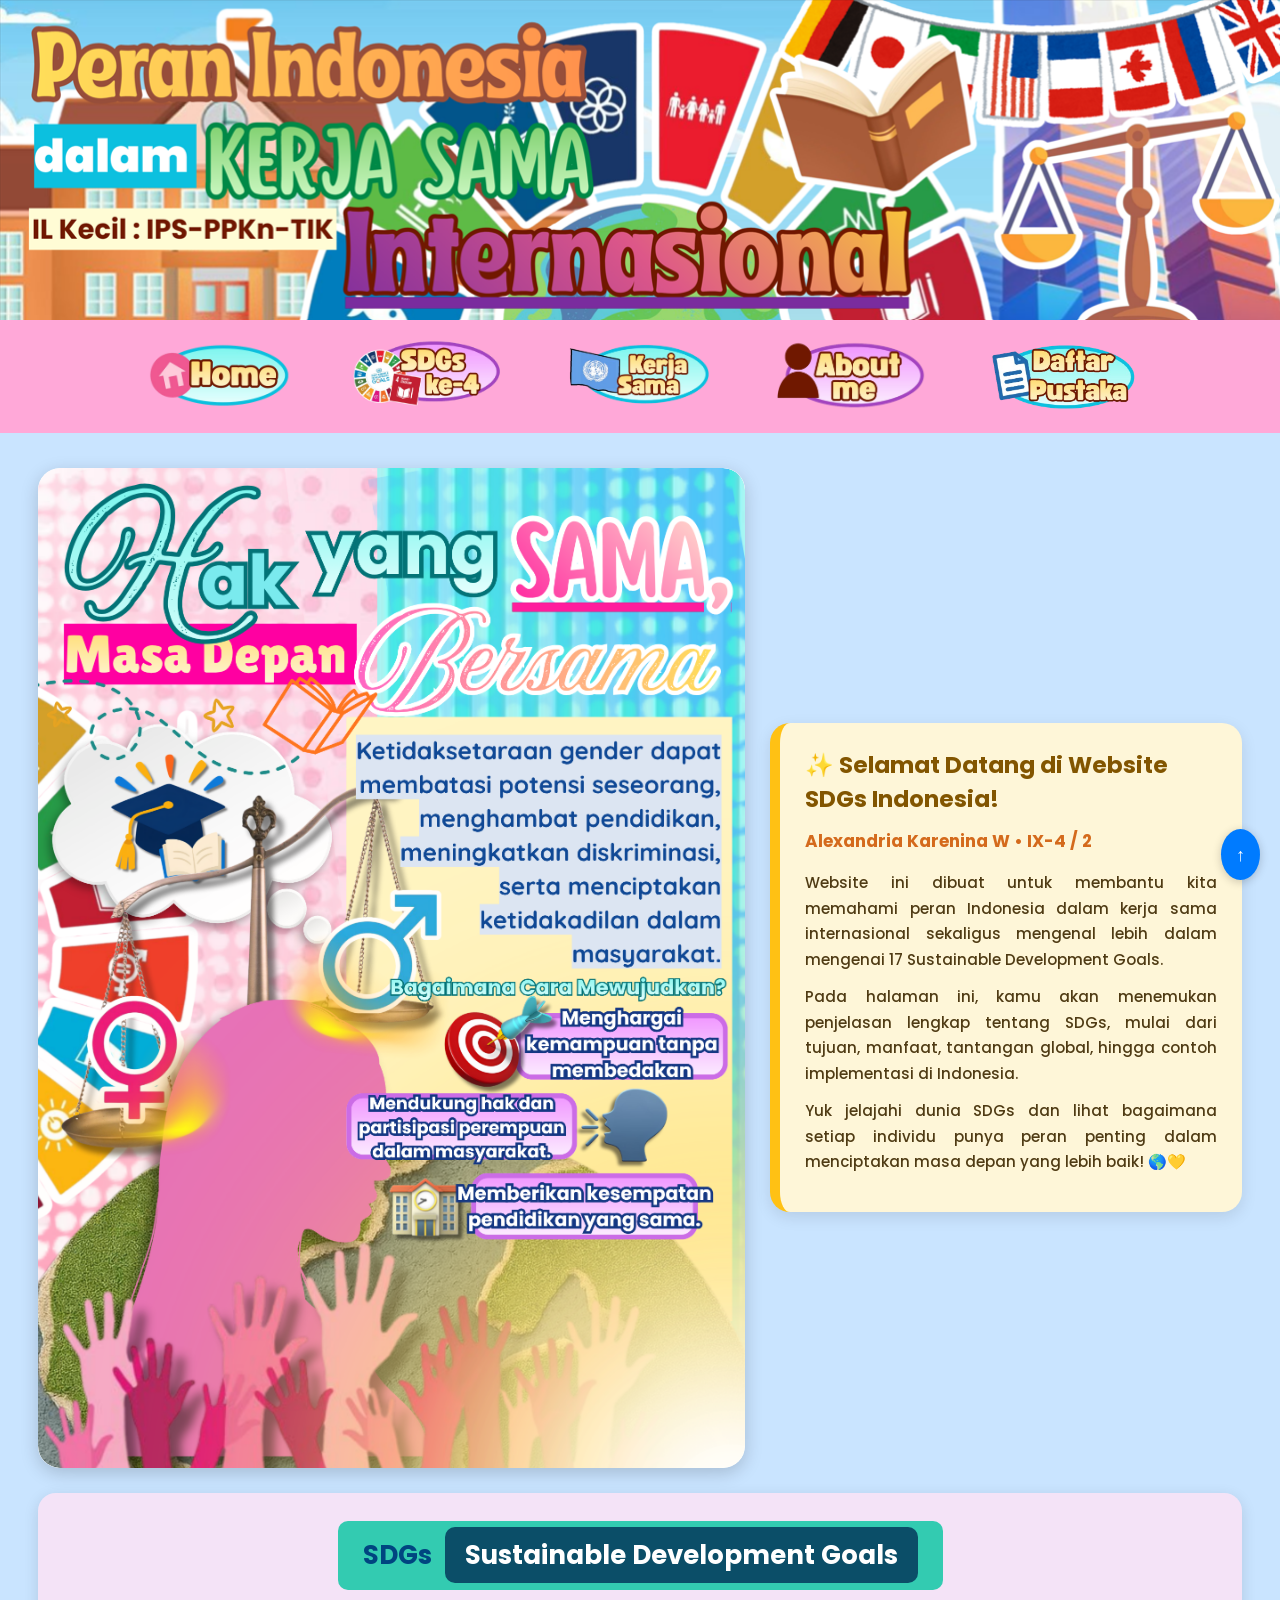
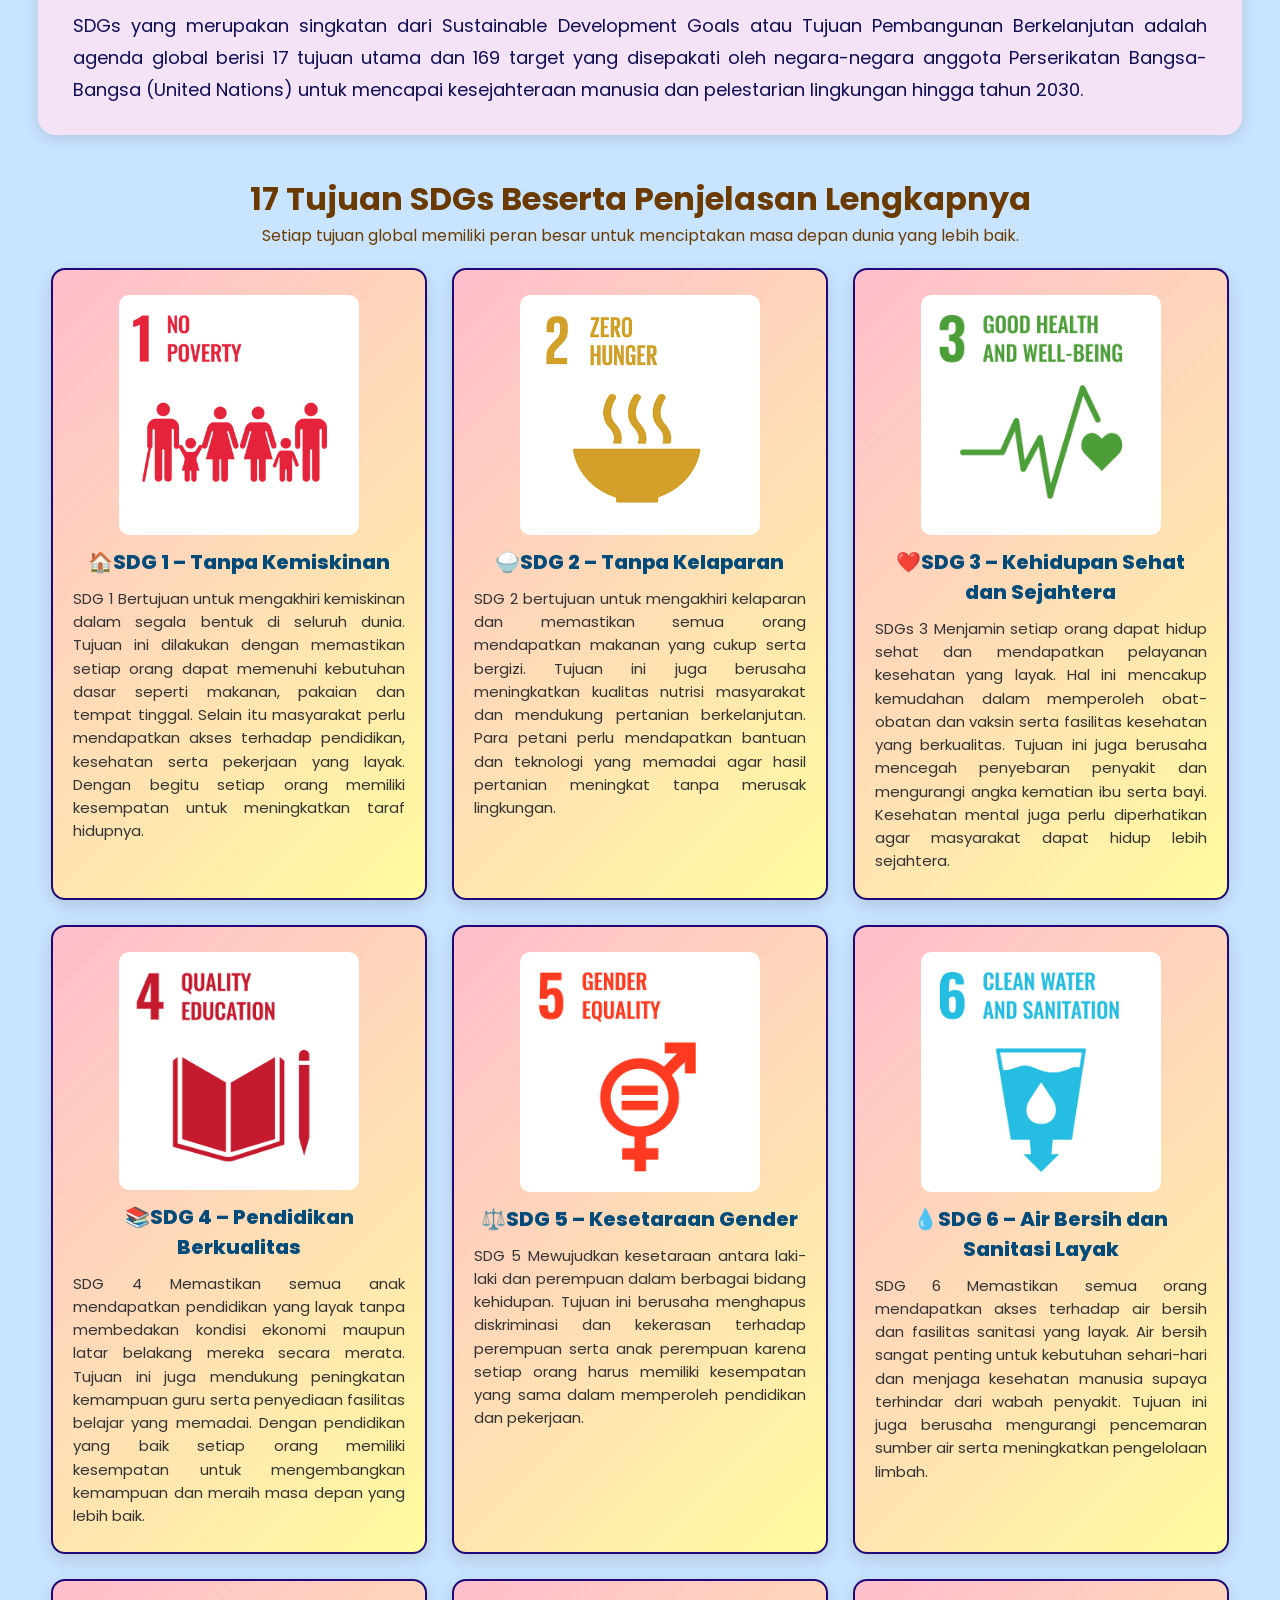
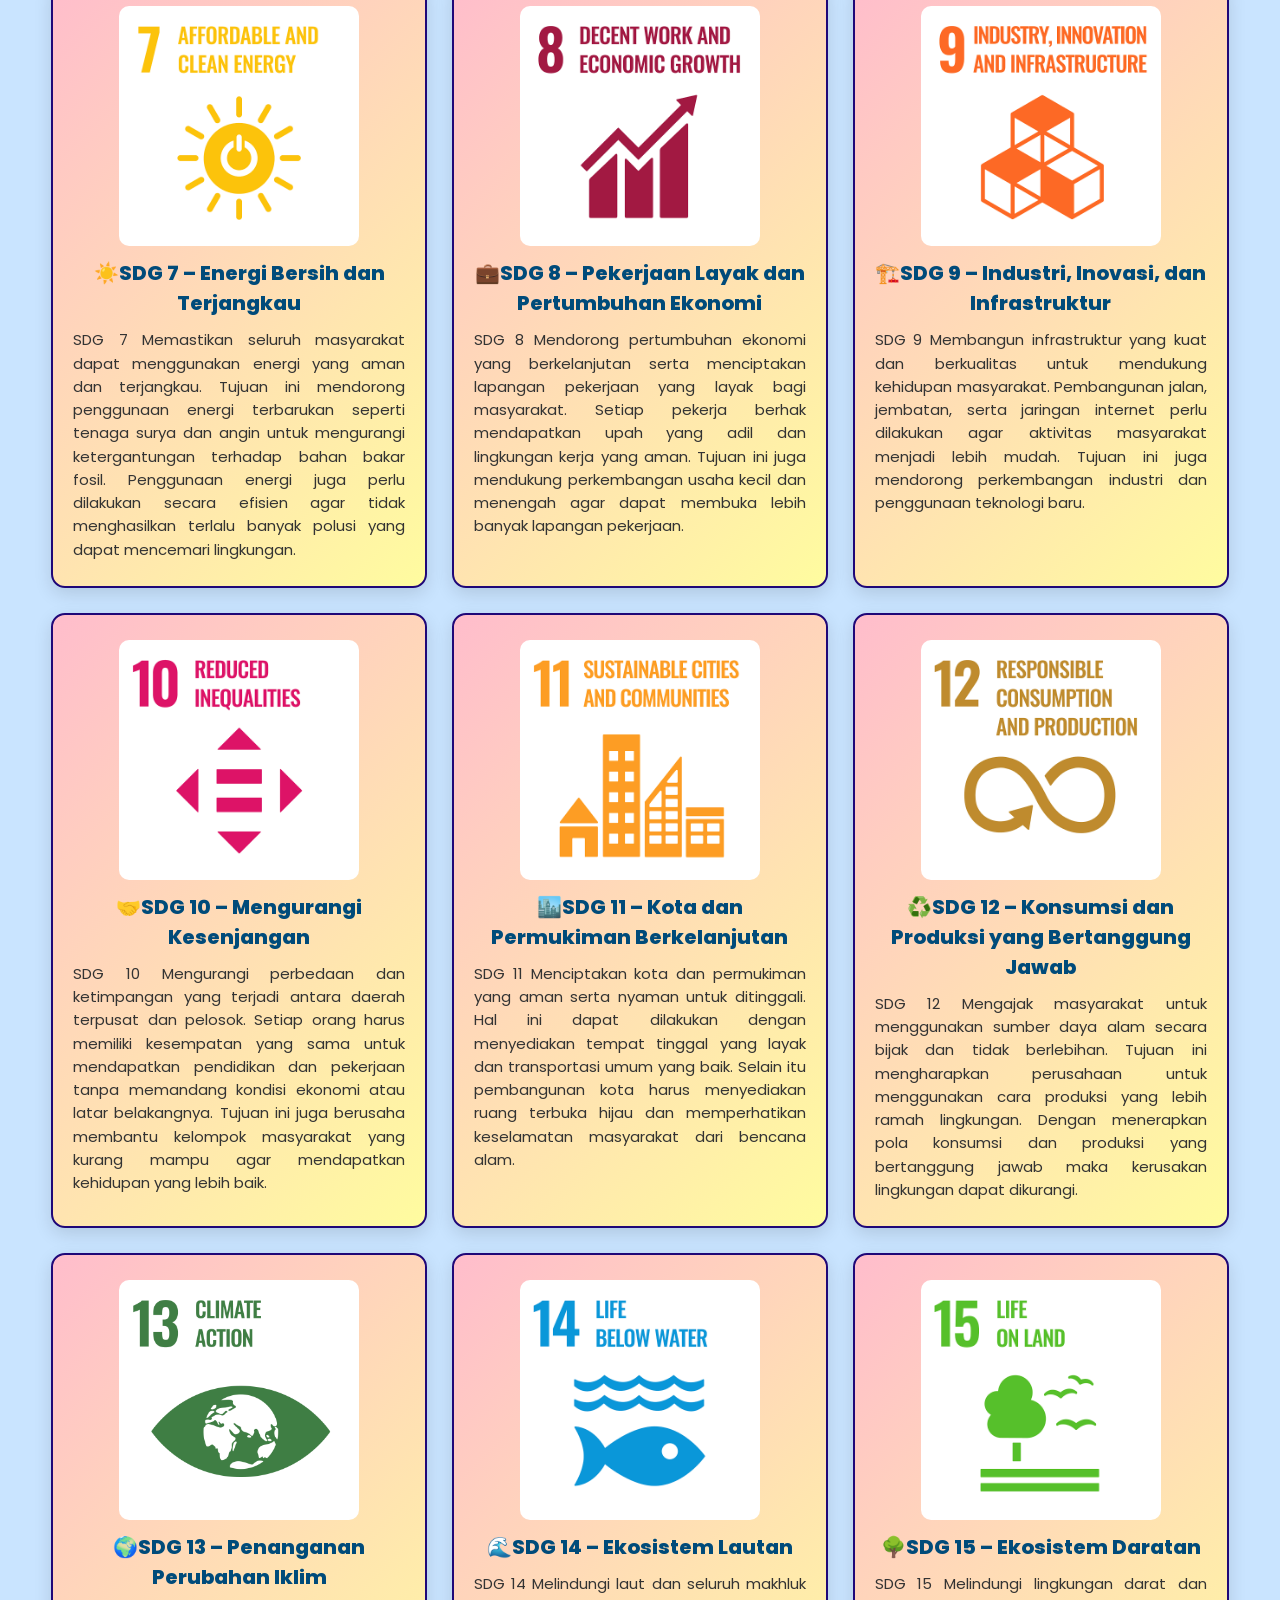
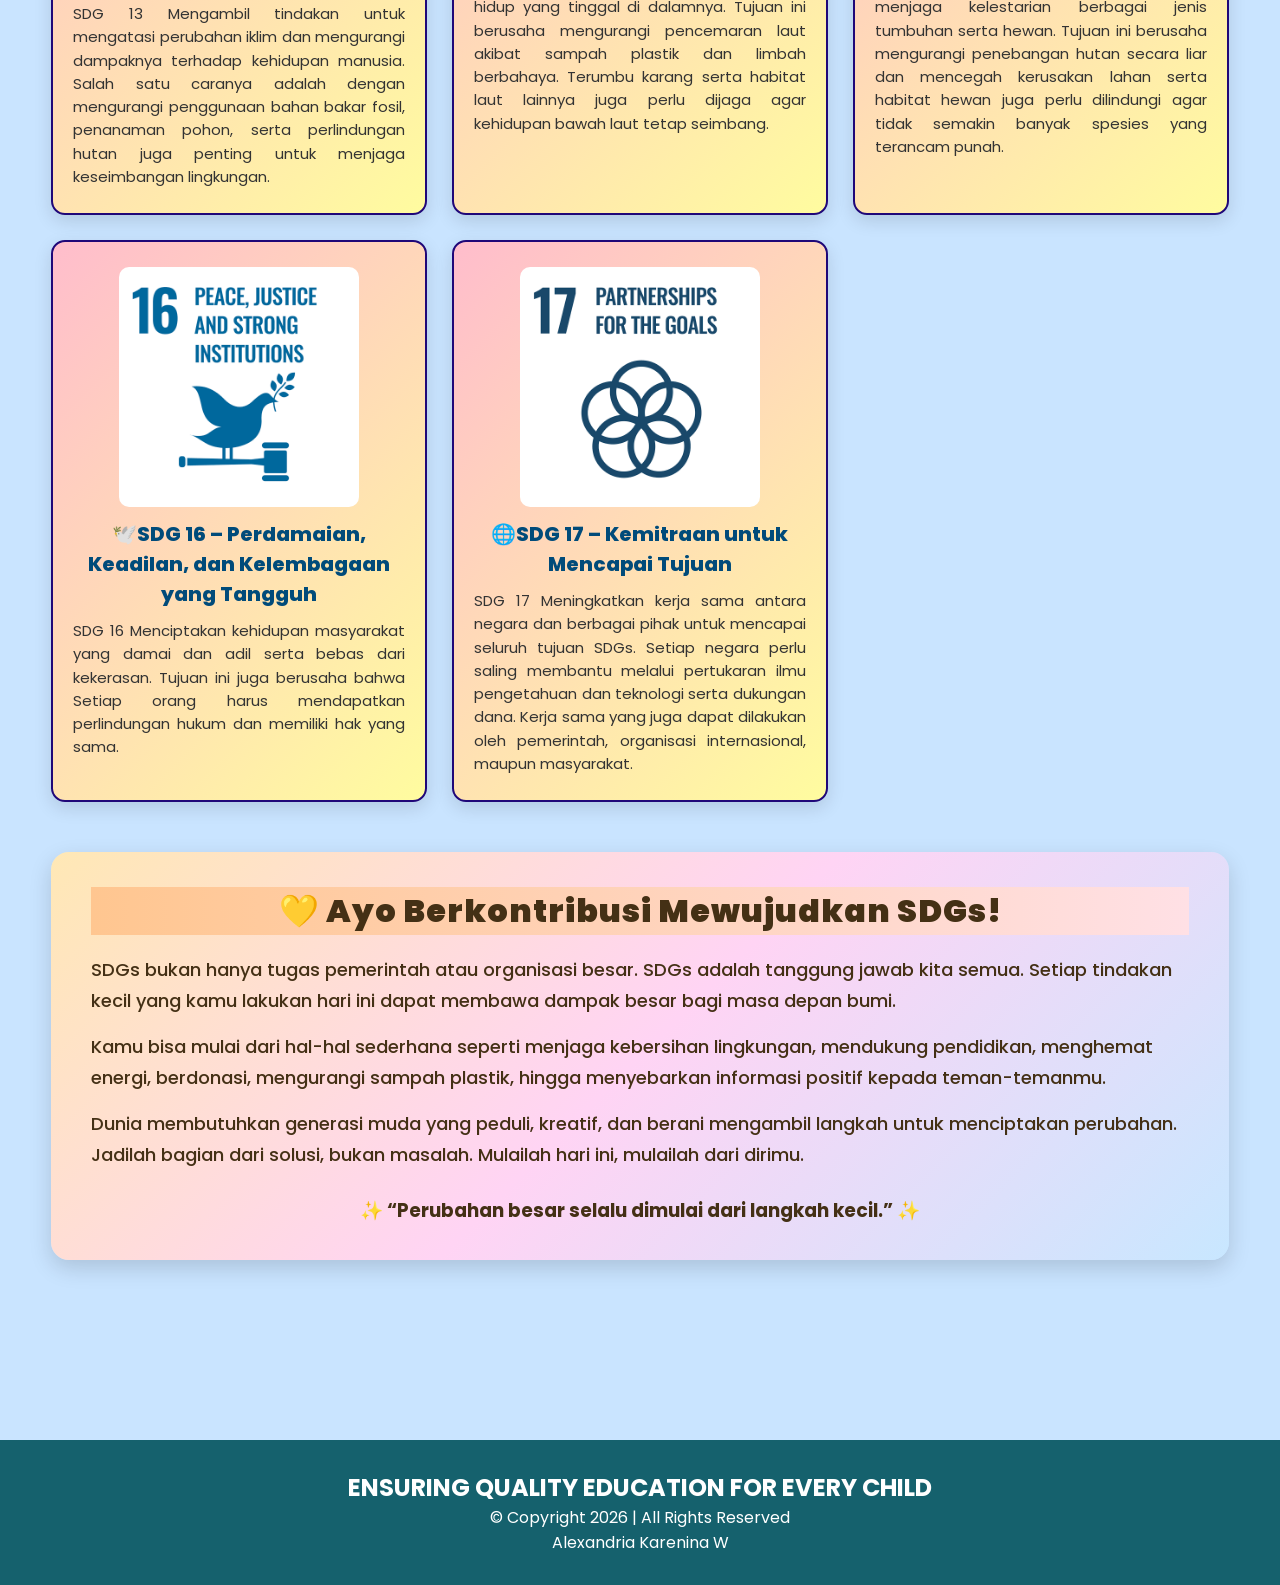
<file: index.html>
<!DOCTYPE html>
<html>
<head>
    <meta charset="UTF-8">
    <meta http-equiv="refresh" content="0; url=beranda.html">
    <title>Redirect</title>
</head>
<body>
    <script>
        window.location.replace("beranda.html");
    </script>
</body>
</html>
</file>
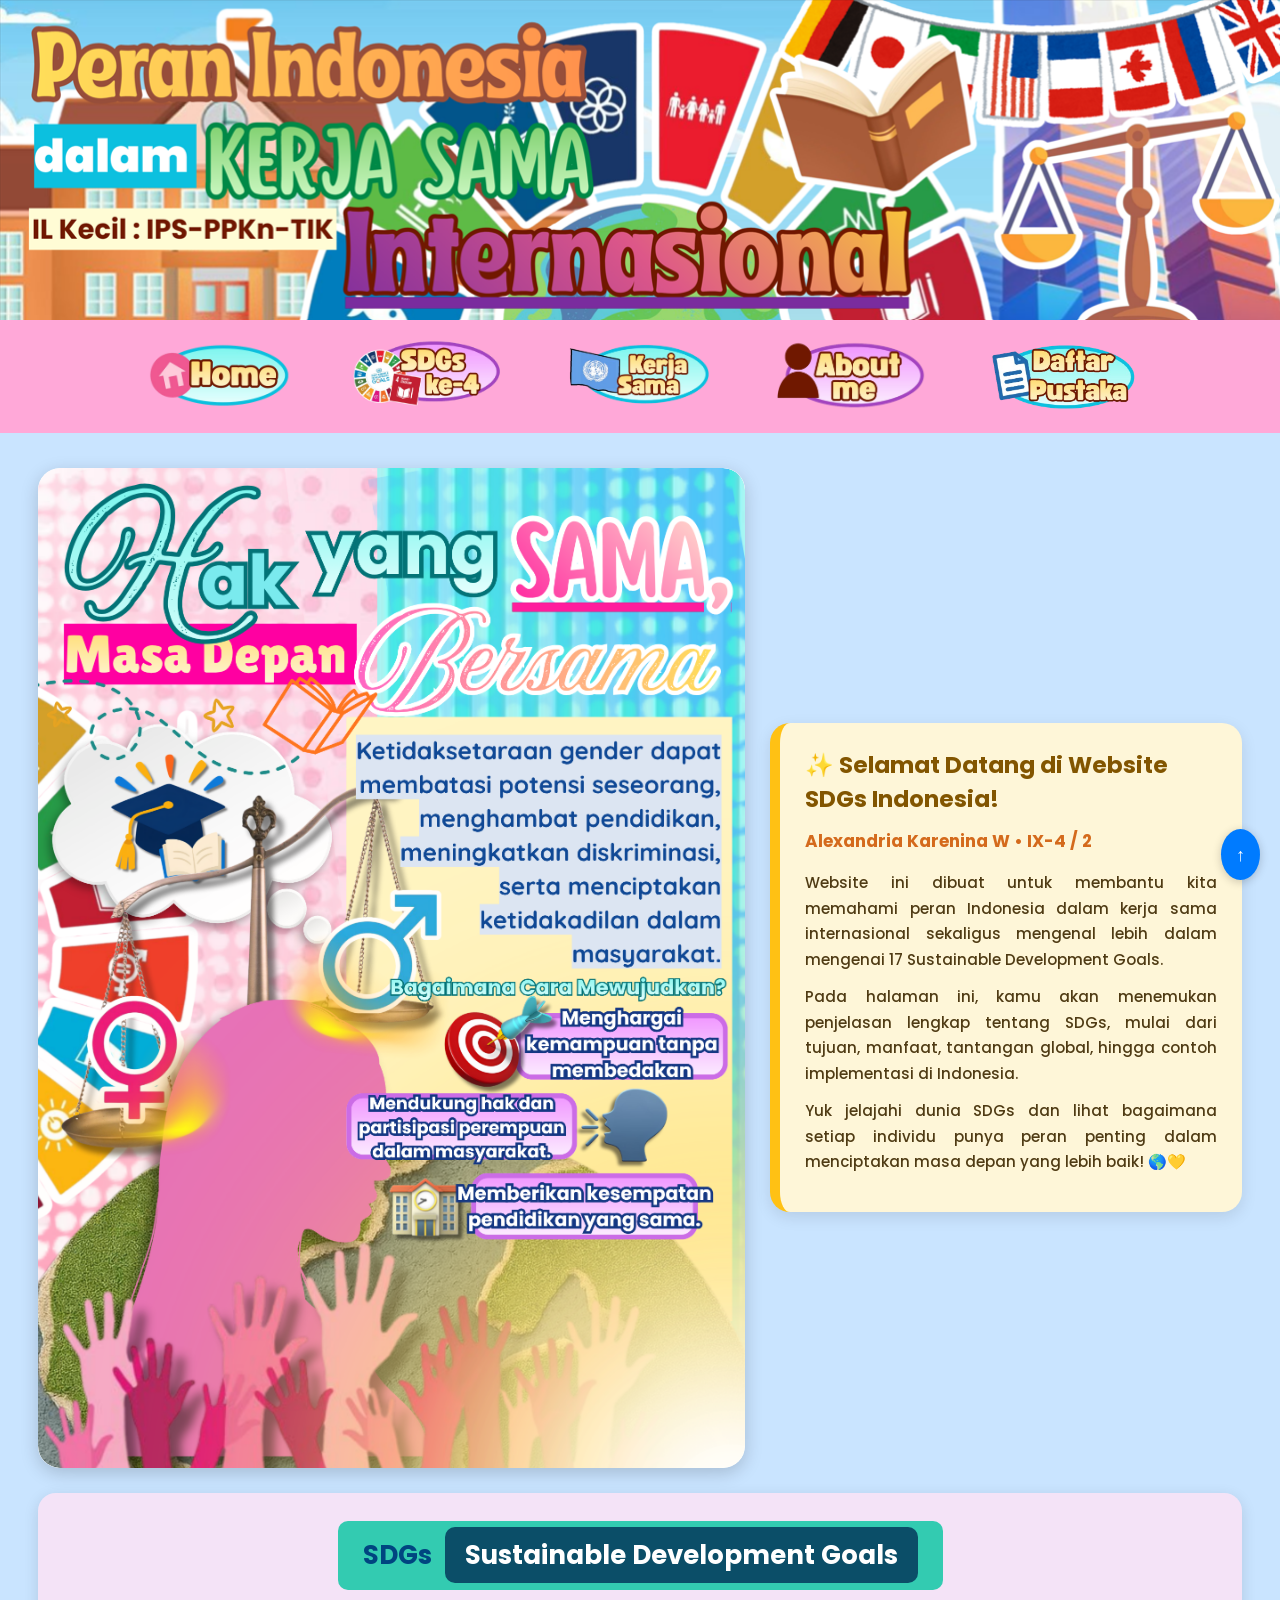
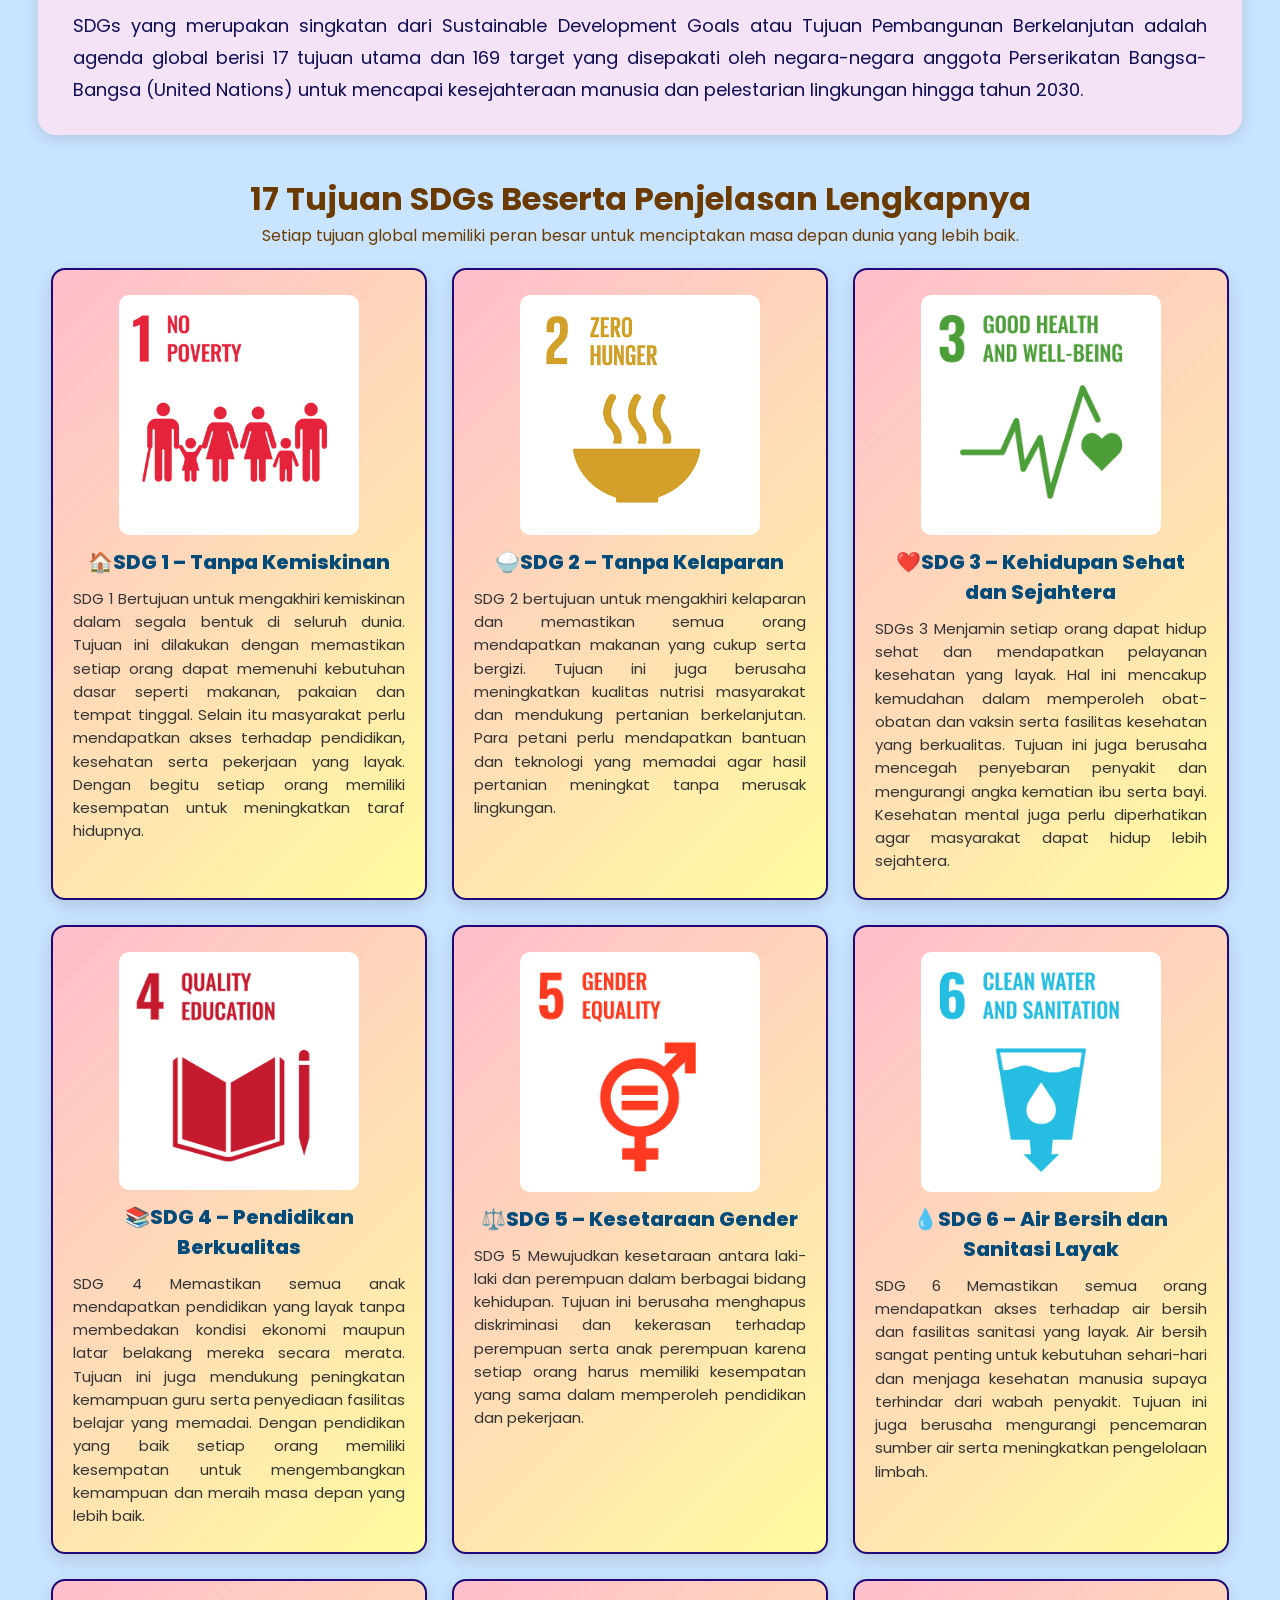
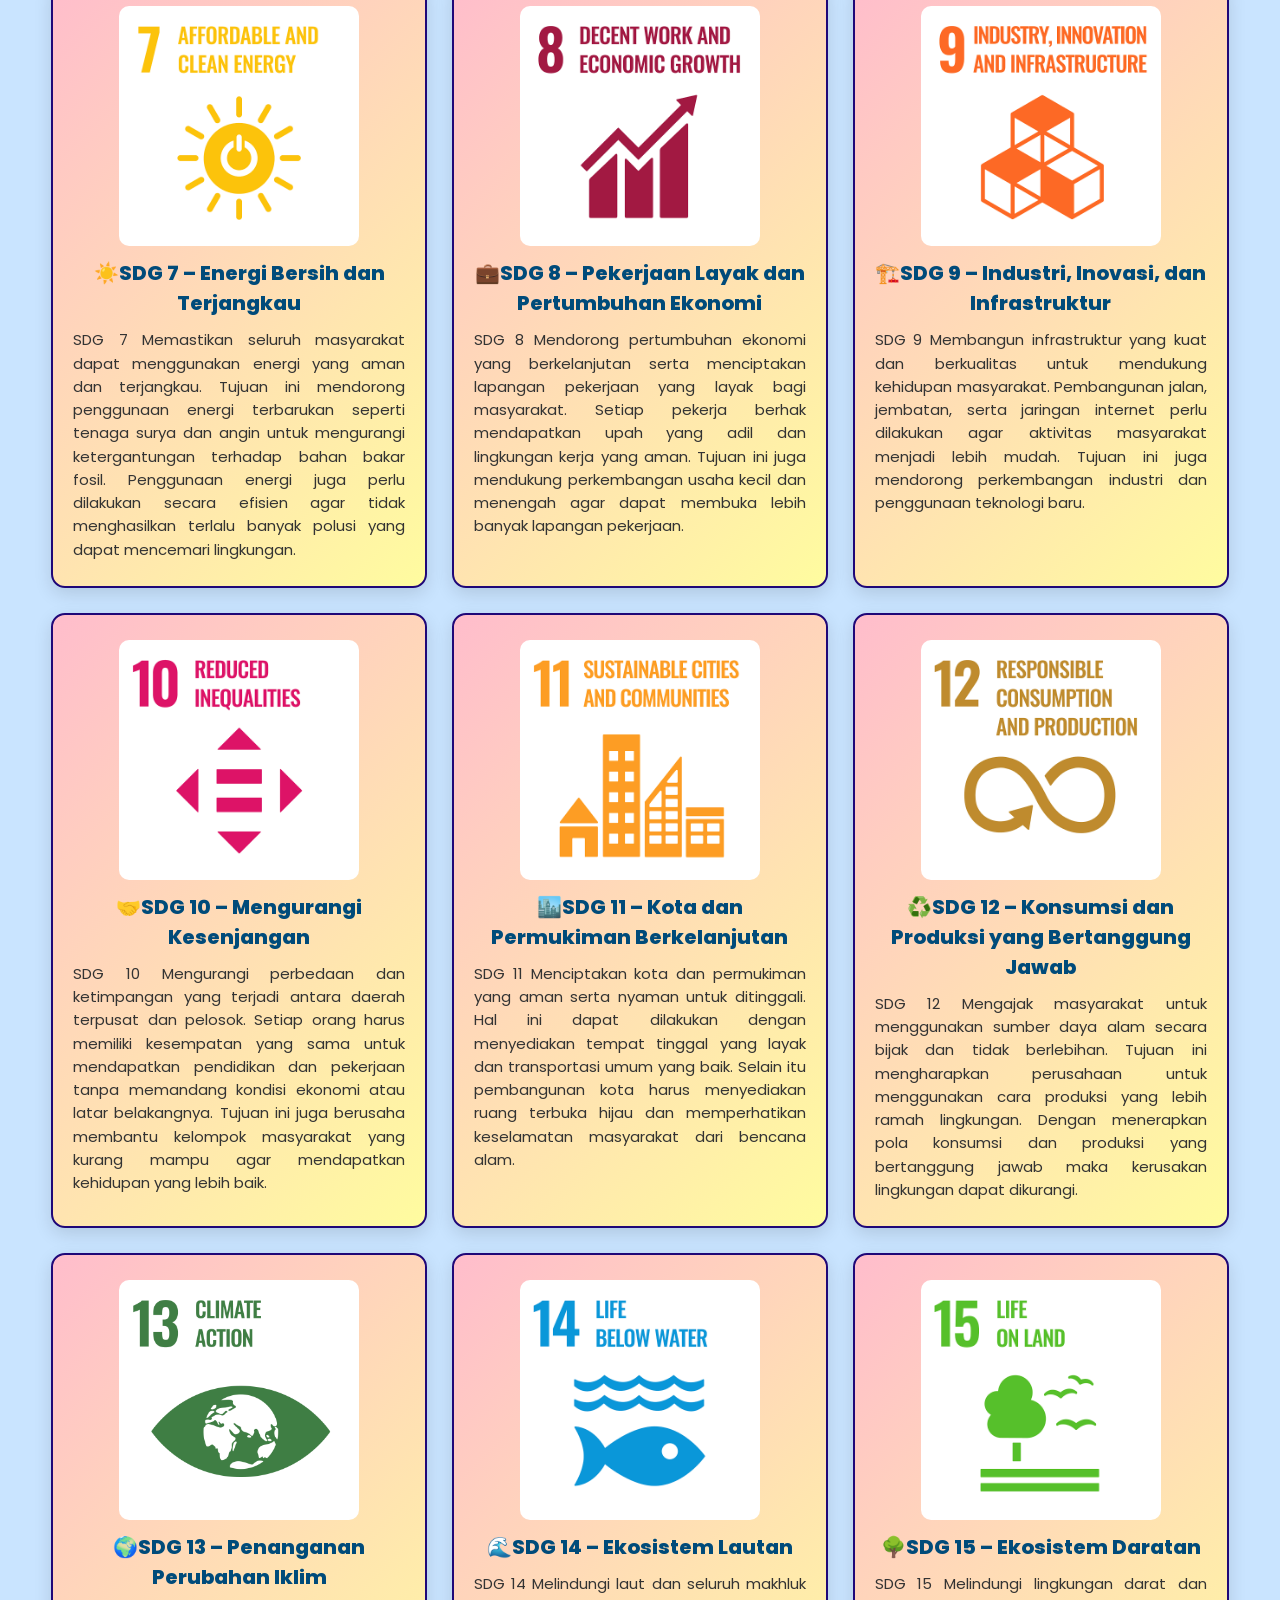
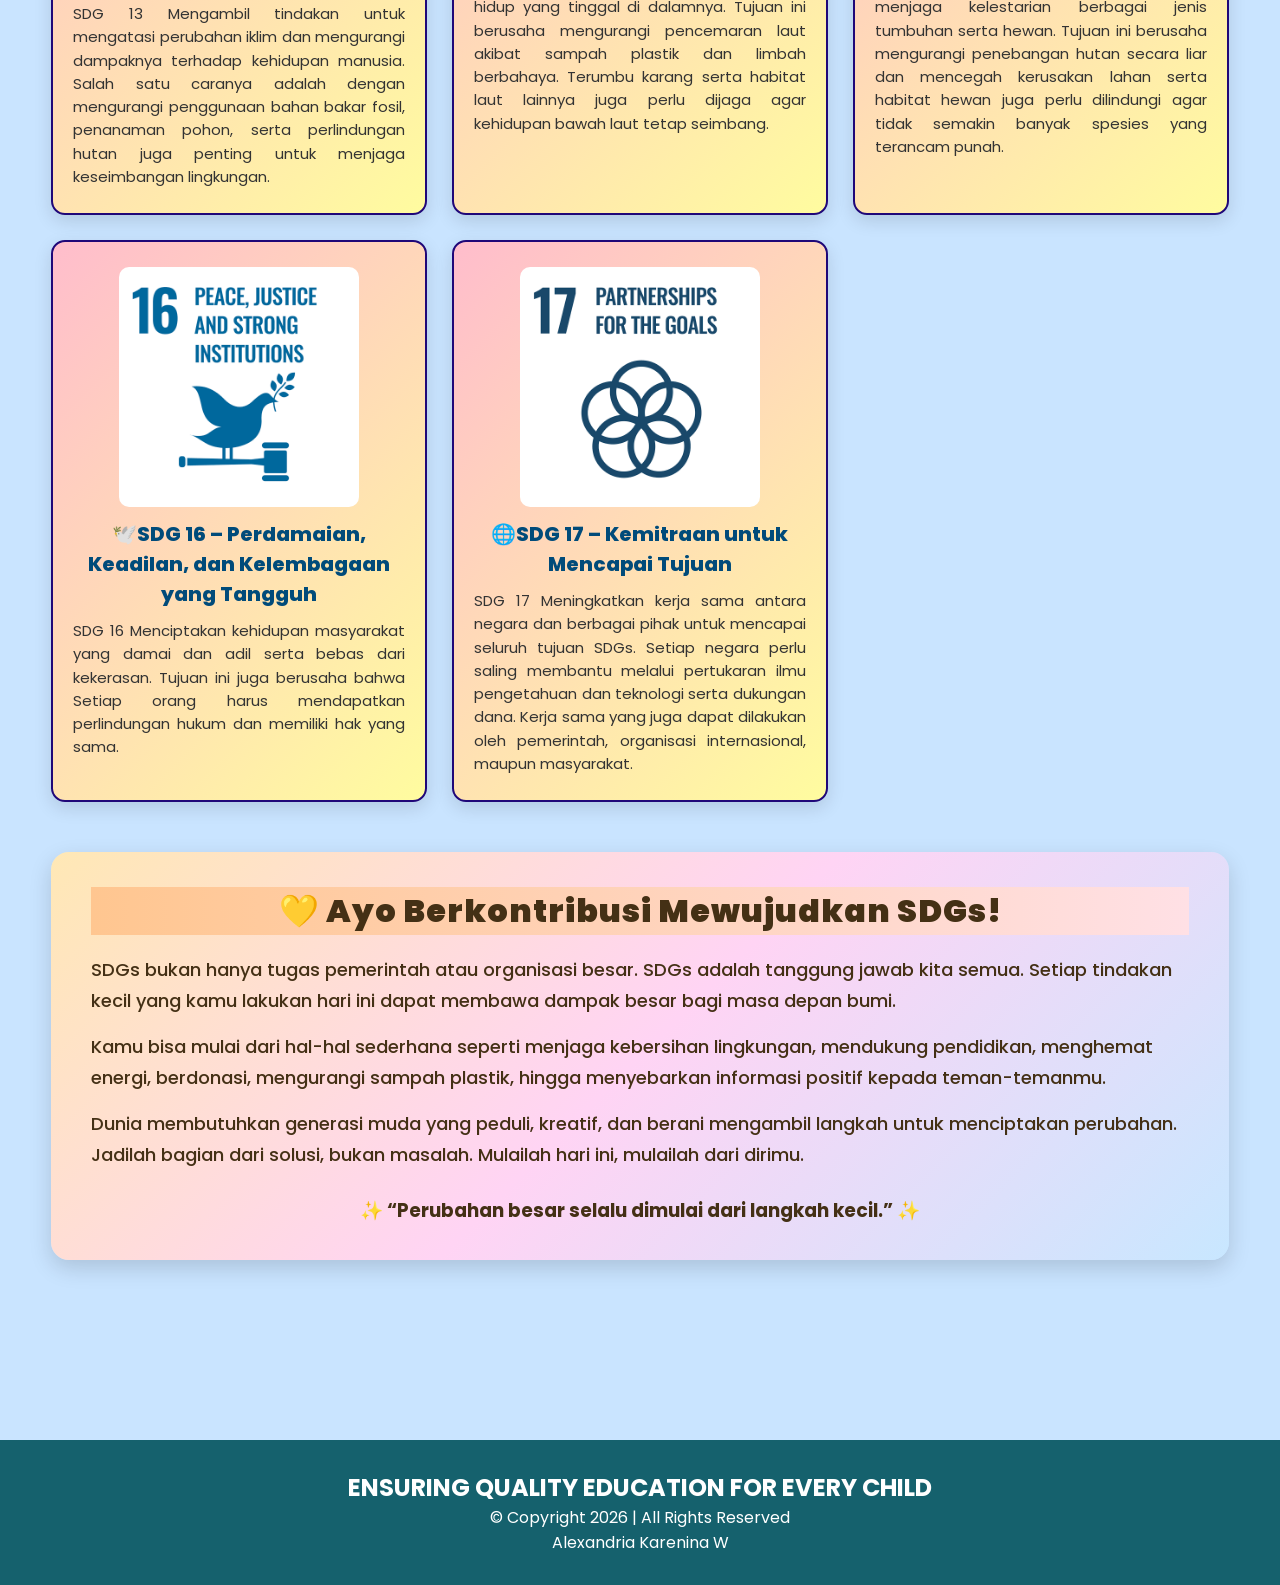
<file: beranda.html>
<!DOCTYPE html>
<html lang="en">


<head>
  <meta charset="utf-8" />
  <meta name="viewport" content="width=device-width, initial-scale=1" />
  <title>My Website</title>
  <link rel="stylesheet" href="index.css">
  <link rel="icon" href="favicon.ico?v=1">
  <link rel="shortcut icon" href="favicon.ico?v=1">

</head>

<body>
  <img src="header.png" alt="header" class="banner-image">
  <ul class="navbar">
    <!-- Navbar content tetap sama -->
    <li class="dropdown">
      <a href="beranda.html"><img src="home.png" alt="Beranda"></a>

    <li class="dropdown">
      <a href="sdgs5.html"><img src="ke4.png" alt="Pendidikan Berkualitas"></a>

    <li class="dropdown">
      <a href="#"><img src="image-removebg-preview.png" alt="Bentuk Kerjasama"></a>
      <ul class="Dropdown">
        <li><a href="bilateral.html"><img src="bilateral.png" alt="Bilateral"></a></li>
        <li><a href="regional.html"><img src="regionalreal.png" alt="Regional"></a></li>
        <li><a href="multilateral.html"><img src="multilateralreal.png" alt="Multilateral"></a></li>
        <li><a href="pancasila.html"><img src="pancasila.png" alt="Pancasila"></a></li>
      </ul>
    </li>

    <li class="dropdown">
      <a href="tentangsaya.html"><img src="about me.png" alt="Tentang Saya"></a>
   
    <li class="dafpus"><a href="dafpus.html"><img src="dafpus.png" alt="Daftar Pustaka"></a></li>
  </ul>

<!-- Layout Poster dan Selamat Datang -->
<div class="poster-welcome-layout">

    <!-- KIRI: POSTER BESAR -->
    <div class="poster-area">
        <div class="foto-one">
            <img src="Poster SDGS.png" alt="Poster SDGs" class="top">
        </div>
    </div>

    <!-- KANAN: SELAMAT DATANG -->
    <div class="welcome-area">

        <div class="sdgs-welcome-card">
            <h1>✨ Selamat Datang di Website SDGs Indonesia!</h1>
            <h2>Alexandria Karenina W • IX-4 / 2</h2>

            <p>
                Website ini dibuat untuk membantu kita memahami peran
                Indonesia dalam kerja sama internasional sekaligus
                mengenal lebih dalam mengenai 17 Sustainable Development Goals.
            </p>

            <p>
                Pada halaman ini, kamu akan menemukan penjelasan lengkap
                tentang SDGs, mulai dari tujuan, manfaat, tantangan global,
                hingga contoh implementasi di Indonesia.
            </p>

            <p>
                Yuk jelajahi dunia SDGs dan lihat bagaimana setiap individu
                punya peran penting dalam menciptakan masa depan yang lebih baik! 🌎💛
            </p>
        </div>

    </div>

</div>

<div class="sdgs-description">
    <div class="isi" id="SDGs4">
        <div class="header">
            SDGs &nbsp;
            <span>Sustainable Development Goals</span>
        </div>

        <p class="nama">
            SDGs yang merupakan singkatan dari Sustainable Development Goals
            atau Tujuan Pembangunan Berkelanjutan adalah agenda global berisi
            17 tujuan utama dan 169 target yang disepakati oleh negara-negara
            anggota Perserikatan Bangsa-Bangsa (United Nations) untuk mencapai
            kesejahteraan manusia dan pelestarian lingkungan hingga tahun 2030.
        </p>
    </div>
</div>

<h2 class="section-title"> 17 Tujuan SDGs Beserta Penjelasan Lengkapnya</h2>
<p class="section-desc">Setiap tujuan global memiliki peran besar untuk menciptakan masa depan dunia yang lebih baik.</p>
<div class="sdg-grid">

    <div class="sdg-card">
        <img src="sdgs1.png">
        <h3>🏠SDG 1 – Tanpa Kemiskinan</h3>
        <p>
            SDG 1 Bertujuan untuk mengakhiri kemiskinan dalam segala bentuk di seluruh dunia. Tujuan ini dilakukan dengan memastikan setiap orang dapat memenuhi kebutuhan dasar seperti makanan, pakaian dan tempat tinggal. Selain itu masyarakat perlu mendapatkan akses terhadap pendidikan, kesehatan serta pekerjaan yang layak. Dengan begitu setiap orang memiliki kesempatan untuk meningkatkan taraf hidupnya.
        </p>
    </div>

    <div class="sdg-card">
        <img src="sdgstwo.png">
        <h3>🍚SDG 2 – Tanpa Kelaparan</h3>
        <p>
            SDG 2 bertujuan untuk mengakhiri kelaparan dan memastikan semua orang mendapatkan makanan yang cukup serta bergizi. Tujuan ini juga berusaha meningkatkan kualitas nutrisi masyarakat dan mendukung pertanian berkelanjutan. Para petani perlu mendapatkan bantuan dan teknologi yang memadai agar hasil pertanian meningkat tanpa merusak lingkungan.

    </div>

    <div class="sdg-card">
        <img src="sdgs3.png">
        <h3>❤️SDG 3 – Kehidupan Sehat dan Sejahtera</h3>
        <p>
           SDGs 3 Menjamin setiap orang dapat hidup sehat dan mendapatkan pelayanan kesehatan yang layak. Hal ini mencakup kemudahan dalam memperoleh obat-obatan dan vaksin serta fasilitas kesehatan yang berkualitas. Tujuan ini juga berusaha mencegah penyebaran penyakit dan mengurangi angka kematian ibu serta bayi. Kesehatan mental juga perlu diperhatikan agar masyarakat dapat hidup lebih sejahtera.

        </p>
    </div>

    <div class="sdg-card highlight">
        <img src="sdgs4.png">
        <h3>📚SDG 4 – Pendidikan Berkualitas</h3>
        <p>
            SDG 4 Memastikan semua anak mendapatkan pendidikan yang layak tanpa membedakan kondisi ekonomi maupun latar belakang mereka secara merata. Tujuan ini juga mendukung peningkatan kemampuan guru serta penyediaan fasilitas belajar yang memadai. Dengan pendidikan yang baik setiap orang memiliki kesempatan untuk mengembangkan kemampuan dan meraih masa depan yang lebih baik.
        </p>
    </div>
 <div class="sdg-card">
        <img src="sdgs5.png">
        <h3>⚖️SDG 5 – Kesetaraan Gender</h3>
        <p>
           SDG 5 Mewujudkan kesetaraan antara laki-laki dan perempuan dalam berbagai bidang kehidupan. Tujuan ini berusaha menghapus diskriminasi dan kekerasan terhadap perempuan serta anak perempuan karena setiap orang harus memiliki kesempatan yang sama dalam memperoleh pendidikan dan pekerjaan. 
        </p>
    
    </div>

    <div class="sdg-card">
        <img src="sdgs6.png">
        <h3>💧SDG 6 – Air Bersih dan Sanitasi Layak</h3>
        <p>
           SDG 6 Memastikan semua orang mendapatkan akses terhadap air bersih dan fasilitas sanitasi yang layak. Air bersih sangat penting untuk kebutuhan sehari-hari dan menjaga kesehatan manusia supaya terhindar dari wabah penyakit. Tujuan ini juga berusaha mengurangi pencemaran sumber air serta meningkatkan pengelolaan limbah.
        </p>
    </div>

   
    <div class="sdg-card">
        <img src="sdgs7.png">
        <h3>☀️SDG 7 – Energi Bersih dan Terjangkau</h3>
        <p>
           SDG 7 Memastikan seluruh masyarakat dapat menggunakan energi yang aman dan terjangkau. Tujuan ini mendorong penggunaan energi terbarukan seperti tenaga surya dan angin untuk mengurangi ketergantungan terhadap bahan bakar fosil. Penggunaan energi juga perlu dilakukan secara efisien agar tidak menghasilkan terlalu banyak polusi yang dapat mencemari lingkungan. 
    </div>

    <div class="sdg-card">
        <img src="sdgs8.png">
        <h3>💼SDG 8 – Pekerjaan Layak dan Pertumbuhan Ekonomi</h3>
        <p>
           SDG 8 Mendorong pertumbuhan ekonomi yang berkelanjutan serta menciptakan lapangan pekerjaan yang layak bagi masyarakat. Setiap pekerja berhak mendapatkan upah yang adil dan lingkungan kerja yang aman. Tujuan ini juga mendukung perkembangan usaha kecil dan menengah agar dapat membuka lebih banyak lapangan pekerjaan. 
        </p>
    </div>


    <div class="sdg-card">
        <img src="sdgs9.png">
        <h3>🏗️SDG 9 – Industri, Inovasi, dan Infrastruktur</h3>
        <p>
           SDG 9 Membangun infrastruktur yang kuat dan berkualitas untuk mendukung kehidupan masyarakat. Pembangunan jalan, jembatan, serta jaringan internet perlu dilakukan agar aktivitas masyarakat menjadi lebih mudah. Tujuan ini juga mendorong perkembangan industri dan penggunaan teknologi baru. 
    </div>


    <div class="sdg-card">
        <img src="sdgs10.png">
        <h3>🤝SDG 10 – Mengurangi Kesenjangan</h3>
        <p>
         SDG 10 Mengurangi perbedaan dan ketimpangan yang terjadi antara daerah terpusat dan pelosok. Setiap orang harus memiliki kesempatan yang sama untuk mendapatkan pendidikan dan pekerjaan tanpa memandang kondisi ekonomi atau latar belakangnya. Tujuan ini juga berusaha membantu kelompok masyarakat yang kurang mampu agar mendapatkan kehidupan yang lebih baik. 
        </p>
    </div>

    <div class="sdg-card">
        <img src="sdgs11.png">
        <h3>🏙️SDG 11 – Kota dan Permukiman Berkelanjutan</h3>
        <p>
            SDG 11 Menciptakan kota dan permukiman yang aman serta nyaman untuk ditinggali. Hal ini dapat dilakukan dengan menyediakan tempat tinggal yang layak dan transportasi umum yang baik. Selain itu pembangunan kota harus menyediakan ruang terbuka hijau dan memperhatikan keselamatan masyarakat dari bencana alam.
        </p>
    </div>


    <div class="sdg-card">
        <img src="sdgs12.png">
        <h3>♻️SDG 12 – Konsumsi dan Produksi yang Bertanggung Jawab</h3>
        <p>
           SDG 12 Mengajak masyarakat untuk menggunakan sumber daya alam secara bijak dan tidak berlebihan. Tujuan ini mengharapkan perusahaan untuk menggunakan cara produksi yang lebih ramah lingkungan. Dengan menerapkan pola konsumsi dan produksi yang bertanggung jawab maka kerusakan lingkungan dapat dikurangi.
        </p>
    </div>

    <div class="sdg-card">
        <img src="sdgs13.png">
        <h3>🌍SDG 13 – Penanganan Perubahan Iklim</h3>
        <p>
           SDG 13 Mengambil tindakan untuk mengatasi perubahan iklim dan mengurangi dampaknya terhadap kehidupan manusia. Salah satu caranya adalah dengan mengurangi penggunaan bahan bakar fosil, penanaman pohon, serta perlindungan hutan juga penting untuk menjaga keseimbangan lingkungan. 
        </p>
    </div>

    <div class="sdg-card">
        <img src="sdgs14.png">
        <h3>🌊SDG 14 – Ekosistem Lautan</h3>
        <p>
            SDG 14 Melindungi laut dan seluruh makhluk hidup yang tinggal di dalamnya. Tujuan ini berusaha mengurangi pencemaran laut akibat sampah plastik dan limbah berbahaya. Terumbu karang serta habitat laut lainnya juga perlu dijaga agar kehidupan bawah laut tetap seimbang. 
        </p>
    </div>

    <div class="sdg-card">
        <img src="sdgs15.png">
        <h3>🌳SDG 15 – Ekosistem Daratan</h3>
        <p>
           SDG 15 Melindungi lingkungan darat dan menjaga kelestarian berbagai jenis tumbuhan serta hewan. Tujuan ini berusaha mengurangi penebangan hutan secara liar dan mencegah kerusakan lahan serta habitat hewan juga perlu dilindungi agar tidak semakin banyak spesies yang terancam punah. 
    </div>

    <div class="sdg-card">
        <img src="sdgs16.png">
        <h3>🕊️SDG 16 – Perdamaian, Keadilan, dan Kelembagaan yang Tangguh</h3>
        <p>
           SDG 16 Menciptakan kehidupan masyarakat yang damai dan adil serta bebas dari kekerasan. Tujuan ini juga berusaha bahwa Setiap orang harus mendapatkan perlindungan hukum dan memiliki hak yang sama.

    </div>

    <div class="sdg-card">
        <img src="sdgs17.png">
        <h3>🌐SDG 17 – Kemitraan untuk Mencapai Tujuan</h3>
        <p>
           SDG 17 Meningkatkan kerja sama antara negara dan berbagai pihak untuk mencapai seluruh tujuan SDGs. Setiap negara perlu saling membantu melalui pertukaran ilmu pengetahuan dan teknologi serta dukungan dana. Kerja sama yang juga dapat dilakukan oleh pemerintah, organisasi internasional, maupun masyarakat. 

        </p>
    </div>

</div>

<section class="ajak-box">
    <h2>💛 Ayo Berkontribusi Mewujudkan SDGs!</h2>

    <p>
        SDGs bukan hanya tugas pemerintah atau organisasi besar. SDGs adalah tanggung jawab kita semua.
        Setiap tindakan kecil yang kamu lakukan hari ini dapat membawa dampak besar bagi masa depan bumi.
    </p>

    <p>
        Kamu bisa mulai dari hal-hal sederhana seperti menjaga kebersihan lingkungan, mendukung pendidikan,
        menghemat energi, berdonasi, mengurangi sampah plastik, hingga menyebarkan informasi positif kepada teman-temanmu.
    </p>

    <p>
        Dunia membutuhkan generasi muda  yang peduli, kreatif, dan berani mengambil langkah
        untuk menciptakan perubahan. Jadilah bagian dari solusi, bukan masalah. Mulailah hari ini, mulailah dari dirimu.
    </p>

    <h3 class="ajak-quote">✨ “Perubahan besar selalu dimulai dari langkah kecil.” ✨</h3>
</section>
<!-- <div class="box-juga">
  <div class="isi" id="Mari Bersama ...">
    <div class="header">Peran &nbsp; <span>Masyarakat</span></div>
    <p class="nama"> aaa </p>
  </div>
</div> -->

<div style="height: 80px;"></div>

<footer>
  <div class="waves">
    <div class="wave" id="wave1"></div>
    <div class="wave" id="wave2"></div>
    <div class="wave" id="wave3"></div>
    <div class="wave" id="wave4"></div>
  </div>
  <div class="f-text">
    <h2>ENSURING QUALITY EDUCATION FOR EVERY CHILD</h2>
    <p>© Copyright 2026 | All Rights Reserved</p>
    <p>Alexandria Karenina W</p>
  </div>
</footer>

</body>

<style>
.scroll-to-top {
    position: fixed;
    bottom: 20px;
    right: 20px;
    background-color: #007bff;
    color: white;
    padding: 12px 15px;
    border-radius: 50%;
    text-decoration: none;
    font-size: 18px;
    display: block; /* Selalu terlihat */
    z-index: 1000;
    box-shadow: 0 2px 10px rgba(0,0,0,0.2);
    transition: all 0.3s ease;
}

.scroll-to-top:hover {
    background-color: #0056b3;
    transform: translateY(-3px);
}
</style>

<a href="#top" class="scroll-to-top" title="Kembali ke atas">↑</a>

</html>
</file>
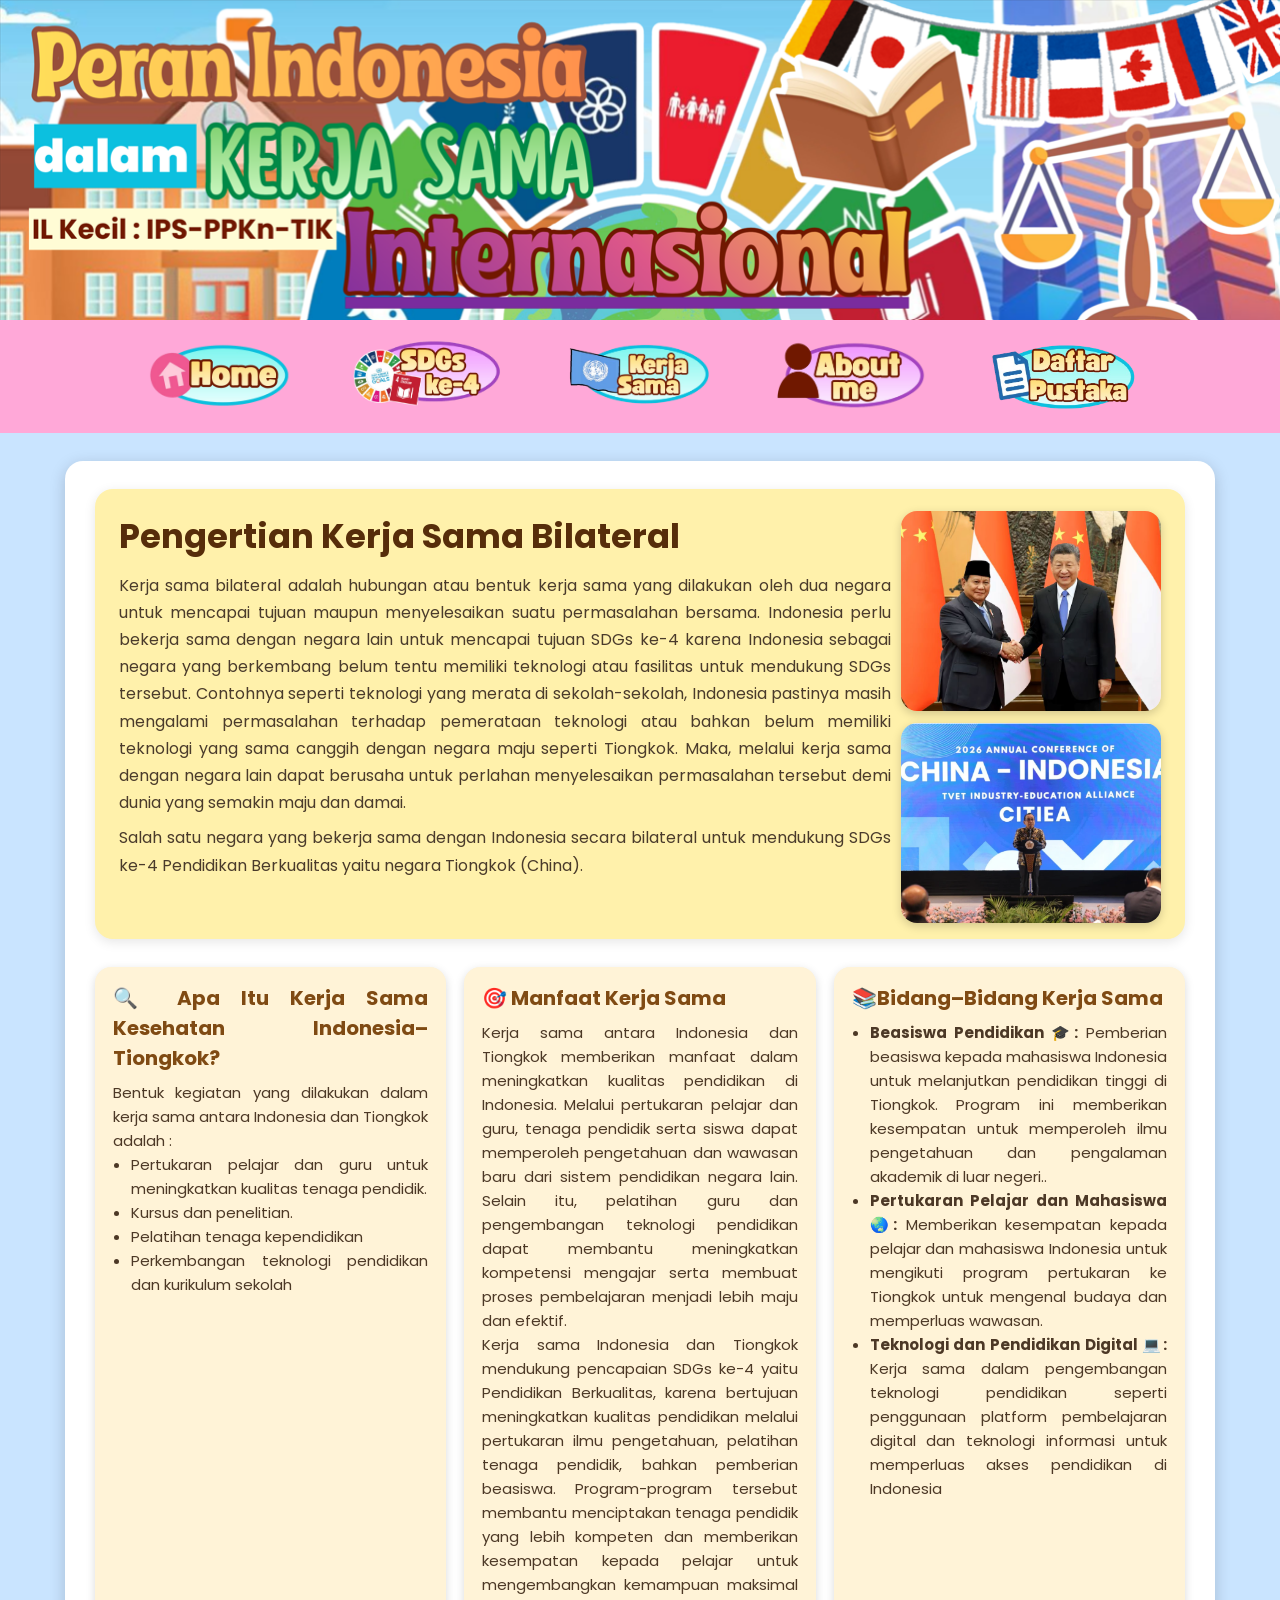
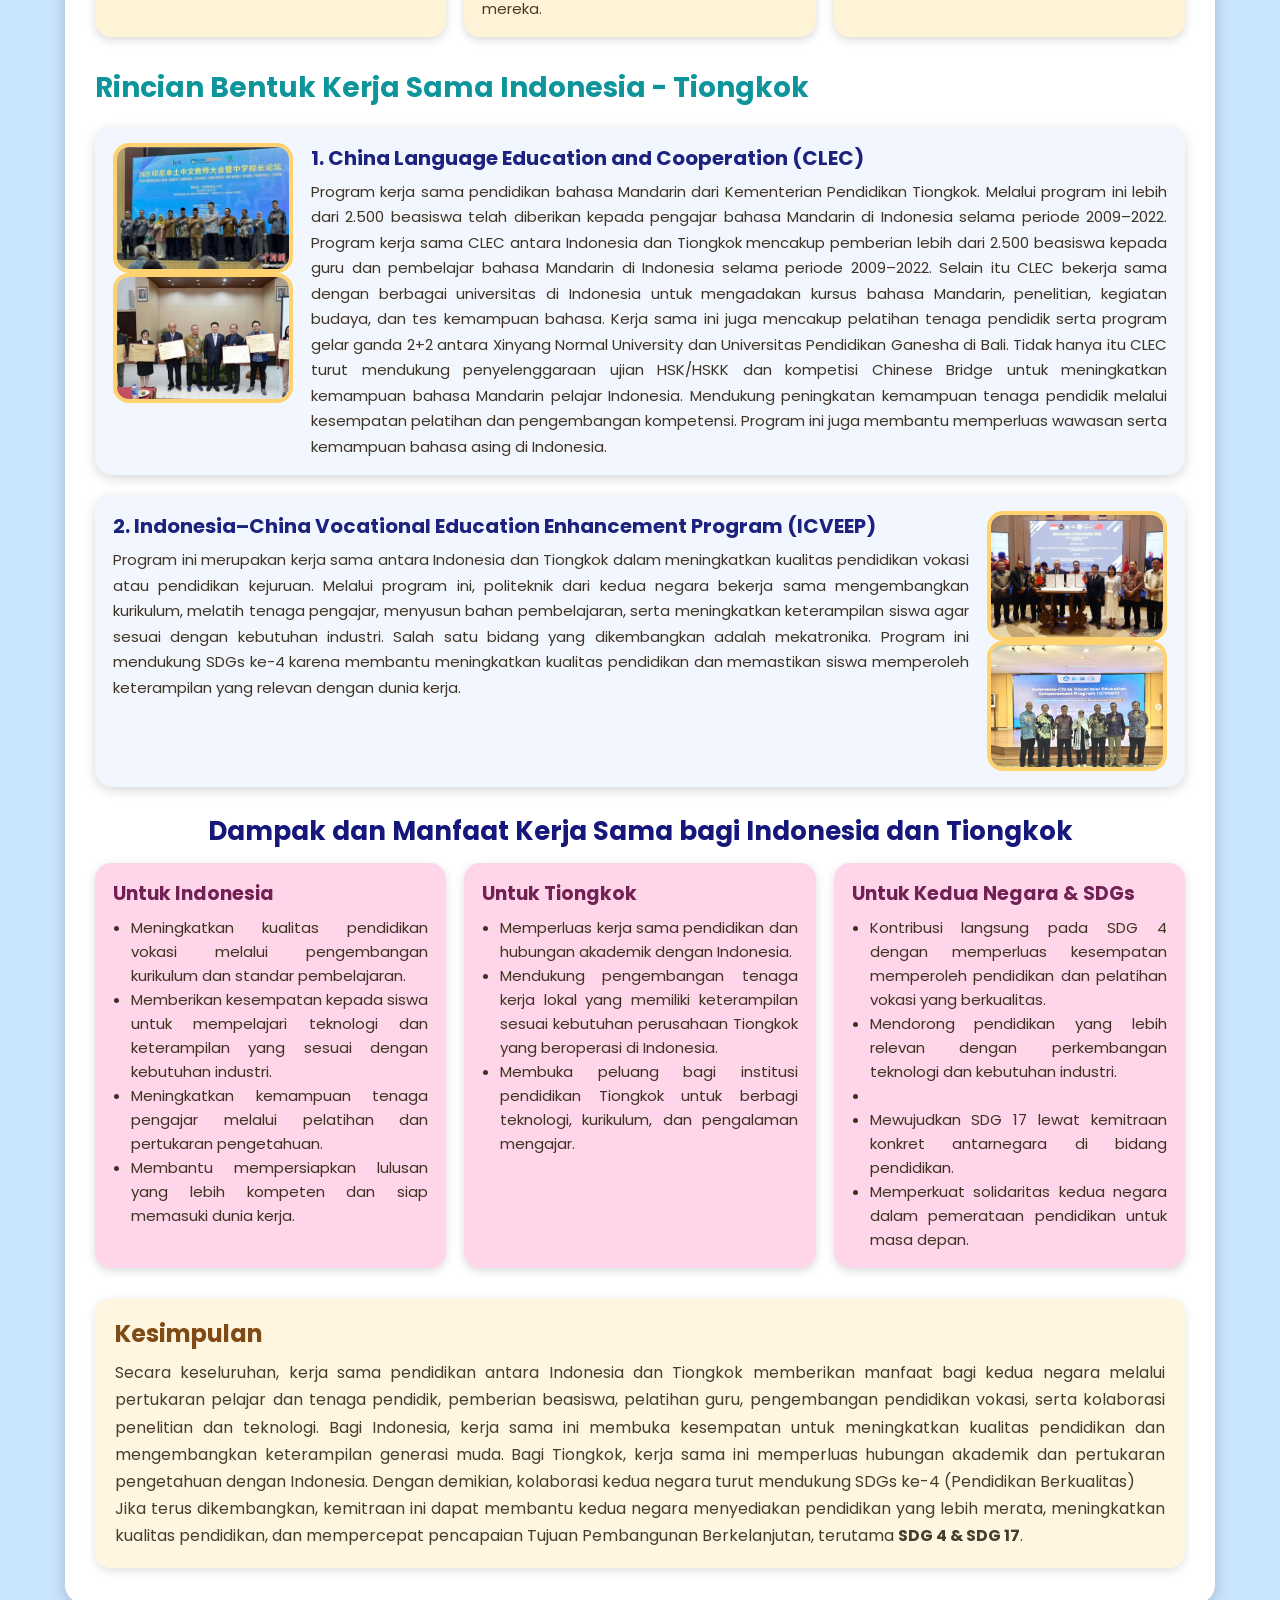
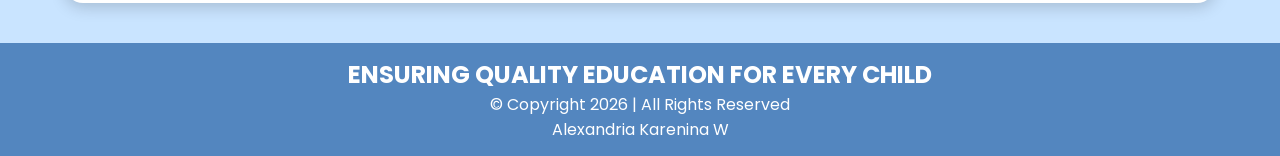
<file: bilateral.html>
<!DOCTYPE html>
<html>
<head>
    <meta charset="utf-8" />
    <meta name="viewport" content="width=device-width, initial-scale=1" />
    <title>Bilateral Page</title>
    <link rel="icon" href="favicon.ico?v=1">
    <link rel="shortcut icon" href="favicon.ico?v=1">
    <link rel="stylesheet" href="bilateral.css">
</head>
<body>
<img src="header.png" alt="header" class="banner-image">
<ul class="navbar">

<li class="dropdown">
    <a href="beranda.html"><img src="home.png" alt="Beranda"></a>

<li class="dropdown">
    <a href="sdgs5.html"><img src="ke4.png" alt="Pendidikan Berkualitas"></a>

<li class="dropdown">
    <a href="#"><img src="image-removebg-preview.png" alt="Bentuk Kerjasama"></a>
    <ul class="Dropdown">
    <li><a href="bilateral.html"><img src="bilateral.png" alt="Bilateral"></a></li>
    <li><a href="regional.html"><img src="regionalreal.png" alt="Regional"></a></li>
    <li><a href="multilateral.html"><img src="multilateralreal.png" alt="Multilateral"></a></li>
    <li><a href="pancasila.html"><img src="pancasila.png" alt="international"></a></li>
    </ul>
</li>

<li class="dropdown">
    <a href="tentangsaya.html"><img src="about me.png" alt="Tentang Saya"></a>

<li class="dafpus"><a href="dafpus.html"><img src="dafpus.png" alt="Daftar Pustaka"></a></li>
</ul>
<main class="container">

    <section class="intro-indoviet">
        <div class="intro-text">
            <h1>Pengertian Kerja Sama Bilateral</h1>
            <p>
             Kerja sama bilateral adalah hubungan atau bentuk kerja sama yang dilakukan oleh dua negara untuk mencapai tujuan maupun menyelesaikan suatu permasalahan bersama. Indonesia perlu bekerja sama dengan negara lain untuk mencapai tujuan SDGs ke-4 karena Indonesia sebagai negara yang berkembang belum tentu memiliki teknologi atau fasilitas untuk mendukung SDGs tersebut. Contohnya seperti teknologi yang merata di sekolah-sekolah, Indonesia pastinya masih mengalami permasalahan terhadap pemerataan teknologi atau bahkan belum memiliki teknologi yang sama canggih dengan negara maju seperti Tiongkok. Maka, melalui kerja sama dengan negara lain dapat berusaha untuk perlahan menyelesaikan permasalahan tersebut demi dunia yang semakin maju dan damai. 

           <p>
               Salah satu negara yang bekerja sama dengan Indonesia secara bilateral untuk mendukung SDGs ke-4 Pendidikan Berkualitas yaitu negara Tiongkok (China).

            </p>
        </div>

        <div class="intro-photo-col">
            <img src="Screenshot 2026-11-27 165933.png" alt="China Indonesia" class="intro-photo main">
            <img src="Screenshot 2026-11-27 170119.png" alt="meeting" class="intro-photo small">
        </div>
    </section>


    <section class="detail-grid">
        <article class="detail-card">
            <h2>🔍 Apa Itu Kerja Sama Kesehatan Indonesia–Tiongkok?</h2>
            <p>
               Bentuk kegiatan yang dilakukan dalam kerja sama antara Indonesia dan Tiongkok adalah :
            </p>
            <ul>
                <li>Pertukaran pelajar dan guru untuk meningkatkan kualitas tenaga pendidik.</li>
                <li>Kursus dan penelitian.</li>
                <li>Pelatihan tenaga kependidikan</li>
                <li>Perkembangan teknologi pendidikan dan kurikulum sekolah</li>
            </ul>
        </article>

        <article class="detail-card">
            <h2>🎯 Manfaat Kerja Sama</h2>
            <p>Kerja sama antara Indonesia dan Tiongkok memberikan manfaat dalam meningkatkan kualitas pendidikan di Indonesia. Melalui pertukaran pelajar dan guru, tenaga pendidik serta siswa dapat memperoleh pengetahuan dan wawasan baru dari sistem pendidikan negara lain. Selain itu, pelatihan guru dan pengembangan teknologi pendidikan dapat membantu meningkatkan kompetensi mengajar serta membuat proses pembelajaran menjadi lebih maju dan efektif. </p>

            <p>Kerja sama Indonesia dan Tiongkok mendukung pencapaian SDGs ke-4 yaitu Pendidikan Berkualitas, karena bertujuan meningkatkan kualitas pendidikan melalui pertukaran ilmu pengetahuan, pelatihan tenaga pendidik, bahkan pemberian beasiswa. Program-program tersebut membantu menciptakan tenaga pendidik yang lebih kompeten dan memberikan kesempatan kepada pelajar untuk mengembangkan kemampuan maksimal mereka. </p>
        </article>

        <article class="detail-card">
            <h2>📚Bidang–Bidang Kerja Sama</h2>
            <ul>
                <li><b>Beasiswa Pendidikan 🎓:</b> Pemberian beasiswa kepada mahasiswa Indonesia untuk melanjutkan pendidikan tinggi di Tiongkok. Program ini memberikan kesempatan untuk memperoleh ilmu pengetahuan dan pengalaman akademik di luar negeri..</li>
                <li><b>Pertukaran Pelajar dan Mahasiswa 🌏:</b> Memberikan kesempatan kepada pelajar dan mahasiswa Indonesia untuk mengikuti program pertukaran ke Tiongkok untuk mengenal budaya dan memperluas wawasan.</li>
                <li><b>Teknologi dan Pendidikan Digital 💻:</b> Kerja sama dalam pengembangan teknologi pendidikan seperti penggunaan platform pembelajaran digital dan teknologi informasi untuk memperluas akses pendidikan di Indonesia</li>
            </ul>
        </article>
    </section>


    <section class="collab-section">
        <h2>Rincian Bentuk Kerja Sama Indonesia - Tiongkok </h2>

        <article class="collab-card">
            <div class="collab-img-wrap">
                <img src="Screenshot 2026-11-27 172633.png" alt="CLEC" class="collab-img">
                 <img src="images.jpg" alt="CLEC2" class="collab-img">
            </div>
            <div class="collab-text">
                <h3>1. China Language Education and Cooperation (CLEC)</h3>
                <p>
                    Program kerja sama pendidikan bahasa Mandarin dari Kementerian Pendidikan Tiongkok. Melalui program ini lebih dari 2.500 beasiswa telah diberikan kepada pengajar bahasa Mandarin di Indonesia selama periode 2009–2022. Program kerja sama CLEC antara Indonesia dan Tiongkok mencakup pemberian lebih dari 2.500 beasiswa kepada guru dan pembelajar bahasa Mandarin di Indonesia selama periode 2009–2022. Selain itu CLEC bekerja sama dengan berbagai universitas di Indonesia untuk mengadakan kursus bahasa Mandarin, penelitian, kegiatan budaya, dan tes kemampuan bahasa. Kerja sama ini juga mencakup pelatihan tenaga pendidik serta program gelar ganda 2+2 antara Xinyang Normal University dan Universitas Pendidikan Ganesha di Bali. Tidak hanya itu CLEC turut mendukung penyelenggaraan ujian HSK/HSKK dan kompetisi Chinese Bridge untuk meningkatkan kemampuan bahasa Mandarin pelajar Indonesia. Mendukung peningkatan kemampuan tenaga pendidik melalui kesempatan pelatihan dan pengembangan kompetensi. Program ini juga membantu memperluas wawasan serta kemampuan bahasa asing di Indonesia.

                </p>
            </div>
        </article>

        <article class="collab-card reverse">
            <div class="collab-img-wrap">
                <img src="Screenshot 2026-11-27 173612.png" alt="Kerja sama pendidikan" class="collab-img">
                  <img src="Screenshot 2026-11-27 173702.png" alt="Kerja sama pendidikan" class="collab-img">
            </div>
            <div class="collab-text">
                <h3>2. Indonesia–China Vocational Education Enhancement Program (ICVEEP)</h3>
                <p>
                    Program ini merupakan kerja sama antara Indonesia dan Tiongkok dalam meningkatkan kualitas pendidikan vokasi atau pendidikan kejuruan. Melalui program ini, politeknik dari kedua negara bekerja sama mengembangkan kurikulum, melatih tenaga pengajar, menyusun bahan pembelajaran, serta meningkatkan keterampilan siswa agar sesuai dengan kebutuhan industri. Salah satu bidang yang dikembangkan adalah mekatronika. Program ini mendukung SDGs ke-4 karena membantu meningkatkan kualitas pendidikan dan memastikan siswa memperoleh keterampilan yang relevan dengan dunia kerja.
                </p>
            </div>
        </article>

       

    <section class="impact-section">
        <h2>Dampak dan Manfaat Kerja Sama bagi Indonesia dan Tiongkok</h2>

        <div class="impact-grid">
            <article class="impact-card">
                <h3>Untuk Indonesia</h3>
                <ul>
                    <li>Meningkatkan kualitas pendidikan vokasi melalui pengembangan kurikulum dan standar pembelajaran.</li>
                    <li>Memberikan kesempatan kepada siswa untuk mempelajari teknologi dan keterampilan yang sesuai dengan kebutuhan industri.</li>
                    <li>Meningkatkan kemampuan tenaga pengajar melalui pelatihan dan pertukaran pengetahuan.</li>
                    <li>Membantu mempersiapkan lulusan yang lebih kompeten dan siap memasuki dunia kerja.</li>
                </ul>
            </article>

            <article class="impact-card">
                <h3>Untuk Tiongkok</h3>
                <ul>
                    <li>Memperluas kerja sama pendidikan dan hubungan akademik dengan Indonesia.</li>
                    <li>Mendukung pengembangan tenaga kerja lokal yang memiliki keterampilan sesuai kebutuhan perusahaan Tiongkok yang beroperasi di Indonesia.</li>
                    <li>Membuka peluang bagi institusi pendidikan Tiongkok untuk berbagi teknologi, kurikulum, dan pengalaman mengajar.</li>
                </ul>
            </article>

            <article class="impact-card">
                <h3>Untuk Kedua Negara & SDGs</h3>
                <ul>
                    <li>Kontribusi langsung pada SDG 4 dengan memperluas kesempatan memperoleh pendidikan dan pelatihan vokasi yang berkualitas.</li>
                    <li>Mendorong pendidikan yang lebih relevan dengan perkembangan teknologi dan kebutuhan industri.<li>
                    <li>Mewujudkan SDG 17 lewat kemitraan konkret antarnegara di bidang pendidikan.</li>
                    <li>Memperkuat solidaritas kedua negara dalam pemerataan pendidikan untuk masa depan.</li>
                </ul>
            </article>
        </div>
    </section>

    <section class="conclusion">
        <h2>Kesimpulan</h2>
        <p>
            Secara keseluruhan, kerja sama pendidikan antara Indonesia dan Tiongkok memberikan manfaat bagi kedua negara melalui pertukaran pelajar dan tenaga pendidik, pemberian beasiswa, pelatihan guru, pengembangan pendidikan vokasi, serta kolaborasi penelitian dan teknologi. Bagi Indonesia, kerja sama ini membuka kesempatan untuk meningkatkan kualitas pendidikan dan mengembangkan keterampilan generasi muda. Bagi Tiongkok, kerja sama ini memperluas hubungan akademik dan pertukaran pengetahuan dengan Indonesia. Dengan demikian, kolaborasi kedua negara turut mendukung SDGs ke-4 (Pendidikan Berkualitas) 
        </p>
        <p>
            Jika terus dikembangkan, kemitraan ini dapat membantu kedua negara menyediakan pendidikan
            yang lebih merata, meningkatkan kualitas pendidikan, dan mempercepat pencapaian 
            Tujuan Pembangunan Berkelanjutan, terutama <b>SDG 4 & SDG 17</b>.
        </p>
    </section>

</main>

<footer class="footer">
    <div class="f-text">
    <h2>ENSURING QUALITY EDUCATION FOR EVERY CHILD</h2>
    <p>© Copyright 2026 | All Rights Reserved</p>
    <p>Alexandria Karenina W</p>
  </div>
</footer>

</body>
</html>
</file>
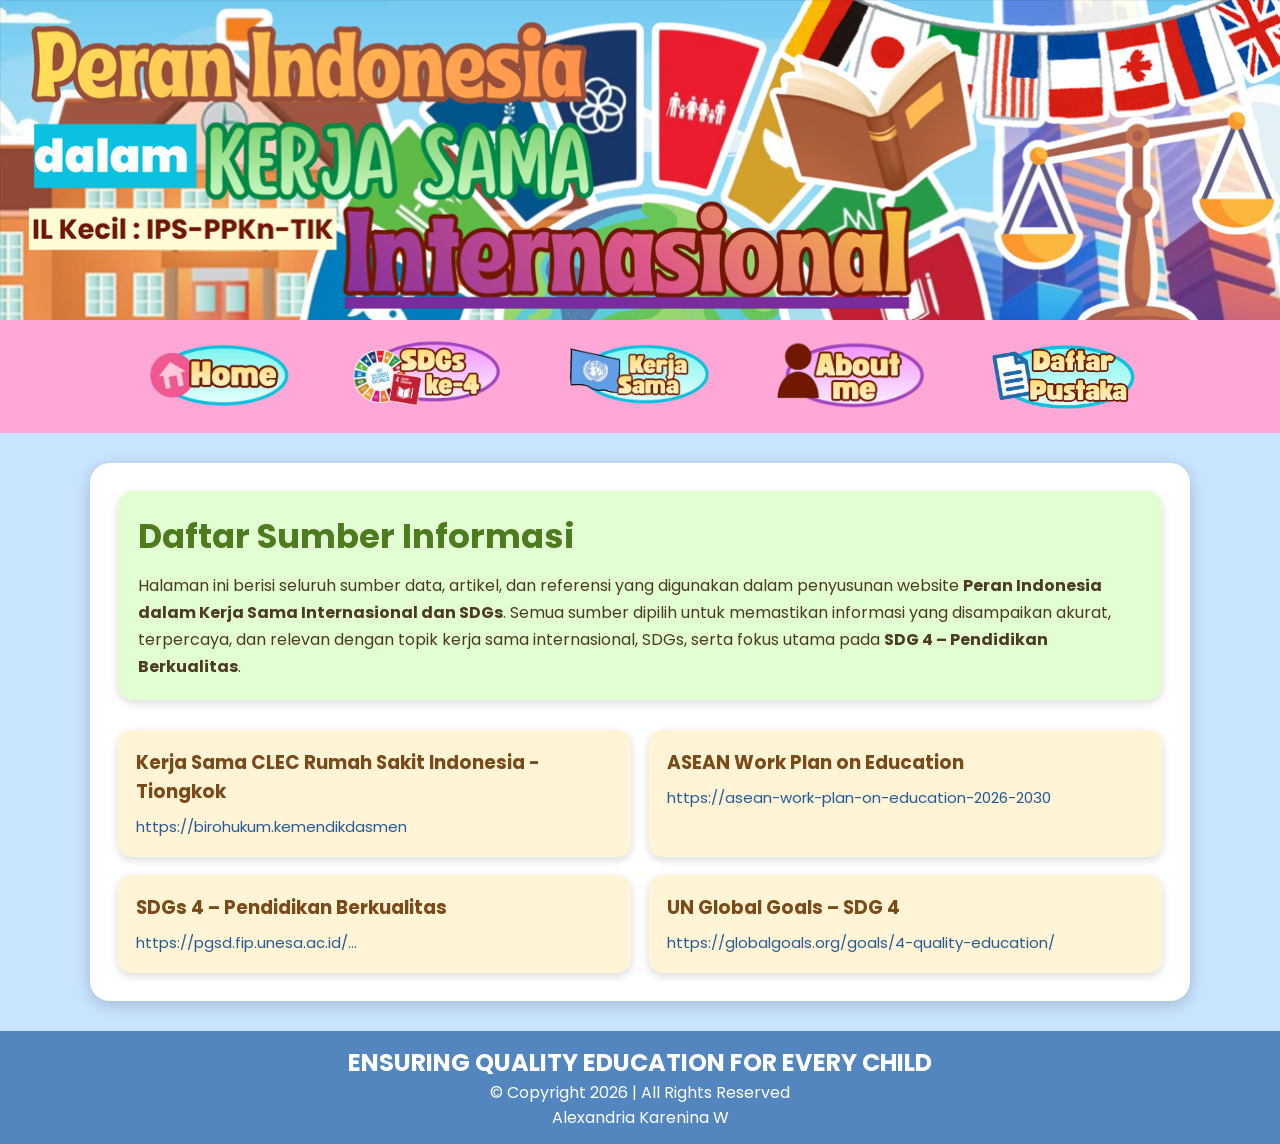
<file: dafpus.html>
<!DOCTYPE html>
<html>
<head>
    <meta charset="utf-8" />
    <meta name="viewport" content="width=device-width, initial-scale=1" />
    <title>Bilateral Page</title>
    <link rel="icon" href="favicon.ico?v=1">
    <link rel="shortcut icon" href="favicon.ico?v=1">
    <link rel="stylesheet" href="dafpus.css">
</head>
<body>
<img src="header.png" alt="header" class="banner-image">
<ul class="navbar">

<li class="dropdown">
    <a href="beranda.html"><img src="home.png" alt="Beranda"></a>

<li class="dropdown">
    <a href="sdgs5.html"><img src="ke4.png" alt="Pendidikan Berkualitas"></a>

<li class="dropdown">
    <a href="#"><img src="image-removebg-preview.png" alt="Bentuk Kerjasama"></a>
    <ul class="Dropdown">
    <li><a href="bilateral.html"><img src="bilateral.png" alt="Bilateral"></a></li>
    <li><a href="regional.html"><img src="regionalreal.png" alt="Regional"></a></li>
    <li><a href="multilateral.html"><img src="multilateralreal.png" alt="Multilateral"></a></li>
    <li><a href="pancasila.html"><img src="pancasila.png" alt="international"></a></li>
    </ul>
</li>

<li class="dropdown">
    <a href="tentangsaya.html"><img src="about me.png" alt="Tentang Saya"></a>

<li class="dafpus"><a href="dafpus.html"><img src="dafpus.png" alt="Daftar Pustaka"></a></li>
</ul>

<main class="container">

        <section class="intro-box">
            <h1>Daftar Sumber Informasi</h1>
            <p>
                Halaman ini berisi seluruh sumber data, artikel, dan referensi yang digunakan 
                dalam penyusunan website <b>Peran Indonesia dalam Kerja Sama Internasional dan SDGs</b>.  
                Semua sumber dipilih untuk memastikan informasi yang disampaikan akurat, terpercaya, 
                dan relevan dengan topik kerja sama internasional, SDGs, serta fokus utama pada 
                <b>SDG 4 – Pendidikan Berkualitas</b>.
            </p>
        </section>

        <section class="source-grid">

            <div class="source-card">
                <h3>Kerja Sama CLEC Rumah Sakit Indonesia - Tiongkok </h3>
                <a href="https://birohukum.kemendikdasmen.go.id/kerja-sama-indonesia-tiongkok-tingkatkan-kualitas-pendidikan-vokasi/"  target="_blank">
                    https://birohukum.kemendikdasmen
                </a> 
            </div>

            <div class="source-card">
                <h3>ASEAN Work Plan on Education</h3>
                <a href="https://asean.org/book/asean-work-plan-on-education-2026-2030/" target="_blank">
                    https://asean-work-plan-on-education-2026-2030
                </a>
            </div>

            <div class="source-card">
                <h3>SDGs 4 – Pendidikan Berkualitas</h3>
                <a href="https://pgsd.fip.unesa.ac.id/post/sdgs-4-pendidikan-berkualitas-sebagai-fondasi-pembangunan-berkelanjutan" target="_blank">
                    https://pgsd.fip.unesa.ac.id/…
                </a>
            </div>

            <div class="source-card">
                <h3>UN Global Goals – SDG 4</h3>
                <a href="https://globalgoals.org/goals/4-quality-education/" target="_blank">
                    https://globalgoals.org/goals/4-quality-education/
                </a>
            </div>

          

        
           
       
        </section>

    </main>

<footer class="footer">
    <div class="f-text">
    <h2>ENSURING QUALITY EDUCATION FOR EVERY CHILD</h2>
    <p>© Copyright 2026 | All Rights Reserved</p>
    <p>Alexandria Karenina W</p>
  </div>
</footer>

</body>
</html>
</file>
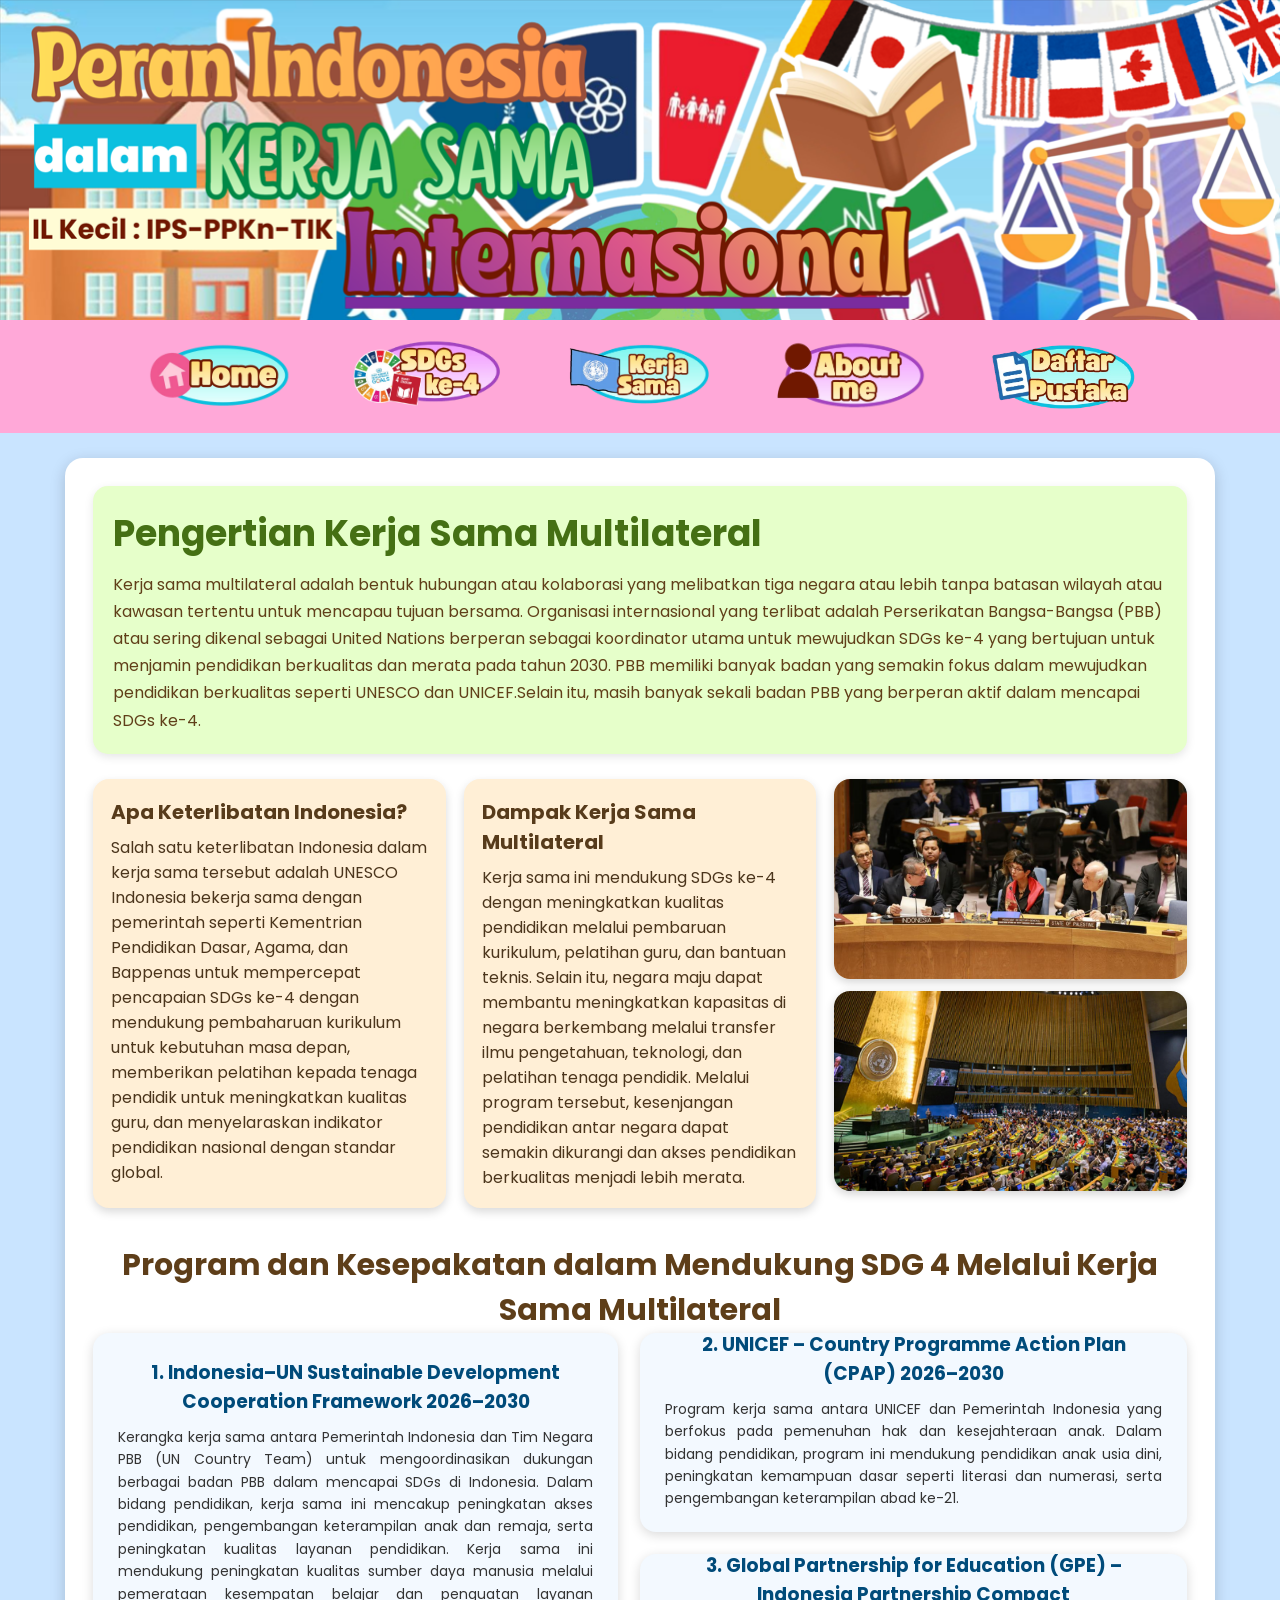
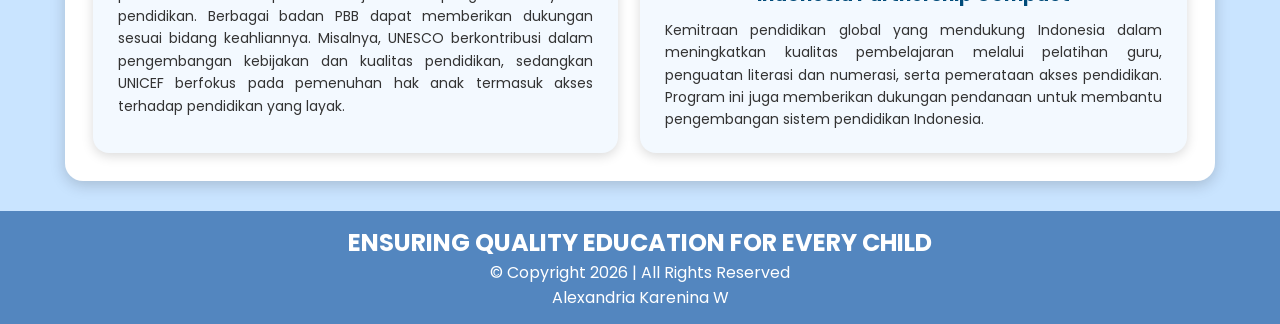
<file: multilateral.html>
<!DOCTYPE html>
<html>
<head>
    <meta charset="utf-8" />
    <meta name="viewport" content="width=device-width, initial-scale=1" />
    <title>Bilateral Page</title>
    <link rel="icon" href="favicon.ico?v=1">
    <link rel="shortcut icon" href="favicon.ico?v=1">
    <link rel="stylesheet" href="multilateral.css">
</head>
<body>
<img src="header.png" alt="header" class="banner-image">
<ul class="navbar">

<li class="dropdown">
    <a href="beranda.html"><img src="home.png" alt="Beranda"></a>

<li class="dropdown">
    <a href="sdgs5.html"><img src="ke4.png" alt="Pendidikan berkualitas"></a>

<li class="dropdown">
    <a href="#"><img src="image-removebg-preview.png" alt="Bentuk Kerjasama"></a>
    <ul class="Dropdown">
    <li><a href="bilateral.html"><img src="bilateral.png" alt="Bilateral"></a></li>
    <li><a href="regional.html"><img src="regionalreal.png" alt="Regional"></a></li>
    <li><a href="multilateral.html"><img src="multilateralreal.png" alt="Multilateral"></a></li>
    <li><a href="pancasila.html"><img src="pancasila.png" alt="Pancasila"></a></li>
    </ul>
</li>

<li class="dropdown">
    <a href="tentangsaya.html"><img src="about me.png" alt="Tentang Saya"></a>

<li class="dafpus"><a href="dafpus.html"><img src="dafpus.png" alt="Daftar Pustaka"></a></li>
</ul>
<main class="container">

    <section class="intro">
        <h1>Pengertian Kerja Sama Multilateral</h1>
        <p>
            Kerja sama multilateral adalah bentuk hubungan atau kolaborasi yang melibatkan tiga negara atau lebih tanpa batasan wilayah atau kawasan tertentu untuk mencapau tujuan bersama. Organisasi internasional yang terlibat adalah Perserikatan Bangsa-Bangsa (PBB) atau sering dikenal sebagai United Nations berperan sebagai koordinator utama untuk mewujudkan SDGs ke-4 yang bertujuan untuk menjamin pendidikan berkualitas dan merata pada tahun 2030. PBB memiliki banyak badan yang semakin fokus dalam mewujudkan pendidikan berkualitas seperti UNESCO dan UNICEF.Selain itu, masih banyak sekali badan PBB yang berperan aktif dalam mencapai SDGs ke-4. 

        </p>
    </section>

    <section class="big-info-grid">

        <div class="big-box">
            <h2>Apa Keterlibatan Indonesia?</h2>
            <p>
                Salah satu keterlibatan Indonesia dalam kerja sama tersebut adalah UNESCO Indonesia bekerja sama dengan pemerintah seperti Kementrian Pendidikan Dasar, Agama, dan Bappenas untuk mempercepat pencapaian SDGs ke-4 dengan mendukung pembaharuan kurikulum untuk kebutuhan masa depan, memberikan pelatihan kepada tenaga pendidik untuk meningkatkan kualitas guru, dan menyelaraskan indikator pendidikan nasional dengan standar global.
            </p>
        </div>

        <div class="big-box">
            <h2>Dampak Kerja Sama Multilateral</h2>
           <p>
            Kerja sama ini mendukung SDGs ke-4 dengan meningkatkan kualitas pendidikan melalui pembaruan kurikulum, pelatihan guru, dan bantuan teknis. Selain itu, negara maju dapat membantu meningkatkan kapasitas di negara berkembang melalui transfer ilmu pengetahuan, teknologi, dan pelatihan tenaga pendidik. Melalui program tersebut, kesenjangan pendidikan antar negara dapat semakin dikurangi dan akses pendidikan berkualitas menjadi lebih merata.
           </p>
        </div>

     <div class="intro-photo-col">
            <img src="Screenshot 2026-11-27 182914.png" alt="assembly" class="intro-photo main">
            <img src="Screenshot 2026-11-27 183015.png" alt="unitednations" class="intro-photo small">
        </div>
    </section>

    <section class="sdg-section">
        <h2>Program dan Kesepakatan dalam Mendukung SDG 4 Melalui Kerja Sama Multilateral</h2>

        <div class="sdg-grid">
            <div class="sdg-card landscape">
                <div class="sdg-content">
                    <h3>1. Indonesia–UN Sustainable Development Cooperation Framework 2026–2030</h3>
                    <p>Kerangka kerja sama antara Pemerintah Indonesia dan Tim Negara PBB (UN Country Team) untuk mengoordinasikan dukungan berbagai badan PBB dalam mencapai SDGs di Indonesia. Dalam bidang pendidikan, kerja sama ini mencakup peningkatan akses pendidikan, pengembangan keterampilan anak dan remaja, serta peningkatan kualitas layanan pendidikan. Kerja sama ini mendukung peningkatan kualitas sumber daya manusia melalui pemerataan kesempatan belajar dan penguatan layanan pendidikan. Berbagai badan PBB dapat memberikan dukungan sesuai bidang keahliannya. Misalnya, UNESCO berkontribusi dalam pengembangan kebijakan dan kualitas pendidikan, sedangkan UNICEF berfokus pada pemenuhan hak anak termasuk akses terhadap pendidikan yang layak. 
                </div>
            </div>
            <div class="sdg-card portrait">
                <div class="sdg-content">
                    <h3>2. UNICEF – Country Programme Action Plan (CPAP) 2026–2030</h3>
                    <p>Program kerja sama antara UNICEF dan Pemerintah Indonesia yang berfokus pada pemenuhan hak dan kesejahteraan anak. Dalam bidang pendidikan, program ini mendukung pendidikan anak usia dini, peningkatan kemampuan dasar seperti literasi dan numerasi, serta pengembangan keterampilan abad ke-21.</p>
                </div>
            </div>
            <div class="sdg-card portrait">
                <div class="sdg-content">
                    <h3>3. Global Partnership for Education (GPE) – Indonesia Partnership Compact</h3>
                    <p>Kemitraan pendidikan global yang mendukung Indonesia dalam meningkatkan kualitas pembelajaran melalui pelatihan guru, penguatan literasi dan numerasi, serta pemerataan akses pendidikan. Program ini juga memberikan dukungan pendanaan untuk membantu pengembangan sistem pendidikan Indonesia.</p>
                </div>
            </div>
        </div>
    </section>
</main>

<footer class="footer">
    <div class="f-text">
    <h2>ENSURING QUALITY EDUCATION FOR EVERY CHILD</h2>
    <p>© Copyright 2026 | All Rights Reserved</p>
    <p>Alexandria Karenina W</p>
  </div>
</footer>

</body>
</html>
</file>
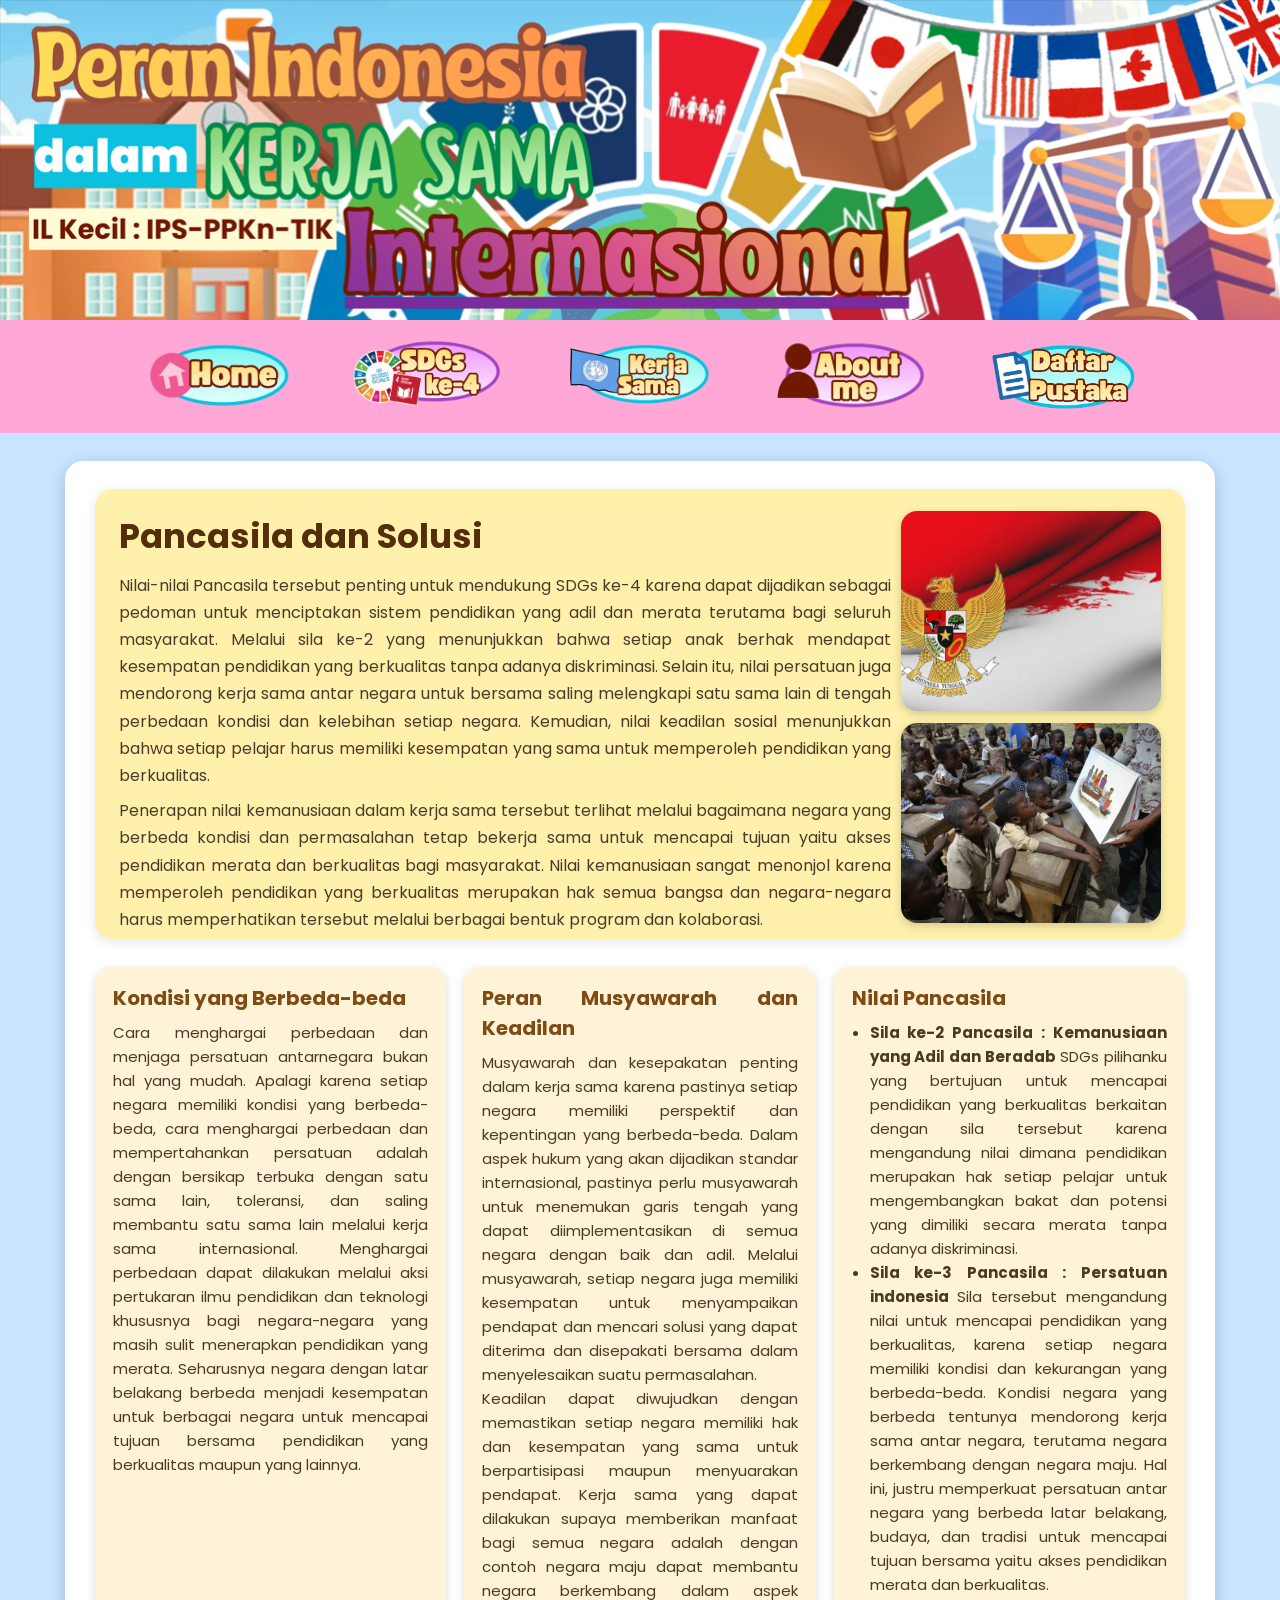
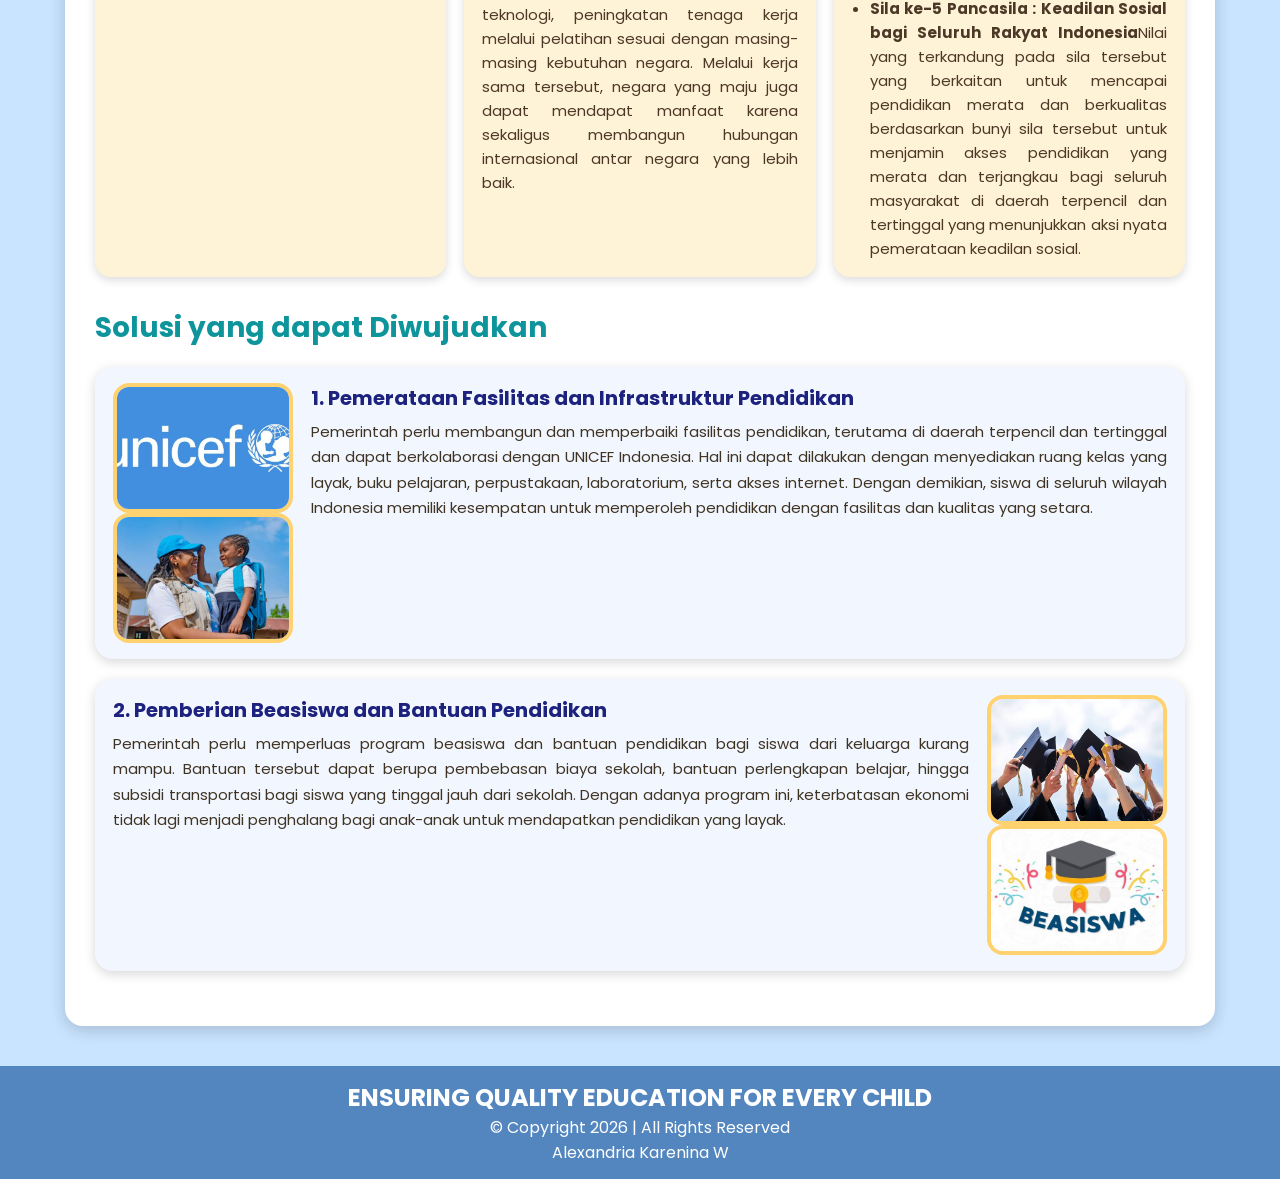
<file: pancasila.html>
<!DOCTYPE html>
<html>
<head>
    <meta charset="utf-8" />
    <meta name="viewport" content="width=device-width, initial-scale=1" />
    <title>Bilateral Page</title>
    <link rel="icon" href="favicon.ico?v=1">
    <link rel="shortcut icon" href="favicon.ico?v=1">
    <link rel="stylesheet" href="bilateral.css">
</head>
<body>
<img src="header.png" alt="header" class="banner-image">
<ul class="navbar">

<li class="dropdown">
    <a href="beranda.html"><img src="home.png" alt="Beranda"></a>

<li class="dropdown">
    <a href="sdgs5.html"><img src="ke4.png" alt="Pendidikan Berkualitas"></a>

<li class="dropdown">
    <a href="#"><img src="image-removebg-preview.png" alt="Bentuk Kerjasama"></a>
    <ul class="Dropdown">
    <li><a href="bilateral.html"><img src="bilateral.png" alt="Bilateral"></a></li>
    <li><a href="regional.html"><img src="regionalreal.png" alt="Regional"></a></li>
    <li><a href="multilateral.html"><img src="multilateralreal.png" alt="Multilateral"></a></li>
    <li><a href="pancasila.html"><img src="pancasila.png" alt="Pancasila"></a></li>
    </ul>
</li>

<li class="dropdown">
    <a href="tentangsaya.html"><img src="about me.png" alt="Tentang Saya"></a>

<li class="dafpus"><a href="dafpus.html"><img src="dafpus.png" alt="Daftar Pustaka"></a></li>
</ul>
<main class="container">

    <section class="intro-indoviet">
        <div class="intro-text">
            <h1>Pancasila dan Solusi</h1>
            <p>
               
            <p>
               Nilai-nilai Pancasila tersebut penting untuk mendukung SDGs ke-4 karena dapat dijadikan sebagai pedoman untuk menciptakan sistem pendidikan yang adil dan merata terutama bagi seluruh masyarakat. Melalui sila ke-2 yang menunjukkan bahwa setiap anak berhak mendapat kesempatan pendidikan yang berkualitas tanpa adanya diskriminasi. Selain itu, nilai persatuan juga mendorong kerja sama antar negara untuk bersama saling melengkapi satu sama lain di tengah perbedaan kondisi dan kelebihan setiap negara. Kemudian, nilai keadilan sosial menunjukkan bahwa setiap pelajar harus memiliki kesempatan yang sama untuk memperoleh pendidikan yang berkualitas. 
            </p>
            <p>
                Penerapan nilai kemanusiaan dalam kerja sama tersebut terlihat melalui bagaimana negara yang berbeda kondisi dan permasalahan tetap bekerja sama untuk mencapai tujuan yaitu akses pendidikan merata dan berkualitas bagi masyarakat. Nilai kemanusiaan sangat menonjol karena memperoleh pendidikan yang berkualitas merupakan hak semua bangsa dan negara-negara harus memperhatikan tersebut melalui berbagai bentuk program dan kolaborasi. 
            </p>
        </div>

        <div class="intro-photo-col">
            <img src="pancasila.jpeg" alt="pancasila" class="intro-photo main">
            <img src="kidsgamampu.jpg" alt="pendidikan tidak merata" class="intro-photo small">
        </div>
    </section>


    <section class="detail-grid">
        <article class="detail-card">
            <h2>Kondisi yang Berbeda-beda</h2>
            <p>Cara menghargai perbedaan dan menjaga persatuan antarnegara bukan hal yang mudah. Apalagi karena setiap negara memiliki kondisi yang berbeda-beda, cara menghargai perbedaan dan mempertahankan persatuan adalah dengan bersikap terbuka dengan satu sama lain, toleransi, dan saling membantu satu sama lain melalui kerja sama internasional. Menghargai perbedaan dapat dilakukan melalui aksi pertukaran ilmu pendidikan dan teknologi khususnya bagi negara-negara yang masih sulit menerapkan pendidikan yang merata. Seharusnya negara dengan latar belakang berbeda menjadi kesempatan untuk berbagai negara untuk mencapai tujuan bersama pendidikan yang berkualitas maupun yang lainnya.</p>
        </article>

        <article class="detail-card">
            <h2>Peran Musyawarah dan Keadilan</h2>
            <p>Musyawarah dan kesepakatan penting dalam kerja sama karena pastinya setiap negara memiliki perspektif dan kepentingan yang berbeda-beda. Dalam aspek hukum yang akan dijadikan standar internasional, pastinya perlu musyawarah untuk menemukan garis tengah yang dapat diimplementasikan di semua negara dengan baik dan adil. Melalui musyawarah, setiap negara juga memiliki kesempatan untuk menyampaikan pendapat dan mencari solusi yang dapat diterima dan disepakati bersama dalam menyelesaikan suatu permasalahan. </p>

            <p>Keadilan dapat diwujudkan dengan memastikan setiap negara memiliki hak dan kesempatan yang sama untuk berpartisipasi maupun menyuarakan pendapat. Kerja sama yang dapat dilakukan supaya memberikan manfaat bagi semua negara adalah dengan contoh negara maju dapat membantu negara berkembang dalam aspek teknologi, peningkatan tenaga kerja melalui pelatihan sesuai dengan masing-masing kebutuhan negara. Melalui kerja sama tersebut, negara yang maju juga dapat mendapat manfaat karena sekaligus membangun hubungan internasional antar negara yang lebih baik. </p>
        </article>

        <article class="detail-card">
            <h2>Nilai Pancasila</h2>
            <ul>
                <li><b>Sila ke-2 Pancasila : Kemanusiaan yang Adil dan Beradab</b> SDGs pilihanku yang bertujuan untuk mencapai pendidikan yang berkualitas berkaitan dengan sila tersebut karena mengandung nilai dimana pendidikan merupakan hak setiap pelajar untuk mengembangkan bakat dan potensi yang dimiliki secara merata tanpa adanya diskriminasi. 
</li>
                <li><b>Sila ke-3 Pancasila : Persatuan indonesia </b>Sila tersebut mengandung nilai untuk mencapai pendidikan yang berkualitas, karena setiap negara memiliki kondisi dan kekurangan yang berbeda-beda. Kondisi negara yang berbeda tentunya mendorong kerja sama antar negara, terutama negara berkembang dengan negara maju. Hal ini, justru memperkuat persatuan antar negara yang berbeda latar belakang, budaya, dan tradisi untuk mencapai tujuan bersama yaitu akses pendidikan merata dan berkualitas. 
</li>
                <li><b>Sila ke-5 Pancasila : Keadilan Sosial bagi Seluruh Rakyat Indonesia</b>Nilai yang terkandung pada sila tersebut yang berkaitan untuk mencapai pendidikan merata dan berkualitas berdasarkan bunyi sila tersebut untuk menjamin akses pendidikan yang merata dan terjangkau bagi seluruh masyarakat di daerah terpencil dan tertinggal yang menunjukkan aksi nyata pemerataan keadilan sosial. </li>
                
            </ul>
        </article>
    </section>


    <section class="collab-section">
        <h2>Solusi yang dapat Diwujudkan</h2>

        <article class="collab-card">
            <div class="collab-img-wrap">
                <img src="unicef.jpg" alt="unicef" class="collab-img">
                 <img src="Screenshot 2026-11-27 192531.png" alt="unicef" class="collab-img">
            </div>
            <div class="collab-text">
                <h3>1. Pemerataan Fasilitas dan Infrastruktur Pendidikan</h3>
                <p>
                    Pemerintah perlu membangun dan memperbaiki fasilitas pendidikan, terutama di daerah terpencil dan tertinggal dan dapat berkolaborasi dengan UNICEF Indonesia. Hal ini dapat dilakukan dengan menyediakan ruang kelas yang layak, buku pelajaran, perpustakaan, laboratorium, serta akses internet. Dengan demikian, siswa di seluruh wilayah Indonesia memiliki kesempatan untuk memperoleh pendidikan dengan fasilitas dan kualitas yang setara.
                </p>
            </div>
        </article>

        <article class="collab-card reverse">
            <div class="collab-img-wrap">
                <img src="school.jpg" alt="school" class="collab-img">
                  <img src="ilustrasi-beasiswa-1_169.jpeg" alt="beasiswa" class="collab-img">
            </div>
            <div class="collab-text">
                <h3>2. Pemberian Beasiswa dan Bantuan Pendidikan</h3>
                <p>
                    Pemerintah perlu memperluas program beasiswa dan bantuan pendidikan bagi siswa dari keluarga kurang mampu. Bantuan tersebut dapat berupa pembebasan biaya sekolah, bantuan perlengkapan belajar, hingga subsidi transportasi bagi siswa yang tinggal jauh dari sekolah. Dengan adanya program ini, keterbatasan ekonomi tidak lagi menjadi penghalang bagi anak-anak untuk mendapatkan pendidikan yang layak.
                </p>
            </div>
        </article>


            </div>
        </article>
    </section>
</main>

<footer class="footer">
    <div class="f-text">
    <h2>ENSURING QUALITY EDUCATION FOR EVERY CHILD</h2>
    <p>© Copyright 2026 | All Rights Reserved</p>
    <p>Alexandria Karenina W</p>
  </div>
</footer>
</body>
</html>
</file>
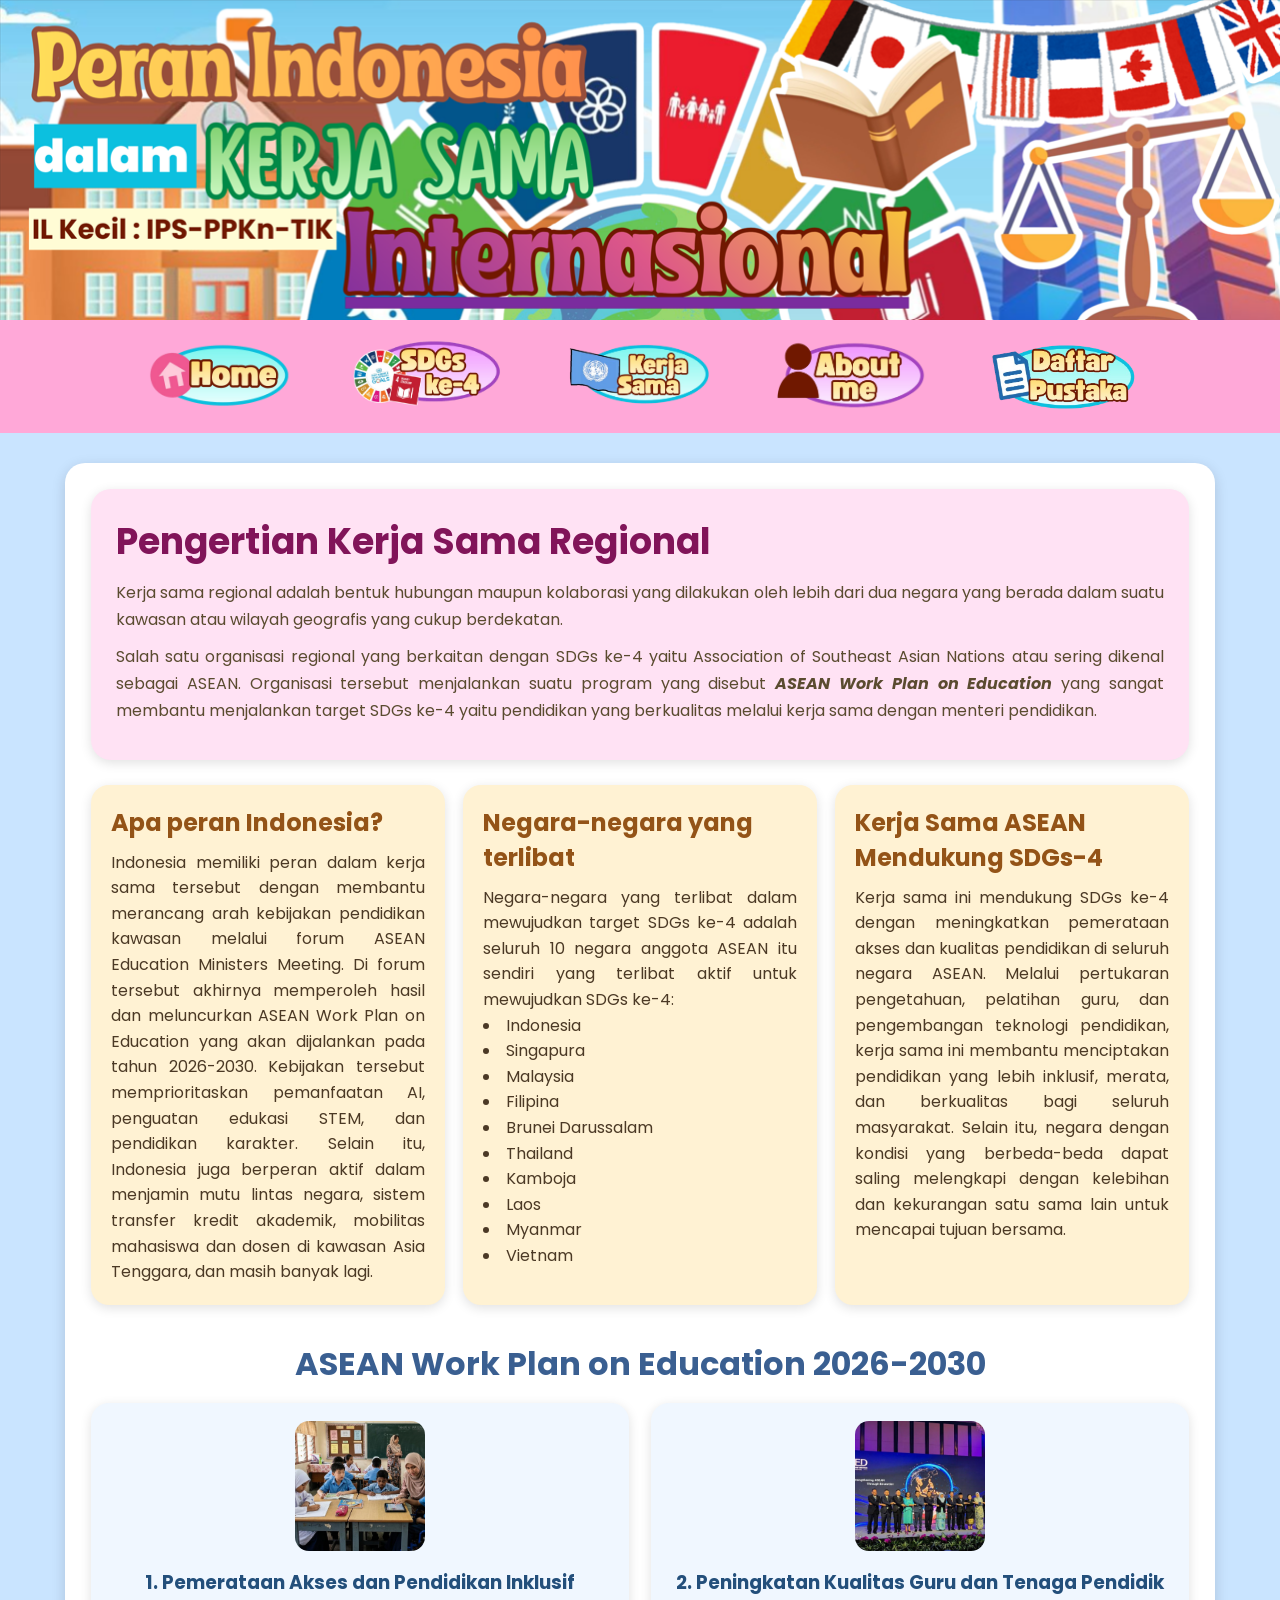
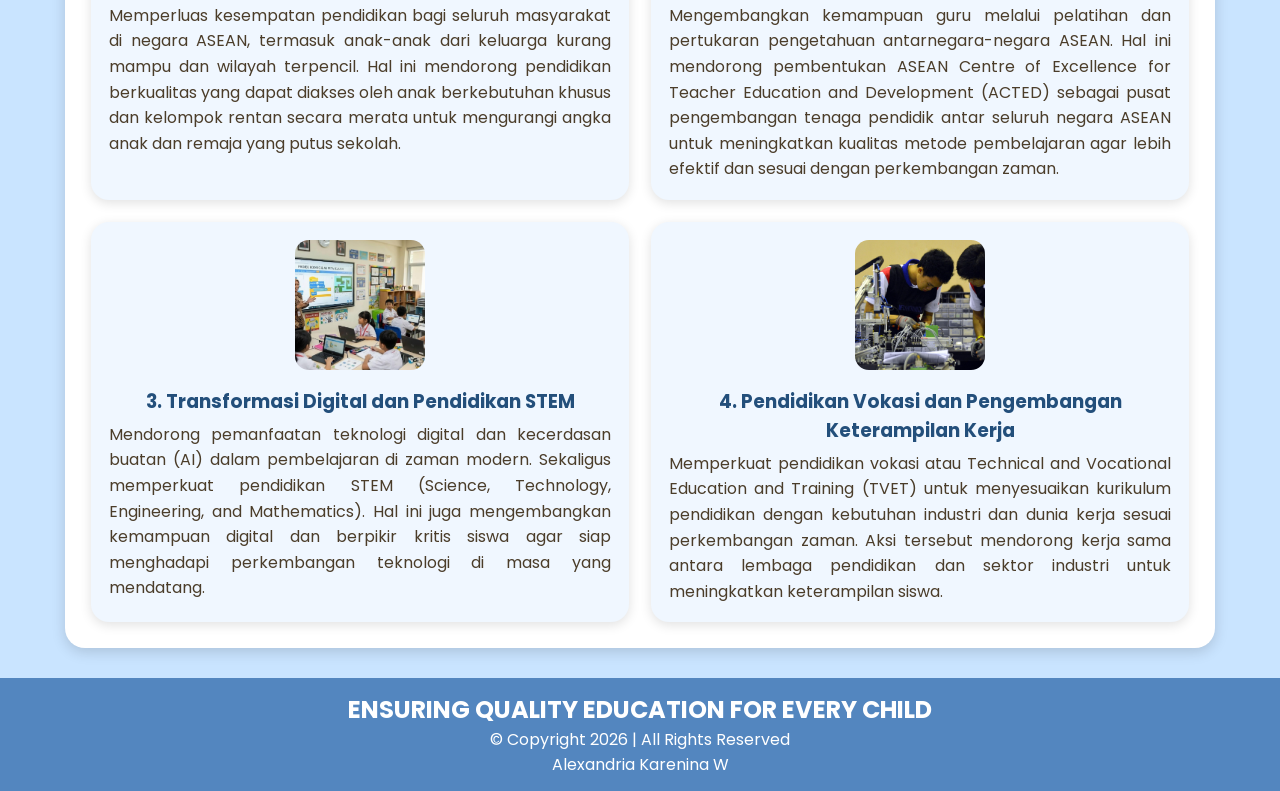
<file: regional.html>
<!DOCTYPE html>
<html>
<head>
    <meta charset="utf-8" />
    <meta name="viewport" content="width=device-width, initial-scale=1" />
    <title>Bilateral Page</title>
    <link rel="icon" href="favicon.ico?v=1">
    <link rel="shortcut icon" href="favicon.ico?v=1">
    <link rel="stylesheet" href="regional.css">
</head>
<body>
<img src="header.png" alt="header" class="banner-image">
<ul class="navbar">

<li class="dropdown">
    <a href="beranda.html"><img src="home.png" alt="Beranda"></a>

<li class="dropdown">
    <a href="sdgs5.html"><img src="ke4.png" alt="Pendidikan Berkualitas"></a>

<li class="dropdown">
    <a href="#"><img src="image-removebg-preview.png" alt="Bentuk Kerjasama"></a>
    <ul class="Dropdown">
    <li><a href="bilateral.html"><img src="bilateral.png" alt="Bilateral"></a></li>
    <li><a href="regional.html"><img src="regionalreal.png" alt="Regional"></a></li>
    <li><a href="multilateral.html"><img src="multilateralreal.png" alt="Multilateral"></a></li>
    <li><a href="pancasila.html"><img src="pancasila.png" alt="international"></a></li>
    </ul>
</li>

<li class="dropdown">
    <a href="tentangsaya.html"><img src="about me.png" alt="Tentang Saya"></a>

<li class="dafpus"><a href="dafpus.html"><img src="dafpus.png" alt="Daftar Pustaka"></a></li>
</ul>
<main class="container">

    <section class="intro-box">
        <h1>Pengertian Kerja Sama Regional</h1>
        <p>
            Kerja sama regional adalah bentuk hubungan maupun kolaborasi yang dilakukan oleh lebih dari dua negara yang berada dalam suatu kawasan atau wilayah geografis yang cukup berdekatan. 
        </p>
        <p>
            Salah satu organisasi regional yang berkaitan dengan SDGs ke-4 yaitu Association of Southeast Asian Nations atau sering dikenal sebagai ASEAN. Organisasi tersebut menjalankan suatu program yang disebut <b><i>ASEAN Work Plan on Education</i></b> yang sangat membantu menjalankan target SDGs ke-4 yaitu pendidikan yang berkualitas melalui kerja sama dengan menteri pendidikan. 
        </p>
    </section>

    <section class="three-box-grid">

        <div class="three-box">
            <h2>Apa peran Indonesia?</h2>
            <p>
               Indonesia memiliki peran dalam kerja sama tersebut dengan membantu merancang arah kebijakan pendidikan kawasan melalui forum ASEAN Education Ministers Meeting. Di forum tersebut akhirnya memperoleh hasil dan meluncurkan ASEAN Work Plan on Education yang akan dijalankan pada tahun 2026-2030. Kebijakan tersebut memprioritaskan pemanfaatan AI, penguatan edukasi STEM, dan pendidikan karakter. Selain itu, Indonesia juga berperan aktif dalam menjamin mutu lintas negara, sistem transfer kredit akademik, mobilitas mahasiswa dan dosen di kawasan Asia Tenggara, dan masih banyak lagi. 
            </p>
        </div>

        <div class="three-box">
            <h2>Negara-negara yang terlibat</h2>
<p>Negara-negara yang terlibat dalam mewujudkan target SDGs ke-4 adalah seluruh 10 negara anggota ASEAN itu sendiri yang terlibat aktif untuk mewujudkan SDGs ke-4:</p>
                <li>Indonesia</li>
                <li>Singapura</li>
                <li>Malaysia</li>
                <li>Filipina</li>
                <li>Brunei Darussalam</li>
                <li>Thailand</li>
                <li>Kamboja</li>
                <li>Laos</li>
                <li>Myanmar</li>
                <li>Vietnam</li>
            </ul>
        </div>

        <div class="three-box">
            <h2>Kerja Sama ASEAN Mendukung SDGs-4</h2>
<p>Kerja sama ini mendukung SDGs ke-4 dengan meningkatkan pemerataan akses dan kualitas pendidikan di seluruh negara ASEAN. Melalui pertukaran pengetahuan, pelatihan guru, dan pengembangan teknologi pendidikan, kerja sama ini membantu menciptakan pendidikan yang lebih inklusif, merata, dan berkualitas bagi seluruh masyarakat. Selain itu, negara dengan kondisi yang berbeda-beda dapat saling melengkapi dengan kelebihan dan kekurangan satu sama lain untuk mencapai tujuan bersama. </p>
        </div>

    </section>

    <section class="sdg-multi">
        <h2>ASEAN Work Plan on Education 2026-2030</h2>

        <div class="sdg-card-grid">

            <div class="sdg-card">
                <img src="Screenshot 2026-11-27 181618.png">
                <h3>1. Pemerataan Akses dan Pendidikan Inklusif</h3>
                <p>
                   Memperluas kesempatan pendidikan bagi seluruh masyarakat di negara ASEAN, termasuk anak-anak dari keluarga kurang mampu dan wilayah terpencil. Hal ini mendorong pendidikan berkualitas yang dapat diakses oleh anak berkebutuhan khusus dan kelompok rentan secara merata untuk mengurangi angka anak dan remaja yang putus sekolah.
                </p>
            </div>

            <div class="sdg-card">
                <img src="Screenshot 2026-11-27 181553.png">
                <h3>2. Peningkatan Kualitas Guru dan Tenaga Pendidik</h3>
                <p>
                    Mengembangkan kemampuan guru melalui pelatihan dan pertukaran pengetahuan antarnegara-negara ASEAN. Hal ini mendorong pembentukan ASEAN Centre of Excellence for Teacher Education and Development (ACTED) sebagai pusat pengembangan tenaga pendidik antar seluruh negara ASEAN untuk meningkatkan kualitas metode pembelajaran agar lebih efektif dan sesuai dengan perkembangan zaman.
                </p>
            </div>

            <div class="sdg-card">
                <img src="Screenshot 2026-11-27 181649.png">
                <h3>3. Transformasi Digital dan Pendidikan STEM</h3>
                <p>
                    Mendorong pemanfaatan teknologi digital dan kecerdasan buatan (AI) dalam pembelajaran di zaman modern. Sekaligus memperkuat pendidikan STEM (Science, Technology, Engineering, and Mathematics). Hal ini juga mengembangkan kemampuan digital dan berpikir kritis siswa agar siap menghadapi perkembangan teknologi di masa yang mendatang.
                </p>
            </div>

            <div class="sdg-card">
                <img src="Screenshot 2026-11-27 181714.png">
                <h3>4. Pendidikan Vokasi dan Pengembangan Keterampilan Kerja</h3>
                <p>
                    Memperkuat pendidikan vokasi atau Technical and Vocational Education and Training (TVET) untuk menyesuaikan kurikulum pendidikan dengan kebutuhan industri dan dunia kerja sesuai perkembangan zaman. Aksi tersebut mendorong kerja sama antara lembaga pendidikan dan sektor industri untuk meningkatkan keterampilan siswa.
                </p>
            </div>

        </div>
    </section>

</main>

<footer class="footer">
    <div class="f-text">
    <h2>ENSURING QUALITY EDUCATION FOR EVERY CHILD</h2>
    <p>© Copyright 2026 | All Rights Reserved</p>
    <p>Alexandria Karenina W</p>
  </div>
</footer>

</body>
</html>
</file>
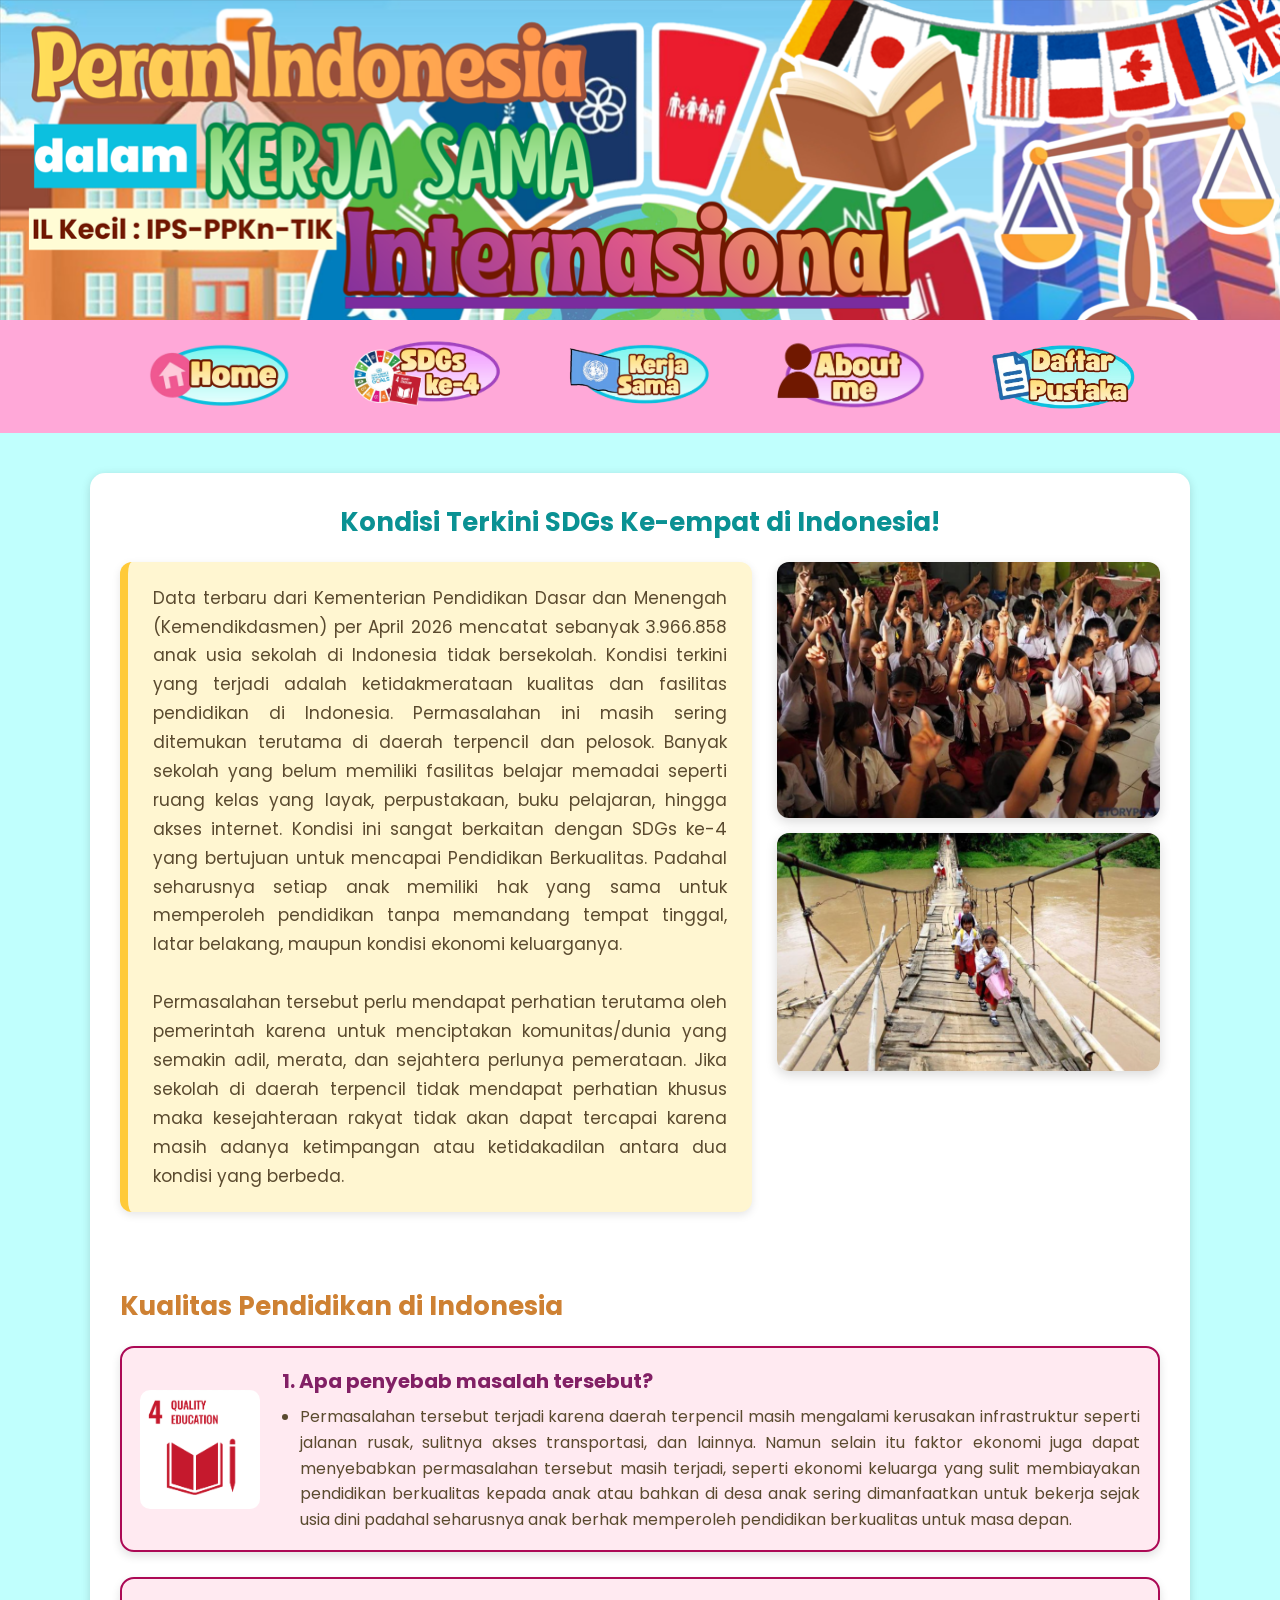
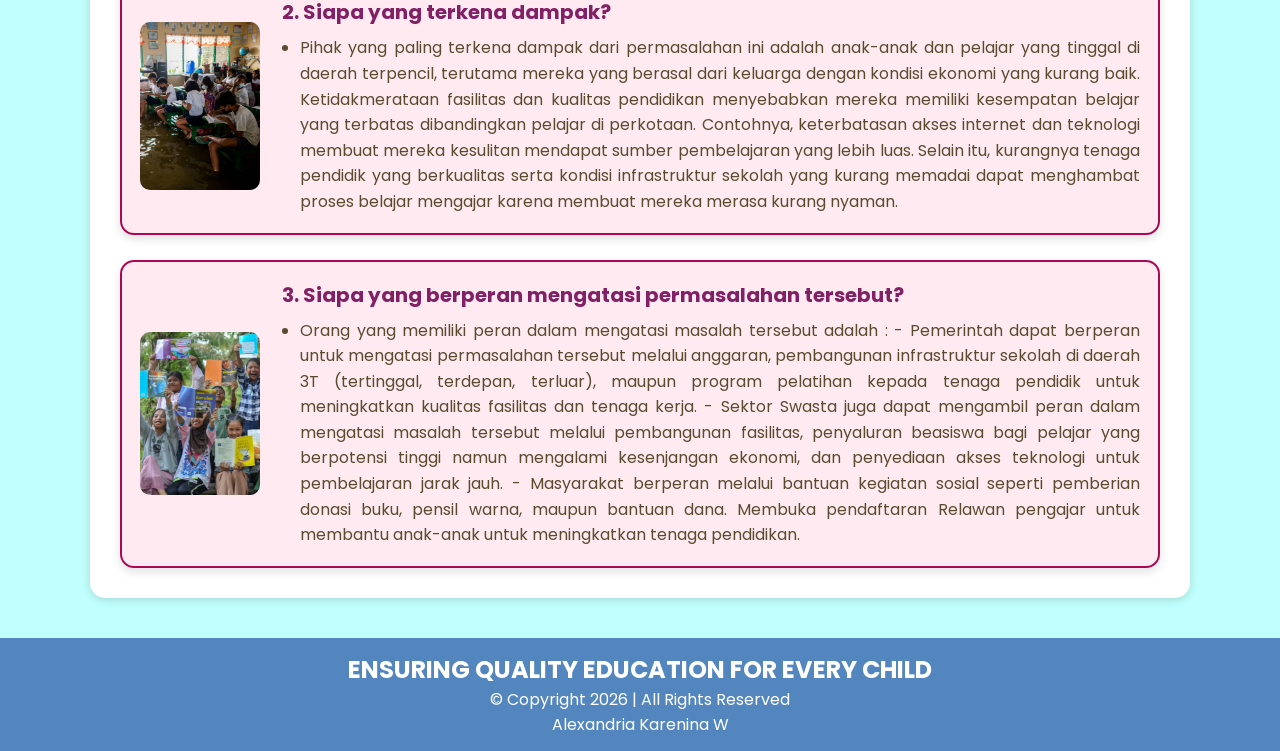
<file: sdgs5.html>
<!DOCTYPE html>
<html>
<head>
    <meta charset="utf-8" />
    <meta name="viewport" content="width=device-width, initial-scale=1" />
    <title>Bilateral Page</title>
    <link rel="icon" href="favicon.ico?v=1">
    <link rel="shortcut icon" href="favicon.ico?v=1">
    <link rel="stylesheet" href="sdgs5.css">
</head>
<body>
<img src="header.png" alt="header" class="banner-image">
<ul class="navbar">

<li class="dropdown">
    <a href="beranda.html"><img src="home.png" alt="Beranda"></a>

<li class="dropdown">
    <a href="sdgs5.html"><img src="ke4.png" alt="Pendidikan Berkualitas"></a>

<li class="dropdown">
    <a href="#"><img src="image-removebg-preview.png" alt="Bentuk Kerjasama"></a>
    <ul class="Dropdown">
    <li><a href="bilateral.html"><img src="bilateral.png" alt="Bilateral"></a></li>
    <li><a href="regional.html"><img src="regionalreal.png" alt="Regional"></a></li>
    <li><a href="multilateral.html"><img src="multilateralreal.png" alt="Multilateral"></a></li>
    <li><a href="pancasila.html"><img src="pancasila.png" alt="international"></a></li>
    </ul>
</li>

<li class="dropdown">
    <a href="tentangsaya.html"><img src="about me.png" alt="Tentang Saya"></a>

<li class="dafpus"><a href="dafpus.html"><img src="dafpus.png" alt="Daftar Pustaka"></a></li>
</ul>

<main class="container kondisi-terkini">

    <h1 class="page-title">Kondisi Terkini SDGs Ke-empat di Indonesia!</h1>

    <div class="paragraf-foto-wrap">
    <div class="paragraf-box">
        Data terbaru dari Kementerian Pendidikan Dasar dan Menengah (Kemendikdasmen) per April 2026 mencatat sebanyak 3.966.858 anak usia sekolah di Indonesia tidak bersekolah. Kondisi terkini yang terjadi adalah ketidakmerataan kualitas dan fasilitas pendidikan di Indonesia. Permasalahan ini masih sering ditemukan terutama di daerah terpencil dan pelosok. Banyak sekolah yang belum memiliki fasilitas belajar memadai seperti ruang kelas yang layak, perpustakaan, buku pelajaran, hingga akses internet. Kondisi ini sangat berkaitan dengan SDGs ke-4 yang bertujuan untuk mencapai Pendidikan Berkualitas. Padahal seharusnya setiap anak memiliki hak yang sama untuk memperoleh pendidikan tanpa memandang tempat tinggal, latar belakang, maupun kondisi ekonomi keluarganya.
        <br><br>
        Permasalahan tersebut perlu mendapat perhatian terutama oleh pemerintah karena untuk menciptakan komunitas/dunia yang semakin adil, merata, dan sejahtera perlunya pemerataan. Jika sekolah di daerah terpencil tidak mendapat perhatian khusus maka kesejahteraan rakyat tidak akan dapat tercapai karena masih adanya ketimpangan atau ketidakadilan antara dua kondisi yang berbeda. 

    </div>

  
    <div class="foto-samping">
        <img src="Screenshot 2026-11-27 143854.png" alt="Foto kondisi" class="foto-kondisi">
        <img src="Screenshot 2026-11-27 143921.png" alt="Foto kondisi" class="foto-kondisi">
    </div>

</div>

    <h2 class="sub-title">Kualitas Pendidikan di Indonesia</h2>


  
    <div class="sdgs-grid">

        <div class="sdgs-card">
            <img src="sdgs4.png" class="sdgs-img" alt="sdgs4">
            <div class="sdgs-info">
                <h3>1. Apa penyebab masalah tersebut?</h3>
                <ul>
                    <li>Permasalahan tersebut terjadi karena daerah terpencil masih mengalami kerusakan infrastruktur seperti jalanan rusak, sulitnya akses transportasi, dan lainnya. Namun selain itu faktor ekonomi juga dapat menyebabkan permasalahan tersebut masih terjadi, seperti ekonomi keluarga yang sulit membiayakan pendidikan berkualitas kepada anak atau bahkan di desa anak sering dimanfaatkan untuk bekerja sejak usia dini padahal seharusnya anak berhak memperoleh pendidikan berkualitas untuk masa depan. 
            </div>
        </div>

        <div class="sdgs-card">
            <img src="Screenshot 2026-11-27 143305.png" class="sdgs-img" alt="kids">
            <div class="sdgs-info">
                <h3>2. Siapa yang terkena dampak?</h3>
                <ul>
                    <li>Pihak yang paling terkena dampak dari permasalahan ini adalah anak-anak dan pelajar yang tinggal di daerah terpencil, terutama mereka yang berasal dari keluarga dengan kondisi ekonomi yang kurang baik. Ketidakmerataan fasilitas dan kualitas pendidikan menyebabkan mereka memiliki kesempatan belajar yang terbatas dibandingkan pelajar di perkotaan. Contohnya, keterbatasan akses internet dan teknologi membuat mereka kesulitan mendapat sumber pembelajaran yang lebih luas. Selain itu, kurangnya tenaga pendidik yang berkualitas serta kondisi infrastruktur sekolah yang kurang memadai dapat menghambat proses belajar mengajar karena membuat mereka merasa kurang nyaman.
                </ul>
            </div>
        </div>

        <div class="sdgs-card">
            <img src="Screenshot 2026-11-27 143108.png" class="sdgs-img" alt="SDG 4">
            <div class="sdgs-info">
                <h3>3. Siapa yang berperan mengatasi permasalahan tersebut?</h3>
                <ul>
                    <li>Orang yang memiliki peran dalam mengatasi masalah tersebut adalah : 
- Pemerintah 
dapat berperan untuk mengatasi permasalahan tersebut melalui anggaran, pembangunan infrastruktur sekolah di daerah 3T (tertinggal, terdepan, terluar), maupun program pelatihan kepada tenaga pendidik untuk meningkatkan kualitas fasilitas dan tenaga kerja. 


- Sektor Swasta 
 juga dapat mengambil peran dalam mengatasi masalah tersebut melalui pembangunan fasilitas, penyaluran beasiswa bagi pelajar yang berpotensi tinggi namun mengalami kesenjangan ekonomi, dan penyediaan akses teknologi untuk pembelajaran jarak jauh. 

- Masyarakat 
berperan melalui bantuan kegiatan sosial seperti pemberian donasi buku, pensil warna, maupun bantuan dana. Membuka pendaftaran Relawan pengajar untuk membantu anak-anak untuk meningkatkan tenaga pendidikan. 
</li>
            </div>
        </div>
        
</main>


<footer class="footer">
    <div class="f-text">
    <h2>ENSURING QUALITY EDUCATION FOR EVERY CHILD</h2>
    <p>© Copyright 2026 | All Rights Reserved</p>
    <p>Alexandria Karenina W</p>
  </div>
</footer>

</body>
</html>
</file>
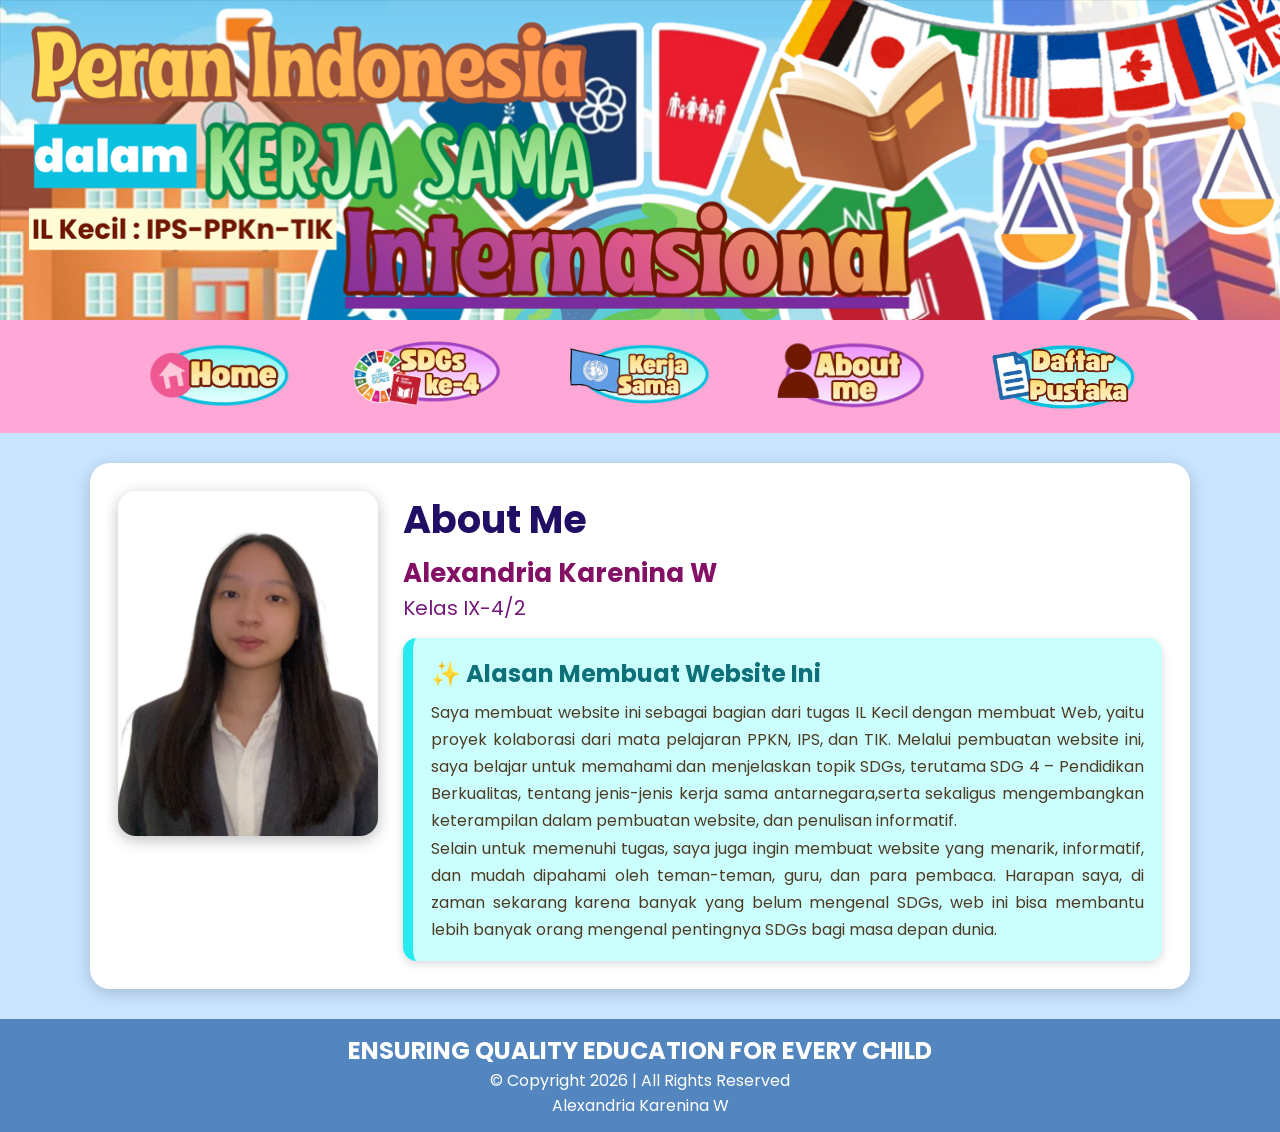
<file: tentangsaya.html>
<!DOCTYPE html>
<html>
<head>
    <meta charset="utf-8" />
    <meta name="viewport" content="width=device-width, initial-scale=1" />
    <title>Bilateral Page</title>
    <link rel="icon" href="favicon.ico?v=1">
    <link rel="shortcut icon" href="favicon.ico?v=1">
    <link rel="stylesheet" href="tentangsaya.css">
</head>
<body>
<img src="header.png" alt="header" class="banner-image">
<ul class="navbar">

<li class="dropdown">
    <a href="beranda.html"><img src="home.png" alt="Beranda"></a>

<li class="dropdown">
    <a href="sdgs5.html"><img src="ke4.png" alt="Pendidikan Berkualitas"></a>

<li class="dropdown">
    <a href="#"><img src="image-removebg-preview.png" alt="Bentuk Kerjasama"></a>
    <ul class="Dropdown">
    <li><a href="bilateral.html"><img src="bilateral.png" alt="Bilateral"></a></li>
    <li><a href="regional.html"><img src="regionalreal.png" alt="Regional"></a></li>
    <li><a href="multilateral.html"><img src="multilateralreal.png" alt="Multilateral"></a></li>
    <li><a href="pancasila.html"><img src="pancasila.png" alt="international"></a></li>
    </ul>
</li>

<li class="dropdown">
    <a href="tentangsaya.html"><img src="about me.png" alt="Tentang Saya"></a>

<li class="dafpus"><a href="dafpus.html"><img src="dafpus.png" alt="Daftar Pustaka"></a></li>
</ul>

<main class="container">

    <section class="profile-box">

        <div class="photo-wrap">
            <img src="Screenshot 2026-11-27 124521.png" alt="Foto Saya" class="foto-saya">
        </div>

        <div class="bio-text">
            <h1>About Me</h1>
            <p class="nama">Alexandria Karenina W</p>
            <p class="kelas">Kelas IX-4/2</p>

            <div class="reason-box">
                <h2>✨ Alasan Membuat Website Ini</h2>
                <p>
                    Saya membuat website ini sebagai bagian dari tugas IL Kecil dengan membuat Web, yaitu proyek kolaborasi dari mata pelajaran PPKN, IPS, dan TIK. Melalui pembuatan website ini, saya belajar untuk memahami dan menjelaskan topik SDGs, terutama SDG 4 – Pendidikan Berkualitas, tentang jenis-jenis kerja sama antarnegara,serta sekaligus mengembangkan keterampilan dalam pembuatan website, dan penulisan informatif.
                </p>
                <p>
                    Selain untuk memenuhi tugas, saya juga ingin membuat website yang menarik, informatif, dan mudah dipahami oleh teman-teman, guru, dan para pembaca. Harapan saya, di zaman sekarang karena banyak yang belum mengenal SDGs, web ini bisa membantu lebih banyak orang mengenal pentingnya SDGs bagi masa depan dunia.
                </p>
            </div>
        </div>

    </section>

</main>
<footer class="footer">
    <div class="f-text">
    <h2>ENSURING QUALITY EDUCATION FOR EVERY CHILD</h2>
    <p>© Copyright 2026 | All Rights Reserved</p>
    <p>Alexandria Karenina W</p>
  </div>
</footer>
</body>
</html>
</file>
<file: index.css>
@import url('https://fonts.googleapis.com/css2?family=Poppins:wght@300;400;500;600;700&display=swap');


/* START OF HEADER-NAV */
.header {
  display: block; 
  width: max-content; 
  margin: 25px auto;
  background: #cafff6;
  color: #004580;
  padding: 15px 20px;
  font-size: 26px;
  font-weight: bold;
  border-radius: 10px;
  margin-top: 25px;
  transition: transform 0.5s ease;
}

.header:hover {
  color: #fcffbf;
  text-shadow: 0 0 20px rgba(254, 226, 173, 1);
  transform: scale(1.1);
}

.header span {
  background: #0b4e68;
  padding: 10px 20px;
  border-radius: 10px;
  margin-left: -5px;
  color: #FFF;
}

body {
    font-family: 'Poppins', Arial, sans-serif;
    background: #c9e4ff;
}

body > img, .banner-image {
  width: 100%;
  max-width: 100%;
  height: 320px;
  display: block;
  align-items: center;
}

.navbar {
    display: flex;
    justify-content: center;
    align-items: center;
    flex-wrap: wrap;
    gap: 50px;
    width: 100%;
    margin: 0 auto;
    padding: 10px 0;
    list-style: none;
    background-color: #ffa8d8;
    position: sticky;
    top: 0;
    z-index: 10;
}

.navbar li {
    position: relative;
}

.navbar a {
    display: inline-block;
    padding: 4px 6px;
    border-radius: 20px;
    text-decoration: none;
}

.navbar a:hover {
    background-color: rgb(249, 97, 166);
}

.navbar a img {
    display: block;
    width: 150px;
    max-width: 100%;
    height: auto;
    border-radius: 15px;
}

.dropdown .Dropdown {
    display: none;
    position: absolute;
    top: 100%;
    left: 0;
    min-width: 160px;
    padding: 8px;
    list-style: none;
    background-color: #52f6ff;
    border-radius: 8px;
    box-shadow: 0 4px 8px rgba(0, 0, 0, 0.15);
}

.dropdown:hover .Dropdown {
    display: block;
}

.Dropdown li {
    margin: 6px 0;
}

.Dropdown li a {
    display: block;
}

.Dropdown li a:hover {
    background-color: #ffa8d8;
}
/* END OF HEADER-NAV */

.container {
  margin: 0 auto;
  min-width: 750px;
  max-width: 1200px;

  background: rgba(255, 228, 246, 0.6);
  color: rgb(15, 13, 83);
  padding: 24px;
  border-radius: 12px;
  display: flex;
  justify-content: center;
  align-items: center;
}

.content {
  display: flex;
  align-items: center;
  gap: 40px;
  width: 100%;
}

.isi {
  text-align: left;
  flex: 1;
}

.isi p {
  font-size: 18px;
  margin: 10px 20px;
  text-align: justify;
}

img { 
  max-width: 100%; 
  height: auto; 
  display: block; 
}

a { 
  color: inherit; 
}

* {
  margin: 0;
  padding: 0;
  box-sizing: border-box;
  scroll-behavior: smooth;
}

:root {
  --clr1: #001524;
  --clr2: #15616D;
  --clr3: #FFECD1;
  --clr4: #00bfff;
  --clr5: #0b4e68;
  --white: #FFF;
  --black: #000;
}

::selection {
  background-color: var(--white);
  color: var(--black);
}

::-webkit-scrollbar {
  width: 10px;
}

::-webkit-scrollbar-track {
  background: var(--clr3);
}

::-webkit-scrollbar-thumb {
  background: linear-gradient(var(--clr5), var(--clr4));
  border-radius: 5px;
}

.tabel-wahana {
  min-width: 80%;
  max-width: 1315px;
  text-align: center;
  color: white;
  background: rgba(0,0,0,0.6);
  padding: 20px;
  border-radius: 12px;
  display: block;
  margin: 0 auto 20vh auto;
}

.tabel-wahana h2 {
  margin-bottom: 20px;
}

.grid-wahana {
  display: grid;
  grid-template-columns: repeat(3, 1fr);
  gap: 15px;  
}

.grid {
  width: 90%;
  margin: 40px auto;
  display: grid;
  grid-template-columns: repeat(2, 1fr);
  gap: 30px;
  max-width: 1415px;
}

.card {
  background: #635658;
  padding: 30px;
  border-radius: 10px;
  min-height: 250px;
}

.card-title {
  background: #9ee8f0;
  padding: 12px 0;
  text-align: center;
  font-size: 24px;
  font-weight: 700;
  border-radius: 40px;
  border: 4px solid white;
  width: 80%;
  margin: 0 auto 20px auto;
}

.card p {
  color: white;
  text-align: justify;
  font-size: 18px;
  line-height: 1.6;
}

.header {
  display: block; 
  width: max-content; 
  margin: 25px auto;
  background: #cafff6;
  color: #004580;
  padding: 15px 20px;
  font-size: 26px;
  font-weight: bold;
  border-radius: 10px;
  margin-top: 25px;
  transition: transform 0.5s ease;
}

.header:hover {
  color: #fcffbf;
  text-shadow: 0 0 20px rgba(254, 226, 173, 1);
  transform: scale(1.1);
}

.header span {
  background: #0b4e68;
  padding: 10px 20px;
  border-radius: 10px;
  margin-left: -5px;
  color: #FFF;
}


footer {
  position: relative;
  background-color: var(--clr2);
  padding: 30px;
  bottom: 0;
  text-align: center;
  color: var(--white);
  z-index: -1;
  margin-top: 50px;
}

#top:target ~ .scroll-to-top,
.scroll-to-top:target {
    opacity: 1;
    visibility: visible;
}

.header {
  display: block;
  width: max-content;
  margin: 0 auto 20px auto;
  background: #33cbb1;
  color: #004580;
  padding: 15px 25px;
  font-size: 26px;
  font-weight: bold;
  border-radius: 10px;
  transition: transform 0.5s ease;
}

.header:hover {
  color: #fcffbf;
  text-shadow: 0 0 20px rgba(254, 226, 173, 1);
  transform: scale(1.1);
}

.header span {
  background: #0b4e68;
  padding: 10px 20px;
  border-radius: 10px;
  margin-left: -5px;
  color: #FFF;
}

.sdg-card {
    background: #f0f8ff; 
    border-radius: 14px; 
    padding: 25px 20px;
    text-align: center;

    border: 2px solid #1f0778;
    box-shadow: 0 6px 18px rgba(0,0,0,0.12);

    transition: 0.3s ease-in-out;
    transform: translateY(0);
    background: linear-gradient(135deg, #ffbdcc, #fffc9f);

}

.sdg-card:hover {
    transform: translateY(-10px);
    background: #c1fbff; 
    border-color: #28aec9;
    box-shadow: 0 10px 25px rgba(0,0,0,0.18);
}

.sdg-card img {
    width: 240px;
    display: block;
    margin: 0 auto 12px;
    border-radius: 10px;
}

.sdg-card h3 {
    font-size: 20px;
    font-weight: 800;
    color: #004b7a;
    margin-bottom: 10px;
}

.sdg-card p {
    font-size: 15px;
    color: #333;
    line-height: 1.55;
    text-align: justify;
}

.sdg-grid {
    display: grid;
    grid-template-columns: repeat(3,1fr);
    width: 92%;
    margin: 20px auto;
    gap: 25px;
}

.section-title {
    text-align: center;
    font-size: 32px;
    color: #6b3a00;
    margin-top: 40px;
}

.section-desc {
    text-align: center;
    color: #6b3a00;
    margin-bottom: 20px;
}

.ajak-box {
    width: 92%;
    margin: 50px auto;
    padding: 35px 40px;
    background: linear-gradient(135deg, #ffe8b5, #ffd4f4, #c8e7ff);
    border-radius: 18px;
    box-shadow: 0 8px 22px rgba(0,0,0,0.15);
    animation: fadeIn 0.8s ease;
    color: #443015;
}

.ajak-box h2 {
    font-size: 32px;
    font-weight: 900;
    margin-bottom: 20px;
    background: linear-gradient(90deg, #ffc690, #ffe0e5);
    text-align: center;
    letter-spacing: 1px;
}

.ajak-box p {
    font-size: 18px;
    line-height: 1.7;
    margin-bottom: 16px;
    font-weight: 500;
}

.ajak-box .ajak-quote {
    text-align: center;
    margin-top: 25px;
}

.poster-welcome-layout {
    width: 94%;
    max-width: 1450px;
    margin: 35px auto 25px;
    display: grid;

    grid-template-columns: 1.5fr 1fr;

    gap: 25px;
    align-items: stretch;
}

.poster-area {
    width: 100%;
    min-width: 0;
    overflow: hidden;
    border-radius: 22px;
    box-shadow: 0 5px 18px rgba(0,0,0,0.18);
    background: white;
    transition: all 0.35s ease;
}

.foto-one {
    width: 100%;
    height: 100%;
    min-height: 430px;
    overflow: hidden;
    border-radius: 22px;
}

.foto-one img {
    display: block;
    width: 100%;
    height: 100%;
    min-height: 430px;
    object-fit: cover;
    object-position: center;
    border-radius: 22px;
    transition: transform 0.5s ease;
}

.poster-area:hover {
    transform: translateY(-5px);
    box-shadow: 0 12px 28px rgba(0,0,0,0.23);
}

.poster-area:hover img {
    transform: scale(1.04);
}

.welcome-area {
    width: 100%;
    min-width: 0;
    display: flex;
    align-items: center;
}

.sdgs-welcome-card {
    width: 100%;
    background: #fef6d8;
    border-left: 10px solid #ffc114;
    border-radius: 20px;
    padding: 25px;
    box-shadow: 0 5px 16px rgba(0,0,0,0.10);
    box-sizing: border-box;
    transition: 0.3s ease;
}

.sdgs-welcome-card:hover {
    transform: translateY(-4px);
    box-shadow: 0 9px 22px rgba(0,0,0,0.15);
}

.sdgs-welcome-card h1 {
    color: #825500;
    font-size: 23px;
    margin-bottom: 12px;
}

.sdgs-welcome-card h2 {
    color: #d46a1c;
    font-size: 17px;
    margin-bottom: 16px;
}

.sdgs-welcome-card p {
    color: #4f3b14;
    font-size: 15px;
    line-height: 1.7;
    font-weight: 500;
    margin-bottom: 12px;
    text-align: justify;
}

.sdgs-description {
    width: 94%;
    max-width: 1450px;
    margin: 25px auto 40px;
    padding: 28px 35px;
    background: rgba(255, 228, 246, 0.8);
    color: #0f0d53;
    border-radius: 18px;
    box-shadow: 0 4px 15px rgba(0,0,0,0.12);
    box-sizing: border-box;
}

.sdgs-description .isi {
    width: 100%;
}

.sdgs-description .header {
    margin: 0 auto 20px;
}

.sdgs-description .nama {
    font-size: 18px;
    line-height: 1.8;
    text-align: justify;
    margin: 0;
}

body,
body h1,
body h2,
body h3,
body p,
body span,
body a,
body li,
body div,
body section,
body footer {
    font-family: 'Poppins', Arial, sans-serif !important;
}
</file>
<file: bilateral.css>
@import url('https://fonts.googleapis.com/css2?family=Poppins:wght@300;400;500;600;700&display=swap');
* {
  margin: 0;
  padding: 0;
  box-sizing: border-box;
  scroll-behavior: smooth;
}

/* START OF HEADER-NAV */
.header {
  display: block; 
  width: max-content; 
  margin: 25px auto;
  background: #cafff6;
  color: #004580;
  padding: 15px 20px;
  font-size: 26px;
  font-weight: bold;
  border-radius: 10px;
  margin-top: 25px;
  transition: transform 0.5s ease;
}

.header:hover {
  color: #fcffbf;
  text-shadow: 0 0 20px rgba(254, 226, 173, 1);
  transform: scale(1.1);
}

.header span {
  background: #0b4e68;
  padding: 10px 20px;
  border-radius: 10px;
  margin-left: -5px;
  color: #FFF;
}

body {
    font-family: 'Poppins', Arial, sans-serif;
    background: #c9e4ff;
}

body > img, .banner-image {
  width: 100%;
  max-width: 100%;
  height: 320px;
  display: block;
  align-items: center;
}

.navbar {
    display: flex;
    justify-content: center;
    align-items: center;
    flex-wrap: wrap;
    gap: 50px;
    width: 100%;
    margin: 0 auto;
    padding: 10px 0;
    list-style: none;
    background-color: #ffa8d8;
    position: sticky;
    top: 0;
    z-index: 10;
}

.navbar li {
    position: relative;
}

.navbar a {
    display: inline-block;
    padding: 4px 6px;
    border-radius: 20px;
    text-decoration: none;
}

.navbar a:hover {
    background-color: rgb(249, 97, 166);
}

.navbar a img {
    display: block;
    width: 150px;
    max-width: 100%;
    height: auto;
    border-radius: 15px;
}

.dropdown .Dropdown {
    display: none;
    position: absolute;
    top: 100%;
    left: 0;
    min-width: 160px;
    padding: 8px;
    list-style: none;
    background-color: #52f6ff;
    border-radius: 8px;
    box-shadow: 0 4px 8px rgba(0, 0, 0, 0.15);
}

.dropdown:hover .Dropdown {
    display: block;
}

.Dropdown li {
    margin: 6px 0;
}

.Dropdown li a {
    display: block;
}

.Dropdown li a:hover {
    background-color: #ffa8d8;
}
/* END OF HEADER-NAV */

.welcome-box {
    background: #e4ffd2; 
    margin-bottom: 20px;
    border-radius: 16px;
    box-shadow: 0 2px 8px rgba(0,0,0,0.10);
    text-align: center;
}

.welcome-title {
    font-size: 28px;
    color: #88530e;
    margin-bottom: 5px;
    font-family: 'nexa';
}

.welcome-name {
    font-size: 40px;
    color:  #ce8133;
    font-weight: bold;
    margin-bottom: 15px;
    font-family: 'coco';
}

.welcome-desc {
    font-size: 17px;
    color: #a2612f;
    max-width: 700px;
    margin: auto;
    line-height: 1.6;
}

p {
    font-family: 'nexa', sans-serif;
}

h1, h2, h3 {
    font-family: 'nexa', sans-serif;
    color: #88530e;
}


.container {
    width: 98%;
    max-width: 1150px;
    margin: 28px auto 40px;
    background: #ffffff;
    padding: 28px 30px 35px;
    border-radius: 18px;
    box-shadow: 0 4px 16px rgba(0,0,0,0.18);
}

.intro-indoviet {
    display: flex;
    gap: 10px;
    background: #fff1ab;
    padding: 22px 24px;
    border-radius: 18px;
    box-shadow: 0 3px 12px rgba(0,0,0,0.1);
    margin-bottom: 28px;
    align-items: flex-start;
    height: 450px;
}

.intro-text h1 {
    font-size: 34px;
    color: #562d0a;
    margin-bottom: 10px;
    font-family: 'nexa';
    text-align: justify;
}

.intro-text p {
    font-size: 16px;
    line-height: 1.7;
    color: #4a3b2b;
    margin-bottom: 8px;
    text-align: justify;
    font-family: 'nexa';
}

.intro-photo-col {
    flex: 0 0 260px;
    display: flex;
    flex-direction: column;
    gap: 12px;
    width: 100%;
}

.intro-photo {
    width: 100%;
    border-radius: 16px;
    box-shadow: 0 3px 10px rgba(0,0,0,0.18);
    object-fit: cover;
    transition: 0.25s ease;
}

.intro-photo.main {
    height: 200px;
}

.intro-photo.small {
    height: 200px;
}

.intro-photo:hover {
    transform: scale(1.03);
}


.detail-grid {
    display: grid;
    grid-template-columns: repeat(3, 1fr);
    gap: 18px;
    margin-top: 24px;
    margin-bottom: 30px;
}

.detail-card {
    background: #fff3d7;
    border-radius: 16px;
    padding: 16px 18px;
    box-shadow: 0 3px 10px rgba(0,0,0,0.15);
    transition: 0.25s ease;
}

.detail-card:hover {
    transform: translateY(-3px);
}

.detail-card h2 {
    font-size: 20px;
    color: #7f4a13;
    margin-bottom: 8px;
    font-family: 'nexa';
    text-align: justify;
}

.detail-card p,
.detail-card li {
    font-size: 15px;
    line-height: 1.6;
    color: #4c3826;
    font-family: 'nexa';
    text-align: justify;
}

.detail-card ul {
    padding-left: 18px;
    
}

.collab-section {
    margin-top: 10px;
}

.collab-section h2 {
    font-size: 28px;
    margin-bottom: 18px;
    color: #0e959c;
    font-family: 'nexa';
     text-align: justify;
}

.collab-card {
    display: flex;
    gap: 18px;
    background: #f2f7ff;
    border-radius: 18px;
    padding: 16px 18px;
    box-shadow: 0 3px 12px rgba(0,0,0,0.16);
    margin-bottom: 20px;
    align-items: flex-start;
    transition: 0.25s ease;
}

.collab-card.reverse {
    flex-direction: row-reverse;
}

.collab-card:hover {
    transform: translateY(-3px);
    box-shadow: 0 6px 18px rgba(0,0,0,0.2);
}

.collab-img-wrap {
    flex: 0 0 180px;
}

.collab-img {
    width: 100%;
    height: 130px;
    object-fit: cover;
    border-radius: 16px;
    border: 4px solid #ffd26f;
    transition: 0.3s ease;
}

.collab-img:hover {
    transform: scale(1.05);
}

.collab-text h3 {
    font-size: 20px;
    color: #1c227d;
    margin-bottom: 6px;
    font-family: 'nexa';
    text-align: justify;
}

.collab-text p,
.collab-text li {
    font-size: 15px;
    line-height: 1.7;
    color: #3f3424;
    font-family: 'nexa';
     text-align: justify;
}

.collab-text ul {
    padding-left: 18px;
    margin-bottom: 6px;
}


.impact-section {
    margin-top: 25px;
}

.impact-section h2 {
    font-size: 26px;
    text-align: center;
    margin-bottom: 12px;
    color: #15177b;
    font-family: 'nexa';
}

.impact-grid {
    display: grid;
    grid-template-columns: repeat(3, 1fr);
    gap: 18px;
}

.impact-card {
    background: #ffd5e9;
    border-radius: 16px;
    padding: 16px 18px;
    box-shadow: 0 3px 10px rgba(0,0,0,0.14);
    transition: 0.25s ease;
}

.impact-card:hover {
    transform: translateY(-3px);
}

.impact-card h3 {
    font-size: 19px;
    margin-bottom: 8px;
    color: #722154;
    font-family: 'nexa';
}

.impact-card ul {
    padding-left: 18px;
}

.impact-card li {
    font-size: 15px;
    line-height: 1.6;
    color: #3e3323;
    font-family: 'nexa';
    text-align: justify;
}


.conclusion {
    margin-top: 30px;
    background: #fff6e2;
    border-radius: 16px;
    padding: 18px 20px;
    box-shadow: 0 3px 10px rgba(0,0,0,0.12);
}

.conclusion h2 {
    font-size: 24px;
    margin-bottom: 8px;
    color: #7f4a13;
    font-family: 'nexa';
    text-align: justify;
}

.conclusion p {
    font-size: 16px;
    line-height: 1.7;
    color: #4a3b2b;
    text-align: justify;
    font-family: 'nexa';
}
.footer {
    text-align: center;
    background: #5386bf;
    padding: 14px;
    color: white;
    margin-top: 30px;
    font-family: 'nexa';
}
.footer h2 {
    color: white;
}


img { 
  max-width: 100%; 
  height: auto; 
  display: block; 
}

body,
body h1,
body h2,
body h3,
body p,
body span,
body a,
body li,
body div,
body section,
body footer {
    font-family: 'Poppins', Arial, sans-serif !important;
}
</file>
<file: dafpus.css>
@import url('https://fonts.googleapis.com/css2?family=Poppins:wght@300;400;500;600;700&display=swap');

* {
  margin: 0;
  padding: 0;
  box-sizing: border-box;
  scroll-behavior: smooth;
}

/* START OF HEADER-NAV */
.header {
  display: block; 
  width: max-content; 
  margin: 25px auto;
  background: #cafff6;
  color: #004580;
  padding: 15px 20px;
  font-size: 26px;
  font-weight: bold;
  border-radius: 10px;
  margin-top: 25px;
  transition: transform 0.5s ease;
}

.header:hover {
  color: #fcffbf;
  text-shadow: 0 0 20px rgba(254, 226, 173, 1);
  transform: scale(1.1);
}

.header span {
  background: #0b4e68;
  padding: 10px 20px;
  border-radius: 10px;
  margin-left: -5px;
  color: #FFF;
}

body {
    font-family: 'Poppins', Arial, sans-serif;
    background: #c9e4ff;
}

body > img, .banner-image {
  width: 100%;
  max-width: 100%;
  height: 320px;
  display: block;
  align-items: center;
}

.navbar {
    display: flex;
    justify-content: center;
    align-items: center;
    flex-wrap: wrap;
    gap: 50px;
    width: 100%;
    margin: 0 auto;
    padding: 10px 0;
    list-style: none;
    background-color: #ffa8d8;
    position: sticky;
    top: 0;
    z-index: 10;
}

.navbar li {
    position: relative;
}

.navbar a {
    display: inline-block;
    padding: 4px 6px;
    border-radius: 20px;
    text-decoration: none;
}

.navbar a:hover {
    background-color: rgb(249, 97, 166);
}

.navbar a img {
    display: block;
    width: 150px;
    max-width: 100%;
    height: auto;
    border-radius: 15px;
}

.dropdown .Dropdown {
    display: none;
    position: absolute;
    top: 100%;
    left: 0;
    min-width: 160px;
    padding: 8px;
    list-style: none;
    background-color: #52f6ff;
    border-radius: 8px;
    box-shadow: 0 4px 8px rgba(0, 0, 0, 0.15);
}

.dropdown:hover .Dropdown {
    display: block;
}

.Dropdown li {
    margin: 6px 0;
}

.Dropdown li a {
    display: block;
}

.Dropdown li a:hover {
    background-color: #ffa8d8;
}
/* END OF HEADER-NAV */

.container {
    width: 92%;
    max-width: 1100px;
    margin: 30px auto;
    background: white;
    padding: 28px;
    border-radius: 20px;
    box-shadow: 0 4px 16px rgba(0,0,0,0.18);
}

.intro-box {
    background: #e1ffd2;
    padding: 20px;
    border-radius: 16px;
    box-shadow: 0 3px 10px rgba(0,0,0,0.15);
}

.intro-box h1 {
    font-size: 34px;
    color: #4d7b1e;
    margin-bottom: 10px;
    font-family: 'nexa';
}

.intro-box p {
    font-size: 16px;
    color: #4b3b22;
    line-height: 1.7;
    font-family: 'nexa';
}

.source-grid {
    margin-top: 30px;
    display: grid;
    grid-template-columns: repeat(2, 1fr);
    gap: 18px;
}

.source-card {
    background: #fff4d6;
    padding: 18px;
    border-radius: 14px;
    box-shadow: 0 3px 10px rgba(0,0,0,0.15);
    transition: .25s ease;
}

.source-card:hover {
    transform: translateY(-4px);
    background: #ffeec0;
}

.source-card h3 {
    margin-bottom: 8px;
    font-family: 'nexa';
    color: #7a4b19;
}

.source-card a {
    color: #245b96;
    text-decoration: none;
    font-size: 15px;
    word-break: break-all;
    font-family: 'nexa';
}

.source-card a:hover {
    text-decoration: underline;
}

body,
body h1,
body h2,
body h3,
body p,
body span,
body a,
body li,
body div,
body section,
body footer {
    font-family: 'Poppins', Arial, sans-serif !important;
}

.footer {
    text-align: center;
    background: #5386bf;
    padding: 14px;
    color: white;
    margin-top: 30px;
    font-family: 'nexa';
}
.footer h2 {
    color: white;
}
</file>
<file: multilateral.css>
@import url('https://fonts.googleapis.com/css2?family=Poppins:wght@300;400;500;600;700&display=swap');

* {
  margin: 0;
  padding: 0;
  box-sizing: border-box;
  scroll-behavior: smooth;
}

.header {
  display: block; 
  width: max-content; 
  margin: 25px auto;
  background: #cafff6;
  color: #004580;
  padding: 15px 20px;
  font-size: 26px;
  font-weight: bold;
  border-radius: 10px;
  margin-top: 25px;
  transition: transform 0.5s ease;
}

.header:hover {
  color: #fcffbf;
  text-shadow: 0 0 20px rgba(254, 226, 173, 1);
  transform: scale(1.1);
}

.header span {
  background: #0b4e68;
  padding: 10px 20px;
  border-radius: 10px;
  margin-left: -5px;
  color: #FFF;
}

body {
    font-family: 'Poppins', Arial, sans-serif;
    background: #c9e4ff;
}

body > img, .banner-image {
  width: 100%;
  max-width: 100%;
  height: 320px;
  display: block;
  align-items: center;
}

.navbar {
    display: flex;
    justify-content: center;
    align-items: center;
    flex-wrap: wrap;
    gap: 50px;
    width: 100%;
    margin: 0 auto;
    padding: 10px 0;
    list-style: none;
    background-color: #ffa8d8;
    position: sticky;
    top: 0;
    z-index: 10;
}

.footer {
    text-align: center;
    background: #5386bf;
    padding: 14px;
    color: white;
    margin-top: 30px;
    font-family: 'nexa';
}
.footer h2 {
    color: white;
}

.navbar li {
    position: relative;
}

.navbar a {
    display: inline-block;
    padding: 4px 6px;
    border-radius: 20px;
    text-decoration: none;
}

.navbar a:hover {
    background-color: rgb(249, 97, 166);
}

.navbar a img {
    display: block;
    width: 150px;
    max-width: 100%;
    height: auto;
    border-radius: 15px;
}

.dropdown .Dropdown {
    display: none;
    position: absolute;
    top: 100%;
    left: 0;
    min-width: 160px;
    padding: 8px;
    list-style: none;
    background-color: #52f6ff;
    border-radius: 8px;
    box-shadow: 0 4px 8px rgba(0, 0, 0, 0.15);
}

.dropdown:hover .Dropdown {
    display: block;
}

.Dropdown li {
    margin: 6px 0;
}

.Dropdown li a {
    display: block;
}

.Dropdown li a:hover {
    background-color: #ffa8d8;
}


.container {
    width: 92%;
    max-width: 1150px;
    background: white;
    margin: 25px auto;
    padding: 28px;
    border-radius: 18px;
    box-shadow: 0 4px 15px rgba(0,0,0,0.18);
}


.intro {
    background: #e6ffca;
    padding: 20px;
    border-radius: 15px;
    box-shadow: 0 3px 10px rgba(0,0,0,0.1);
}

.intro h1 {
    margin-bottom: 10px;
    font-size: 36px;
    font-family: 'nexa';
    color: #457014;
}

.intro p {
    color: #603f19;
    line-height: 1.7;
    font-family: 'nexa';

}

.big-info-grid {
    margin-top: 25px;
    display: grid;
    grid-template-columns: repeat(3, 1fr);
    gap: 18px;
}

.big-box {
    background: #ffefd6;
    padding: 18px;
    border-radius: 16px;
    box-shadow: 0 4px 10px rgba(0,0,0,0.15);
    transition: .25s ease;
}

.big-box:hover {
    transform: translateY(-4px);
}

.big-box h2 {
    margin-bottom: 8px;
    font-family: 'nexa';
    font-size: 20px;
    color: #573b1b;
}

.intro-photo-col {
    flex: 0 0 260px;
    display: flex;
    flex-direction: column;
    gap: 12px;
    width: 100%;
}

.intro-photo {
    width: 100%;
    border-radius: 16px;
    box-shadow: 0 3px 10px rgba(0,0,0,0.18);
    object-fit: cover;
    transition: 0.25s ease;
}

.intro-photo.main {
    height: 200px;
}

.intro-photo.small {
    height: 200px;
}

.intro-photo:hover {
    transform: scale(1.03);
}


.detail-grid {
    display: grid;
    grid-template-columns: repeat(3, 1fr);
    gap: 18px;
    margin-top: 24px;
    margin-bottom: 30px;
}


.sdg-section h2 {
    margin-top: 35px;
    text-align: center;
    font-size: 30px;
    font-family: 'nexa';
    color: #5e3e19;
}

.sdg-section p {
    text-align: center;
    max-width: 750px;
    margin: 10px auto 25px;
    color: #5a4b38;
    font-family: 'nexa';
}

.sdg-grid {
    display: grid;
    grid-template-columns: 2fr 1fr 1fr;
    grid-template-rows: repeat(2, 1fr);
    gap: 22px;
    height: 420px;
}

.sdg-card {
    background: #f3f9ff;
    border-radius: 16px;
    padding: 15px;
    text-align: center;
    box-shadow: 0 3px 12px rgba(0,0,0,0.15);
    transition: .3s ease;
    overflow: hidden;
}

.sdg-card:hover {
    transform: translateY(-5px);
    background: #e6f3ff;
}

.sdg-card.landscape {
    grid-column: 1;
    grid-row: 1 / 3;
    display: flex;
    flex-direction: column;
}

.sdg-card.landscape img {
    width: 100%;
    height: 65%;
    object-fit: cover;
    border-radius: 12px;
}

.sdg-card.portrait {
    grid-column: 2 / 4;
    display: flex;
    flex-direction: row;
    align-items: center;
    gap: 15px;
}

.sdg-card.portrait img {
    width: 35%;
    height: 100%;
    object-fit: cover;
    border-radius: 12px;
}

.sdg-content {
    padding: 10px;
}

.sdg-card h3 {
    margin-bottom: 10px;
    color: #004b7a;
}

.sdg-card p {
    font-size: 14px;
    line-height: 1.6;
    color: #333;
    text-align: justify;
}

.big-box p,
.big-box li {
    font-family: 'nexa';
    color: #4b351c;
}

body,
body h1,
body h2,
body h3,
body p,
body span,
body a,
body li,
body div,
body section,
body footer {
    font-family: 'Poppins', Arial, sans-serif !important;
}
</file>
<file: regional.css>
@import url('https://fonts.googleapis.com/css2?family=Poppins:wght@300;400;500;600;700&display=swap');

* {
  margin: 0;
  padding: 0;
  box-sizing: border-box;
  scroll-behavior: smooth;
}

/* START OF HEADER-NAV */
.header {
  display: block; 
  width: max-content; 
  margin: 25px auto;
  background: #cafff6;
  color: #004580;
  padding: 15px 20px;
  font-size: 26px;
  font-weight: bold;
  border-radius: 10px;
  margin-top: 25px;
  transition: transform 0.5s ease;
}

.header:hover {
  color: #fcffbf;
  text-shadow: 0 0 20px rgba(254, 226, 173, 1);
  transform: scale(1.1);
}

.header span {
  background: #0b4e68;
  padding: 10px 20px;
  border-radius: 10px;
  margin-left: -5px;
  color: #FFF;
}

body {
    font-family: 'Poppins', Arial, sans-serif;
    background: #c9e4ff;
}

body > img, .banner-image {
  width: 100%;
  max-width: 100%;
  height: 320px;
  display: block;
  align-items: center;
}

.navbar {
    display: flex;
    justify-content: center;
    align-items: center;
    flex-wrap: wrap;
    gap: 50px;
    width: 100%;
    margin: 0 auto;
    padding: 10px 0;
    list-style: none;
    background-color: #ffa8d8;
    position: sticky;
    top: 0;
    z-index: 10;
}

.navbar li {
    position: relative;
}

.navbar a {
    display: inline-block;
    padding: 4px 6px;
    border-radius: 20px;
    text-decoration: none;
}

.navbar a:hover {
    background-color: rgb(249, 97, 166);
}

.navbar a img {
    display: block;
    width: 150px;
    max-width: 100%;
    height: auto;
    border-radius: 15px;
}

.dropdown .Dropdown {
    display: none;
    position: absolute;
    top: 100%;
    left: 0;
    min-width: 160px;
    padding: 8px;
    list-style: none;
    background-color: #52f6ff;
    border-radius: 8px;
    box-shadow: 0 4px 8px rgba(0, 0, 0, 0.15);
}

.dropdown:hover .Dropdown {
    display: block;
}

.Dropdown li {
    margin: 6px 0;
}

.Dropdown li a {
    display: block;
}

.Dropdown li a:hover {
    background-color: #ffa8d8;
}
/* END OF HEADER-NAV */


.footer {
    text-align: center;
    background: #5386bf;
    padding: 14px;
    color: white;
    margin-top: 30px;
    font-family: 'nexa';
}
.footer h2 {
    color: white;
}

.container {
    width: 92%;
    max-width: 1150px;
    margin: 30px auto;
    background: white;
    padding: 26px;
    border-radius: 20px;
    box-shadow: 0 4px 14px rgba(0,0,0,0.15);
}

.intro-box {
    background: #ffe2f4;
    padding: 25px;
    border-radius: 20px;
    box-shadow: 0 3px 12px rgba(0,0,0,0.12);
}

.intro-box h1 {
    font-family: 'nexa';
    color: #811459;
    margin-bottom: 10px;
    font-size: 36px;
    text-align: justify;
}

.intro-box p {
    font-family: 'nexa';
    color: #5a4b30;
    line-height: 1.7;
    margin-bottom: 10px;
    text-align: justify;
}

.three-box-grid {
    margin-top: 25px;
    display: grid;
    grid-template-columns: repeat(3, 1fr);
    gap: 18px;
}

.three-box {
    background: #fff2d3;
    padding: 20px;
    border-radius: 18px;
    box-shadow: 0 3px 12px rgba(0,0,0,0.12);
    transition: .25s;
}

.three-box:hover {
    transform: translateY(-5px);
}

.three-box h2 {
    font-family: 'nexa';
    margin-bottom: 10px;
    color: #935317;
}

.three-box p,
.three-box li {
    font-family: 'nexa';
    color: #4b3925;
    line-height: 1.6;
    text-align: justify;
}

.sdg-multi h2 {
    text-align: center;
    margin: 35px 0 15px;
    font-family: 'nexa';
    font-size: 32px;
    color: #3a5f91;
}

.sdg-card-grid {
    display: grid;
    grid-template-columns: repeat(2, 1fr);
    gap: 22px;
}

.sdg-card {
    background: #f0f7ff;
    padding: 18px;
    border-radius: 18px;
    text-align: center;
    box-shadow: 0 3px 12px rgba(0,0,0,0.12);
    transition: .3s;
}

.sdg-card:hover {
    transform: translateY(-6px);
    background: #e6f0ff;
}

.sdg-card img {
    width: 130px;
    height: 130px;
    border-radius: 14px;
    object-fit: cover;
    margin-bottom: 10px;
}

.sdg-card h3 {
    font-family: 'nexa';
    color: #234f7b;
    margin-bottom: 6px;
}

.sdg-card p {
    font-family: 'nexa';
    color: #4b3d2a;
    line-height: 1.6;
    text-align: justify;
}

body,
body h1,
body h2,
body h3,
body p,
body span,
body a,
body li,
body div,
body section,
body footer {
    font-family: 'Poppins', Arial, sans-serif !important;
}
</file>
<file: sdgs5.css>
@import url('https://fonts.googleapis.com/css2?family=Poppins:wght@300;400;500;600;700&display=swap');

* {
  margin: 0;
  padding: 0;
  box-sizing: border-box;
  scroll-behavior: smooth;
}


.footer {
    text-align: center;
    background: #5386bf;
    padding: 14px;
    color: white;
    margin-top: 30px;
    font-family: 'nexa';
}
.footer h2 {
    color: white;
}

.header {
  display: block; 
  width: max-content; 
  margin: 25px auto;
  background: #cafff6;
  color: #004580;
  padding: 15px 20px;
  font-size: 26px;
  font-weight: bold;
  border-radius: 10px;
  margin-top: 25px;
  transition: transform 0.5s ease;
}

.header:hover {
  color: #fcffbf;
  text-shadow: 0 0 20px rgba(254, 226, 173, 1);
  transform: scale(1.1);
}

.header span {
  background: #0b4e68;
  padding: 10px 20px;
  border-radius: 10px;
  margin-left: -5px;
  color: #FFF;
}

body {
    font-family: 'Poppins', Arial, sans-serif;
    background: #b8fffde2;
}

body > img, .banner-image {
  width: 100%;
  max-width: 100%;
  height: 320px;
  display: block;
  align-items: center;
}

.navbar {
    display: flex;
    justify-content: center;
    align-items: center;
    flex-wrap: wrap;
    gap: 50px;
    width: 100%;
    margin: 0 auto;
    padding: 10px 0;
    list-style: none;
    background-color: #ffa8d8;
    position: sticky;
    top: 0;
    z-index: 10;
}

.navbar li {
    position: relative;
}

.navbar a {
    display: inline-block;
    padding: 4px 6px;
    border-radius: 20px;
    text-decoration: none;
}

.navbar a:hover {
    background-color: rgb(249, 203, 97);
}

.navbar a img {
    display: block;
    width: 150px;
    max-width: 100%;
    height: auto;
    border-radius: 15px;
}

.dropdown .Dropdown {
    display: none;
    position: absolute;
    top: 100%;
    left: 0;
    min-width: 160px;
    padding: 8px;
    list-style: none;
    background-color: #52f6ff;
    border-radius: 8px;
    box-shadow: 0 4px 8px rgba(0, 0, 0, 0.15);
}

.dropdown:hover .Dropdown {
    display: block;
}

.Dropdown li {
    margin: 6px 0;
}

.Dropdown li a {
    display: block;
}

.Dropdown li a:hover {
    background-color: #ffa8d8;
}


.container {
    width: 90%;
    max-width: 1100px;
    margin: 40px auto;
    background: white;
    padding: 30px;
    border-radius: 15px;
    box-shadow: 0 2px 10px rgba(0,0,0,0.15);
}

.page-title {
    font-family: 'coco';
    font-size: 26px;
    color: #0a9193;
    text-align: center;
    margin-bottom: 20px;
}

.opening-text {
    font-size: 18px;
    line-height: 1.6;
    color: #444;
    margin-bottom: 35px;
    text-align: justify;
}

.sub-title {
    font-size: 26px;
    font-family: 'coco';
    margin: 20px 0;
    color: #ce8133;
}

.sdgs-grid {
    display: flex;
    flex-direction: column;
    gap: 25px;
}

.sdgs-box {
    display: flex;
    gap: 20px;
    background: #f7faff;
    padding: 18px;
    border-radius: 14px;
    align-items: center;
    box-shadow: 0 3px 8px rgba(0,0,0,0.1);
    transition: 0.25s ease;
}

.sdgs-box:hover {
    transform: translateY(-3px);
    box-shadow: 0 6px 14px rgba(0,0,0,0.2);
}

.kondisi-terkini,
.kondisi-terkini h3,
.kondisi-terkini ul,
.kondisi-terkini li,
.kondisi-terkini p {
    font-family: 'Nexa', sans-serif;
    text-align: justify;
}

.sdgs-img {
    width: 120px;
    border-radius: 12px;
    transition: 0.3s ease;
}

.sdgs-img:hover {
    transform: scale(1.08);
    box-shadow: 0 4px 10px rgba(0,0,0,0.25);
}


.sdgs-text h3 {
    font-size: 20px;
    color: #2a567c;
    margin-bottom: 8px;
}

.sdgs-text ul {
    margin-left: 18px;
    color: #333;
    line-height: 1.6;
}

.paragraf-box {
    background: #fff6d1;
    border-left: 8px solid #ffca3a;
    padding: 22px 25px;
    font-size: 17px;
    line-height: 1.7;
    color: #5a4a2f;
    border-radius: 12px;
    margin-bottom: 35px;
    box-shadow: 0 3px 8px rgba(0,0,0,0.1);
}
.sdgs-grid {
    display: flex;
    flex-direction: column;
    gap: 25px;
}

.sdgs-card {
    display: flex;
    gap: 22px;
    padding: 18px;
    background: #ffeaf1;
    border-radius: 14px;
    align-items: center;
    box-shadow: 0 4px 10px rgba(0,0,0,0.12);
    transition: 0.25s ease;
    border: 2px solid #ac0955;
}

.sdgs-card:hover {
    transform: translateY(-4px);
    box-shadow: 0 8px 16px rgba(0,0,0,0.16);
    background: #f4dfff;
}

.sdgs-img {
    width: 120px;
    border-radius: 10px;
    transition: 0.3s ease;
}

.sdgs-img:hover {
    transform: scale(1.08);
    box-shadow: 0 5px 12px rgba(0,0,0,0.25);
}

.sdgs-info h3 {
    color: #822065;
    font-size: 20px;
    margin-bottom: 8px;
}

.sdgs-info ul {
    margin-left: 18px;
    line-height: 1.6;
    color: #5a4a2f;
}

.paragraf-foto-wrap {
    display: flex;
    gap: 25px;
    align-items: flex-start;
    margin-bottom: 40px;
}

.paragraf-box {
    flex: 1.5;
}

.foto-samping {
    flex: 1;
    display: flex;
    flex-direction: column;
    gap: 15px;
}

.foto-kondisi {
    width: 100%;
    border-radius: 12px;
    box-shadow: 0 4px 12px rgba(0,0,0,0.15);
    transition: 0.3s ease;
}

.foto-kondisi:hover {
    transform: scale(1.05);
}

body,
body h1,
body h2,
body h3,
body p,
body span,
body a,
body li,
body div,
body section,
body footer {
    font-family: 'Poppins', Arial, sans-serif !important;
}
</file>
<file: tentangsaya.css>
@import url('https://fonts.googleapis.com/css2?family=Poppins:wght@300;400;500;600;700&display=swap');

* {
  margin: 0;
  padding: 0;
  box-sizing: border-box;
  scroll-behavior: smooth;
}


.footer {
    text-align: center;
    background: #5386bf;
    padding: 14px;
    color: white;
    margin-top: 30px;
    font-family: 'nexa';
}
.footer h2 {
    color: white;
}
.header {
  display: block; 
  width: max-content; 
  margin: 25px auto;
  background: #cafff6;
  color: #004580;
  padding: 15px 20px;
  font-size: 26px;
  font-weight: bold;
  border-radius: 10px;
  margin-top: 25px;
  transition: transform 0.5s ease;
}

.header:hover {
  color: #fcffbf;
  text-shadow: 0 0 20px rgba(254, 226, 173, 1);
  transform: scale(1.1);
}

.header span {
  background: #0b4e68;
  padding: 10px 20px;
  border-radius: 10px;
  margin-left: -5px;
  color: #FFF;
}

body {
    font-family: 'Poppins', Arial, sans-serif;
    background: #c9e4ff;
}

body > img, .banner-image {
  width: 100%;
  max-width: 100%;
  height: 320px;
  display: block;
  align-items: center;
}

.navbar {
    display: flex;
    justify-content: center;
    align-items: center;
    flex-wrap: wrap;
    gap: 50px;
    width: 100%;
    margin: 0 auto;
    padding: 10px 0;
    list-style: none;
    background-color: #ffa8d8;
    position: sticky;
    top: 0;
    z-index: 10;
}

.navbar li {
    position: relative;
}

.navbar a {
    display: inline-block;
    padding: 4px 6px;
    border-radius: 20px;
    text-decoration: none;
}

.navbar a:hover {
    background-color: rgb(249, 97, 166);
}

.navbar a img {
    display: block;
    width: 150px;
    max-width: 100%;
    height: auto;
    border-radius: 15px;
}

.dropdown .Dropdown {
    display: none;
    position: absolute;
    top: 100%;
    left: 0;
    min-width: 160px;
    padding: 8px;
    list-style: none;
    background-color: #52f6ff;
    border-radius: 8px;
    box-shadow: 0 4px 8px rgba(0, 0, 0, 0.15);
}

.dropdown:hover .Dropdown {
    display: block;
}

.Dropdown li {
    margin: 6px 0;
}

.Dropdown li a {
    display: block;
}

.Dropdown li a:hover {
    background-color: #ffa8d8;
}
/* END OF HEADER-NAV */

.container {
    width: 92%;
    max-width: 1100px;
    background: white;
    margin: 30px auto;
    padding: 28px;
    border-radius: 20px;
    box-shadow: 0 4px 16px rgba(0,0,0,0.18);
}

.profile-box {
    display: flex;
    gap: 25px;
    align-items: flex-start;
}

.photo-wrap {
    flex: 0 0 auto;
    width: auto;
    max-width: 300px;
}

.foto-saya {
    width: 260px;          
    height: auto;          
    border-radius: 18px;
    box-shadow: 0 4px 15px rgba(0,0,0,0.25);
    object-fit: cover;
    display: block;
}
.bio-text {
    flex: 1;
}

.bio-text h1 {
    font-size: 38px;
    color: #210f65;
    margin-bottom: 6px;
    font-family: 'nexa';
}

.nama {
    font-size: 26px;
    font-weight: bold;
    color: #841065;
     font-family: 'nexa';
}

.kelas {
    font-size: 20px;
    margin-bottom: 15px;
    color: #75187c;
    font-family: 'nexa';
}

.reason-box {
    background: #cbfffd;
    padding: 18px;
    border-left: 10px solid #28ebf1;
    border-radius: 14px;
    margin-top: 10px;
    box-shadow: 0 3px 10px rgba(0,0,0,0.15);
}

.reason-box h2 {
    margin-bottom: 8px;
    color: #0e717a;
    font-family: 'nexa';
    text-align: justify;
}

.reason-box p {
    font-size: 16px;
    line-height: 1.7;
    color: #4e3b24;
    font-family: 'nexa';
    text-align: justify;
}

body,
body h1,
body h2,
body h3,
body p,
body span,
body a,
body li,
body div,
body section,
body footer {
    font-family: 'Poppins', Arial, sans-serif !important;
}
</file>
